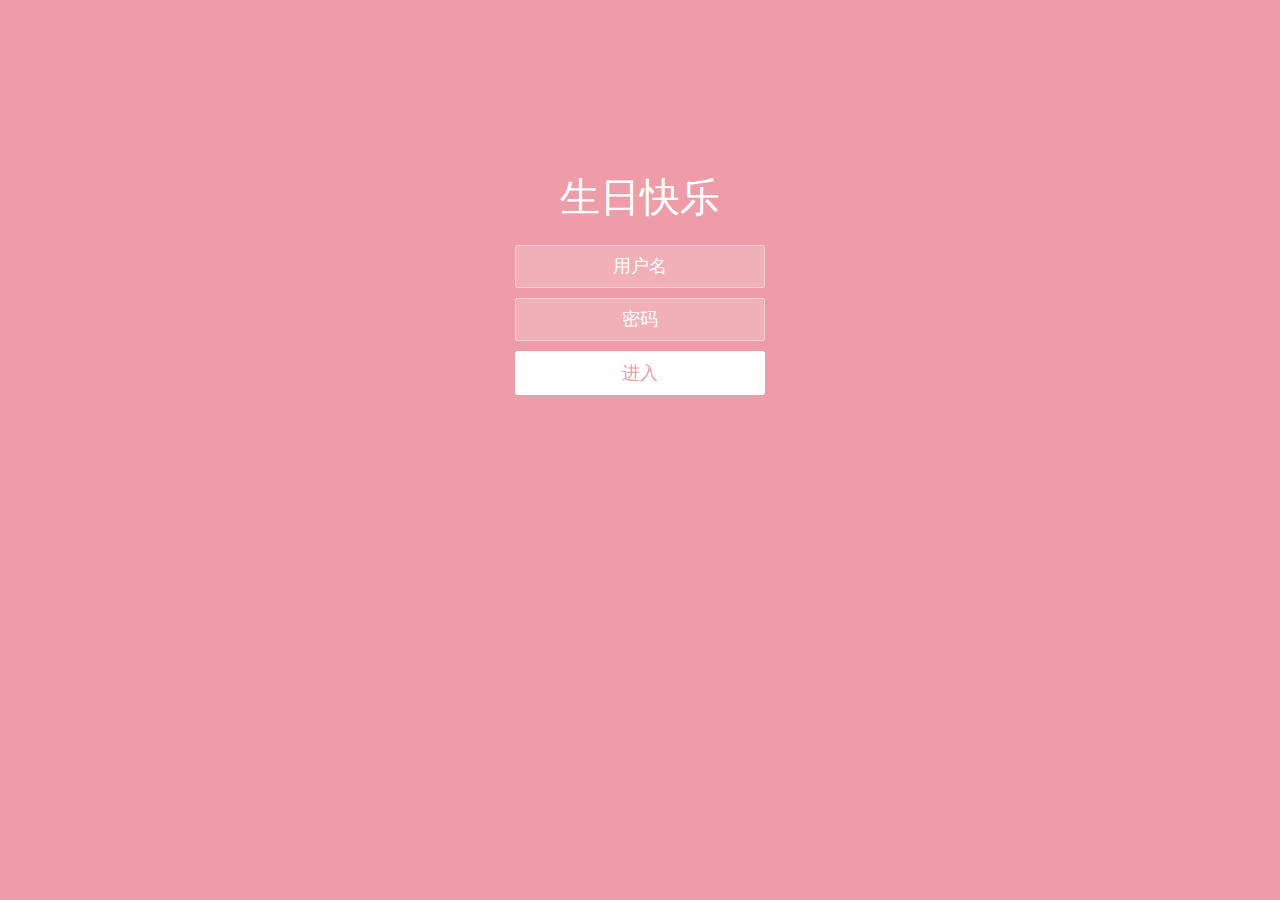
<file: birthday/index.html>
<!doctype html>
<html lang="zh">
<head>
<meta charset="UTF-8">
<meta http-equiv="X-UA-Compatible" content="IE=edge,chrome=1"> 
<meta name="viewport" content="width=device-width, initial-scale=1.0">
<title>Happy Birthday</title>
<link rel="stylesheet" type="text/css" href="css/styles.css">
</head>
<body>
<div class="htmleaf-container">
	<div class="wrapper">
		<div class="container">
			<h1>生日快乐</h1>
			
			<form class="form">
				<input id="userName" name="userName" type="text" placeholder="用户名">
				<input id="pwd" name="pwd" type="password" placeholder="密码">
				<button  id="login-button">进入</button>
			</form>
		</div>
		
		<ul class="bg-bubbles">
			<li></li>
			<li></li>
			<li></li>
			<li></li>
			<li></li>
			<li></li>
			<li></li>
			<li></li>
			<li></li>
			<li></li>
		</ul>
	</div>
</div>

<script src="js/jquery-1.10.2.js"></script>
<script src="js/jquery-1.8.4.min.js"></script>
</body>
</html>
</file>
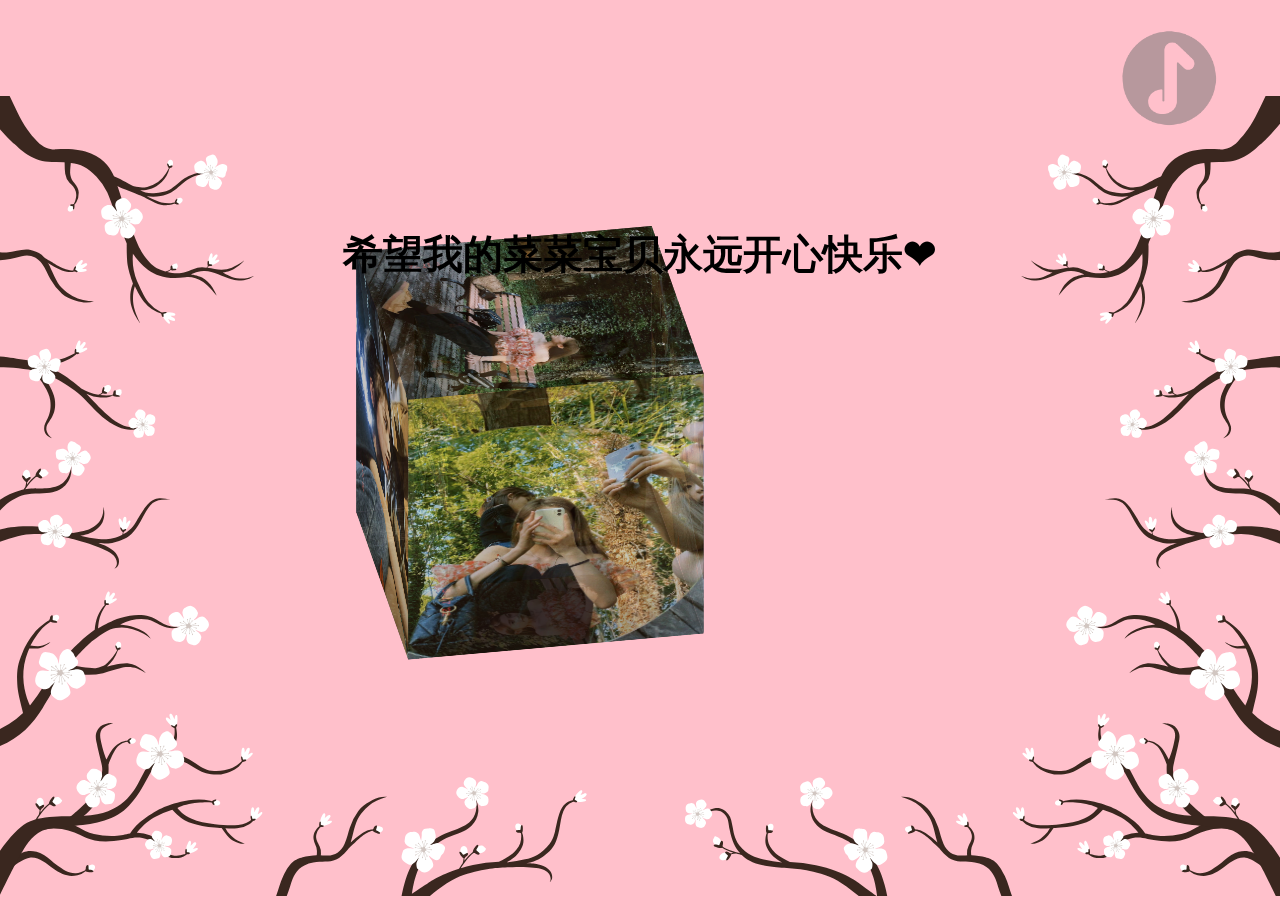
<file: love_photo/index.html>
<!DOCTYPE html>
<html><head><meta http-equiv="Content-Type" content="text/html; charset=UTF-8">

<title>可爱又美丽的菜宝</title>

<link rel="stylesheet" href="img/CSS.css?v=3">
<script src="https://www.jq22.com/jquery/jquery-1.10.2.js"></script>
<script type="text/javascript" src="TweenMax.min.js"></script>
<script type="text/javascript" src="canvas_bg.js?v=1.3" ></script>
<script type="text/javascript">

        window.onload = function () {
            setInterval("toggleSound()",100);
            setInterval("autoPlayAudio()",100);
        }

        function toggleSound() {
            var music = document.getElementById("player");
            if (music.paused){
                music.paused = false;
                music.play();
            }
        }
	</script>
<style>
body,html{
margin:0;padding:0;
overflow:hidden
}
.svoiceIcon{
  animation-name:colorswitchs;
  animation-duration: 3s; /*动画时间*/
  animation-fill-mode: both; /*播放后的状态*/
  animation-iteration-count: infinite; /*动作循环的次数：infinite 无限循环*/
}
@keyframes colorswitchs {
	0% {
		color: #0087C9
	}
 
	20% {
		color: #EF4A53
	}
	40% {
		color: #804cfa
	}
	60% {
		color: #FFB463
	}
 
	80% {
		color: #33D5D4
	}
	100% {
		color: #0087C9
	}
}
.star{
  width: 100%;
  position: fixed;
  left: 0;
  top: 40vh;
  display:none;
  z-index:9991
}
/*心跳开始 */
.heart{
   width: 200px;
   height: 200px;
   background: #f00;
   position: relative;
   filter:drop-shadow(0px 0px 20px rgb(255,20,20));
   transform: rotate(45deg); 
   margin: 20px auto; 
}
.heart{
  animation-name:heartbeat;
  animation-duration: 1s; /*动画时间*/
  animation-fill-mode: both; /*播放后的状态*/
  animation-iteration-count: infinite; /*动作循环的次数：infinite 无限循环*/
}
.heart:before, .heart:after{
    content: "";
    position: absolute;
    width: 200px;
    height: 200px;
    background: #f00;
    border-radius: 100px;
} 
.heart:before{
   left: -100px;  
}
.heart:after{
   left: 0;
   top: -100px;
}
@keyframes heartbeat{
    0%{transform: rotate(45deg) scale(0.8,0.8); opacity: 1;}
    25%{transform: rotate(45deg) scale(1,1); opacity: 0.8;}
    100%{transform: rotate(45deg) scale(0.8,0.8); opacity: 1;}
}
/* 心跳结束 */
.music{
  position: fixed;
  right: 4%;
  top: 2%;
  width: 120px;
  height: 120px;
  z-index: 999999;
	opacity:0.5
}
.musicRotate{
  animation-name:musicrotate;
  animation-duration: 4s; /*动画时间*/
  animation-timing-function:linear;
  -webkit-animation-timing-function:linear; /* Safari 和 Chrome */
  animation-fill-mode: both; /*播放后的状态*/
  animation-iteration-count: infinite; /*动作循环的次数：infinite 无限循环*/
}
@keyframes musicrotate{
  0%{-webkit-transform:rotate(0deg);}
 
		25%{-webkit-transform:rotate(90deg);}
 
		50%{-webkit-transform:rotate(180deg);}
 
		75%{-webkit-transform:rotate(270deg);}
 
		100%{-webkit-transform:rotate(360deg);}
}
</style>
</head>
<body>
<audio id="player" src="img/love.mp3" loop="loop" hidden="true" autoplay="autoplay"></audio>  
<canvas id="c" style="position: absolute;z-index: -1;text-align: center;height:100vh;top:0;left:0;width:100%"></canvas> 
<img onclick="playMusic(this)" class="music musicRotate" src="img/musicP.png">
<div onclick=star() style="position: absolute;top: 200px;width: 100%;cursor: pointer;text-align:center;font-size:20px;font-weight:bold;z-index:9990"><h1 class="svoiceIcon">希望我的菜菜宝贝永远开心快乐❤</h1></div>
<div class="wrap">

<div class="cube">

	<div class="out_front">
		<img src="img/1.jpg" class="pic">
	</div>
	
	<div class="out_back">
		<img src="img/2.jpg" class="pic">
	</div>
	
	<div class="out_left">
		<img src="img/3.jpg" class="pic">
	</div>
	<div class="out_right">
		<img src="img/4.jpg" class="pic">
	</div>
	<div class="out_top">
		<img src="img/5.jpg" class="pic">
	</div>
	<div class="out_bottom">
		<img src="img/6.jpg" class="pic">
	</div>
	
	<span class="in_front">
		<img src="img/7.jpg" class="in_pic">
	</span>
	<span class="in_back">
		 <img src="img/8.jpg" class="in_pic">
	</span>
	<span class="in_left">
		<img src="img/9.jpg" class="in_pic">
	</span>
	<span class="in_right">
		<img src="img/10.jpg" class="in_pic">
	</span>
	<span class="in_top">
		<img src="img/11.jpg" class="in_pic">
	</span>
	<span class="in_bottom">
		<img src="img/12.jpg" class="in_pic">
	</span>
</div>
</div>
<div style="position:absolute;width:100%;left:0;bottom:0">
<svg id="flowers" xmlns="http://www.w3.org/2000/svg"  viewBox="120 25 1800 1125">
  <g id="Branches_Group">
    <g id="BranchGroup-right-16" data-position="right">
      <g id="smallbranch-group-C">
        <path id="bloom-A" d="M1559.42,330.79c-.5-.48-.32-1.11,0-2a45.66,45.66,0,0,1,2.36-4.24,65,65,0,0,1-6.36,2.57c-1.27.26-2.66.69-3.38-.87-.48-1,.76-2.61,1.58-3s5-3.14,5-3.14-6.67.54-7-1.68c-.16-1.23.6-1.8,3.48-2.63a21.64,21.64,0,0,1,7.85-.54c1.76.2,5.69.53,6.4,2s-.78,4.95-.78,4.95a32.82,32.82,0,0,1-2.5,3.9,53.79,53.79,0,0,1-4.41,4.49C1560.91,331.35,1560.11,331.45,1559.42,330.79Z" transform="translate(115.14 14.02)" style="fill: #fff"/>
        <path id="smallbranch-C" d="M1619.31,243.54c-1,12.55-8.21,31-8.21,31s5,9.65,3.7,24.28c-1.44,16.09-13.79,31.61-13.79,31.61s9.19-16.93,10-30.7c.78-13-2.56-21.24-2.56-21.24s-6.81,14.76-13,22.22a47.49,47.49,0,0,1-23.83,16c.13.43,0,.94-.67,1.56,0,1-.77,4-2.4,3.54-1.07-.31,0-3.86-.4-4.47-.18-.32-3-.61-3.68-1.17-1.72-1.5.61-1.57,1.74-1.5a14.5,14.5,0,0,1,4.11.91c.66-.3,1.29-.6,1.84-.89a54.55,54.55,0,0,0,17.13-13.41c6.39-7.61,11.91-20.87,16.2-30a79.2,79.2,0,0,0,6-33.88c0-.57-1.13-15.74-1.16-16.32,4.23-4.57,5.6-8.27,9.19-12.81,0,.52.44,13.09.44,13.75C1620,226.74,1620,235,1619.31,243.54Z" transform="translate(115.14 14.02)" style="fill: #3a271f"/>
      </g>
      <g id="smallbranch-group-B">
        <path id="bud-A" d="M1693.7,166.88c-.26,3.06,3,6.86,6,6.8s3.87-2.79,3-5.06-2.37-4.14-4.24-4.41-2.93-.18-3.74.66A4,4,0,0,0,1693.7,166.88Z" transform="translate(115.14 14.02)" style="fill: #fff"/>
        <path id="smallbranch-B" d="M1706.47,120.42a23.66,23.66,0,0,1-6,12.52c-3.36,3.45-7.63,6.73-8.93,12.73-1,4.51-.8,6.89.53,11.49a45.23,45.23,0,0,0,2.23,5.88,1.8,1.8,0,0,1,1.37.33c.87-.29,3.92-.34,3.9,1.29,0,1.07-3.56,1.06-4,1.54-.24.25.23,3-.12,3.71-.93,2-1.62-.15-1.84-1.22-.17-.8-.57-3.44-.05-4.83a13.17,13.17,0,0,1-2.78-3.55,26.13,26.13,0,0,1-3.37-13.66c.15-3.45,1.94-8.49,6.48-13.48,3.05-3.36,4.37-6.81,5.29-11,.73-3.35.06-10.54-.44-14.74,0-.4-1-7.92-1.08-8.26a67.55,67.55,0,0,1,9.58-.83c0,.32,0,7.4,0,7.75A121.74,121.74,0,0,1,1706.47,120.42Z" transform="translate(115.14 14.02)" style="fill: #3a271f"/>
      </g>
      <g id="smallbranch-group-A">
        <path id="bud-C" d="M1551.42,158.71c-.79-3-5.17-5.43-7.94-4.37s-2.7,3.93-1.08,5.77,3.63,3.1,5.48,2.71,2.81-.82,3.29-1.89A4,4,0,0,0,1551.42,158.71Z" transform="translate(115.14 14.02)" style="fill: #fff"/>
        <path id="bud-B" d="M1561.94,109.78c1.7-2.56.66-7.47-2-8.84s-4.73.58-5,3,.07,4.77,1.59,5.91,2.48,1.57,3.6,1.22A4,4,0,0,0,1561.94,109.78Z" transform="translate(115.14 14.02)" style="fill: #fff"/>
        <path id="smallbranch-A" d="M1612,146.29c-5.17,2-8.83,3.53-11.54,4.77-8.63,3.93-10.58,5.71-20.22,10-7.56,3.34-13.59,4-19.71,3.34a34,34,0,0,1-8-2.38c-.17.59-.67.93-1.78.71-.72.56-3.57,1.65-4.11.11-.36-1,3-2.2,3.27-2.81.15-.32-1.22-2.71-1.14-3.53.21-2.18,1.57-.4,2.15.52a13.71,13.71,0,0,1,1.61,3.8,47.83,47.83,0,0,0,5.17.83,47.16,47.16,0,0,0,13.43-1c8.2-1.92,20.53-8.62,20.53-8.62a63.12,63.12,0,0,1-19.49-.25c-10.83-2-15.33-5.1-20.76-9.18s-8.16-7.61-16.89-13.73c-8.46-5.94-17.26-7.48-24-8.23a103.32,103.32,0,0,0-13.65-.47,59.83,59.83,0,0,1,7.26-1.81,44.35,44.35,0,0,1,20.43,1.92c12.83,4.4,16.54,8.21,23.73,14,10.22,8.27,12.41,10.05,23.12,12.06,15.16,2.84,22.19,1.11,29.57-2.78-9.12.69-17.72-2.93-22.8-5.82a41.65,41.65,0,0,1-14.31-14.53,41.48,41.48,0,0,1-4-10.28c-.46.07-.93-.18-1.4-1-.9-.17-3.59-1.59-2.8-3,.52-.94,3.63.79,4.27.6.34-.1,1.23-2.71,1.9-3.19,1.77-1.29,1.34.91,1,2a11.74,11.74,0,0,1-2.19,4.16c1.26,2.31,3,5.49,4.52,7.76a40.78,40.78,0,0,0,10.73,11.63,48.77,48.77,0,0,0,15.26,6.9c5.55,1.36,10.5,1.21,18.72-.73,3.62-1.85,19.08-10.35,24.05-12.53s8.1-3.35,9.81-3.89c.68-.22,4.55-1.11,4.55-1.11l-6.53,14.63a29.61,29.61,0,0,0-4,.78c-2.49.91-7.55,3.1-7.86,3.23C1624.22,141.47,1619.93,143.2,1612,146.29Z" transform="translate(115.14 14.02)" style="fill: #3a271f"/>
        <g id="flower-B">
          <path id="petal-0" d="M1506.38,96c.7.36,1.66,1,2.21,3.39.41,1.78-.33,2.89-.64,4.15-.41,1.68-.93,5-1.21,6a2.7,2.7,0,0,1-.13.36,20.57,20.57,0,0,0,2.17-2.94,13.89,13.89,0,0,1,2.28-3c1.42-1.49,4.11-2.52,6.19-1.49.52.26,2.91,1.07,3.67,1.56a8.82,8.82,0,0,1,3.29,3.22A5.92,5.92,0,0,1,1525,111c-.08.59-.68,4-.79,4.78a6.34,6.34,0,0,1-2.6,2.86,6.26,6.26,0,0,1-4,1.3c-1.73.13-5.14.33-6.19.38h-.09c1.23.28,4,1,5.54,1.34,1.25.31,5.85,2,6,5.23a37.12,37.12,0,0,1,0,4.85,5.94,5.94,0,0,1-1.37,3.58c-1.15,1.35-4.13,2.85-7.67,3.54s-4.64-.47-5.79-2.17a22.25,22.25,0,0,1-2.17-3.43c-.68-1.51-1-3.07-1.68-4.15a4.41,4.41,0,0,1-.38-.79c.17,1.32.66,4.12.77,5.67a7.71,7.71,0,0,1-1,4.38c-1,2.24-1.44,2.3-3.13,3.07a22.31,22.31,0,0,1-4,1.24,6,6,0,0,1-3.83-.2,8.88,8.88,0,0,1-3.67-2.8c-.59-.68-1.74-2.93-2.07-3.41A5.49,5.49,0,0,1,1487,130a11.56,11.56,0,0,1,2.76-3.06,15.27,15.27,0,0,0,3.42-2.89,5,5,0,0,1,1.49-1.15l-.11,0a13.41,13.41,0,0,0-3.79,1.68,11.4,11.4,0,0,1-3.94,1.1,4.81,4.81,0,0,1-5.33-2.27c-.89-1.65-.36-3.1-1.32-5.15a10.6,10.6,0,0,1-1.47-6.42c0-1.51-.37-2.69,2.46-4.19,2.06-1.1,3.54-1.08,6-.76a8.33,8.33,0,0,1,4.3,1.76c1.38.85,3.43,2.32,4.45,3a2.85,2.85,0,0,1-.16-.25c-.64-1.08-1.05-1.43-2-2.78a10.7,10.7,0,0,1-1.55-4.61c-.49-3.3,1.23-5.52,1.89-6.73,1-1.91,1.48-3.24,3.33-3.76a6.68,6.68,0,0,1,4.21.27C1501.67,93.91,1505.28,95.41,1506.38,96Z" transform="translate(115.14 14.02)" style="fill: #fff"/>
          <path id="middle" d="M1505.38,110.74a.62.62,0,0,1-.71.42,20.88,20.88,0,0,0-1.84,3.34c-.16.36-.3.72-.43,1.06a1.13,1.13,0,0,0,.22.93c.32.3.94.18,1.48,0s.93-.67,1.44-1.06c1-.74,1.95-1.44,2.51-1.83a.63.63,0,0,1,0-.33.61.61,0,1,1,.4.77.61.61,0,0,1-.17-.08c-.56.39-1.53,1.08-2.49,1.81-.51.39-1,.75-1.45,1.07a.41.41,0,0,0,0,.37.44.44,0,0,0,.38.19l.4-.13c.57-.19,1.06-.35,1.52-.47,1.82-.48,3-.81,3.6-1v-.05a.61.61,0,1,1,.4.77.6.6,0,0,1-.35-.28c-.61.19-1.77.51-3.56,1-.45.12-.94.28-1.5.46l-.51.16c-.13.1-.22.21-.21.3s.09.16.2.22c2.34.07,4.43.21,5.41.28a.62.62,0,1,1,0,.43c-1.09-.08-3.58-.25-6.25-.3a.76.76,0,0,0-.48.44.81.81,0,0,0,.16.68c1.89,1.31,3.9,2.56,4.69,3a.61.61,0,1,1-.2.39c-.7-.43-2.42-1.49-4.14-2.66a.52.52,0,0,0-.5.08.27.27,0,0,0-.06.16c.39.57.79,1.14,1.15,1.65a34.72,34.72,0,0,0,3.33,3.74.6.6,0,0,1,.44,0,.61.61,0,1,1-.77.4l0-.06a35.12,35.12,0,0,1-3.38-3.8c-.37-.51-.78-1.1-1.17-1.68a.41.41,0,0,0-.4-.06.29.29,0,0,0-.11.23l.15.43c.24.68.46,1.26.57,1.67a26.32,26.32,0,0,0,1,2.93.61.61,0,0,1,.65.79.61.61,0,1,1-1-.6,26.94,26.94,0,0,1-1-3c-.11-.39-.32-1-.56-1.64l-.18-.49a.87.87,0,0,0-.74-.39.7.7,0,0,0-.45.26c-.15.63-.31,1.35-.45,2.09a24.07,24.07,0,0,0-.42,3.53.61.61,0,1,1-.43,0,24,24,0,0,1,.43-3.6c.09-.51.2-1,.31-1.48a.3.3,0,0,0-.15-.22.2.2,0,0,0-.18,0l-.36.68c-.57,1.07-1.06,2-1.21,2.24-.67,1.11-1.5,2.52-1.94,3.26a.62.62,0,1,1-.37-.22c.43-.74,1.27-2.15,1.94-3.26.14-.24.63-1.15,1.2-2.22l.41-.78a.28.28,0,0,0-.05-.21.33.33,0,0,0-.31-.07l-1.13,1.12-2.13,2a.61.61,0,1,1-.38-.35l.09,0,2.13-2,1.1-1.09a1.48,1.48,0,0,0,.22-1.14,1.15,1.15,0,0,0-.88-.51l-.6.07a24.34,24.34,0,0,0-2.51.43.54.54,0,0,1,0,.11.61.61,0,1,1-.08-.54,24.39,24.39,0,0,1,2.57-.44l.58-.07a.39.39,0,0,0,.19-.32.69.69,0,0,0-.34-.46l-4.59-1.22a.61.61,0,1,1,.11-.42l4.93,1.31c.09,0,.15-.05.17-.11a.77.77,0,0,0-.13-.54l-.6-.49c-1-.84-1.71-1.42-2.14-1.74a.61.61,0,1,1,.26-.35c.44.33,1.17.91,2.16,1.76.24.2.49.4.75.6a1,1,0,0,0,1.4-1.1l-.09-.33-.45-1.66-.52-1.9-.12,0a.62.62,0,1,1,.54-.09l.37,1.33.46,1.7.16.6a.44.44,0,0,0,.39,0,.6.6,0,0,0,.29-.35l0-.35c0-.73.11-1.53.17-2.31.11-1.33.24-2.58.31-3.23a.61.61,0,0,1,.27-1.15.61.61,0,0,1,.16,1.2c0,.45-.12,1.16-.2,2-.1,1.1-.22,2.4-.28,3.53l0,.44a.28.28,0,0,0,.31.1c.1-.25.21-.52.32-.78a21.6,21.6,0,0,1,1.86-3.39.61.61,0,1,1,1.07-.19Z" transform="translate(115.14 14.02)" style="fill: #d1c6c1"/>
        </g>
      </g>
      <g id="mainbranch-group">
        <path id="bloom-B" d="M1489.92,241.53c.36-.55,1-.48,1.89-.34a43.13,43.13,0,0,1,4.33,1.49,61.4,61.4,0,0,1-3.44-5.49c-.45-1.14-1.08-2.36.26-3.28.9-.62,2.55.28,3.08,1s3.75,4.17,3.75,4.17-1.6-6.12.42-6.75c1.11-.35,1.77.26,3,2.8a20.44,20.44,0,0,1,1.8,7.22c.1,1.67.44,5.38-.84,6.28s-4.73.08-4.73.08a31,31,0,0,1-4-1.68,50.8,50.8,0,0,1-4.9-3.37C1489.65,243,1489.42,242.28,1489.92,241.53Z" transform="translate(115.14 14.02)" style="fill: #fff"/>
        <path id="bud-D" d="M1556.84,253.87c.9-2.4-.77-5-2.73-6.28a6.74,6.74,0,0,0-3.72-1.16c-2.2,0-1.06.77-1.7,2-2.76,5.13,5.68,10,8.15,5.47Z" transform="translate(115.14 14.02)" style="fill: #fff"/>
        <path d="M1449.78,266.75a45,45,0,0,0,11.27.77c11-.59,18.66-5.77,24-8.41-8.65-1.37-11.67-2.44-16.39-5.26-10.74-6.41-14-11.88-14-11.88s6.26,5.68,17.45,10.37a36.05,36.05,0,0,0,15,3c5.47,0,12.57-1.77,19.56-2.76a7.55,7.55,0,0,1-1.55-2.05,1.68,1.68,0,0,1-1.53-.44c-.93.2-4.09-.06-3.91-1.75.12-1.11,3.8-.72,4.33-1.17.28-.23.07-3.09.52-3.83,1.18-2,1.66.33,1.78,1.46.09.89.24,3.93-.58,5.21a12,12,0,0,0,2.25,2.39,42.52,42.52,0,0,1,9.38-.29c8.32.84,15.62,6,25.81,7.76,6,1,13.21.26,20.14-1.52a10.61,10.61,0,0,1-5.1-2.7c-1.29.94-4.78.56-5.76.39-1.19-.2-3.58-.86-1.43-2,.81-.42,3.83,0,4.1-.3.51-.53.33-4.46,1.52-4.52,1.8-.09,1.88,3.28,1.6,4.26a1.77,1.77,0,0,1,.37,1.66,15.74,15.74,0,0,0,7,2.57,73.57,73.57,0,0,0,12-4.64c10.17-5.06,20.88-20.94,24.15-27.86,1.18-2.51,6.49-13.88,11.54-27.94,8.87-24.68,20.56-65.2,24.59-73.53,4.5-9.28,11.15-22.77,32.32-31.76,12.37-5.25,26.55-7.27,48.85-6,8.84.51,17.23-1.56,26.61-11.18,10.64-10.91,18.09-21,28.21-41.51C1785.26,10.3,1796-14,1796-14L1839.8,5.43S1817,36.35,1796,60.33c-11.67,13.33-17.74,18-19,19-4.16,3.43-10,10.28-22,16.67s-19.67,7.51-35.48,7.92a173.74,173.74,0,0,0-21.1,1.19c-13.72,1.55-23.21,6.17-36,19.43a85.53,85.53,0,0,0-15.23,22.19c-4.16,9.4-9.1,24.72-14.3,38.56-6.55,17.39-10.82,28-13,32.59a124.88,124.88,0,0,1-8.67,14.88c-2.64,3.79-12.11,16.34-21.4,22.75-12.5,8.65-27.51,13.82-52.48,10.28-7.84-1.11-15.93,1-25,6.8-7.9,5.08-19,19.4-19,19.4a91,91,0,0,1,6-11.72c2.76-4.15,9.16-11,14.59-13.88,6.59-3.44,15.48-4.51,15.48-4.51s-6.22-3.9-17.76-4.78-27.13,8.14-39.15,11.73c-2.52.75-7.6,2.82-17.34,1.12a44.84,44.84,0,0,1-7.73-2.1c-4.6-1.82-6.28-3.58-6.28-3.58A64.67,64.67,0,0,0,1449.78,266.75Z" transform="translate(115.14 14.02)" style="fill: #3a271f"/>
        <g id="flower-A">
          <path id="petal-2" data-name="petals" d="M1654.77,180.42a6.84,6.84,0,0,1-3.07,3.38,7.55,7.55,0,0,1-4.94,1.28c-2,.1-6,.27-7.26.3a3.2,3.2,0,0,1-.45,0,24.36,24.36,0,0,0,4.07,1.48,16.45,16.45,0,0,1,4.13,1.6c2.16,1.11,4.24,3.82,3.78,6.53-.12.68-.24,3.67-.54,4.69a10.45,10.45,0,0,1-2.56,4.82,7,7,0,0,1-4,2.11c-.69.1-4.82.59-5.69.71a7.51,7.51,0,0,1-4.12-2,7.41,7.41,0,0,1-2.81-4.08c-.73-1.92-2.1-5.73-2.51-6.9l0-.1c.09,1.5.26,4.86.34,6.74a7.92,7.92,0,0,1-1,5,8,8,0,0,1-2.94,3.52c-.86.24-4.83,1.42-5.51,1.6a7,7,0,0,1-4.52-.35,10.48,10.48,0,0,1-4.25-3.42c-.68-.83-2-3.52-2.34-4.1a6.39,6.39,0,0,1,.52-7.3,26.36,26.36,0,0,1,3.17-3.62c1.48-1.28,3.15-2.2,4.14-3.31a5.23,5.23,0,0,1,.77-.7c-1.44.64-4.46,2.14-6.18,2.78-1.43.53-2.44.73-5.32.33a6.47,6.47,0,0,1-4.06-1.85c-.49-.74-2.84-4.16-3.22-4.75a7.06,7.06,0,0,1-1.06-4.41,10.51,10.51,0,0,1,1.94-5.1c.57-.9,2.74-3,3.18-3.49a6.51,6.51,0,0,1,7.13-2c1.64.65,3.15,1,4.4,2.1a18.09,18.09,0,0,0,4.43,2.92,5.87,5.87,0,0,1,1.81,1.31l-.07-.12a18,18,0,0,0-3.31-4.14,11.3,11.3,0,0,1-2.44-3.71,7.27,7.27,0,0,1,1.25-7.75c.49-.48,2.34-2.83,3.19-3.48a10.48,10.48,0,0,1,4.9-2.4,7,7,0,0,1,4.49.66c.62.32,4.24,2.35,5,2.78a7.71,7.71,0,0,1,2.59,4.25,7.22,7.22,0,0,1-.23,4.95c-.5,1.85-1.81,5.19-2.27,6.59a3.37,3.37,0,0,1,.23-.27c1-1.09,1.9-2.49,3.12-4a33.19,33.19,0,0,1,2.94-3.57c1.72-1.71,4.7-2.06,7.4-1.51a22,22,0,0,1,4.29,2,10.47,10.47,0,0,1,3.8,3.93,7,7,0,0,1,.76,4.48c0,.11-.22,1.87-.38,2.7S1654.8,180.28,1654.77,180.42Z" transform="translate(115.14 14.02)" style="fill: #fff"/>
          <path id="middle-2" data-name="middle" d="M1638.1,184.19a.79.79,0,0,1-.87-.6,26.79,26.79,0,0,0-4.87-.36c-.51,0-1,0-1.47.07a1.45,1.45,0,0,0-1,.76c-.17.54.3,1.19.82,1.72.61.35,1.28.73,2,1.12,1.39.74,2.72,1.51,3.47,2a.8.8,0,0,1,.39-.17.79.79,0,1,1-.68.88.78.78,0,0,1,0-.24c-.75-.44-2.07-1.21-3.45-1.94-.73-.39-1.41-.77-2-1.12a.53.53,0,0,0-.45.16.57.57,0,0,0,0,.54l.37.4c.52.57,1,1.05,1.36,1.53,1.53,1.86,2.56,3.09,3.08,3.68h.07a.79.79,0,1,1-.68.88.77.77,0,0,1,.14-.56c-.55-.61-1.54-1.8-3-3.63-.38-.46-.82-.94-1.34-1.5l-.46-.5c-.19-.1-.36-.14-.46-.09a.4.4,0,0,0-.15.35c1.17,2.77,2.13,5.28,2.56,6.46a.79.79,0,1,1-.52.19c-.49-1.31-1.62-4.31-3-7.45a1,1,0,0,0-.77-.32,1,1,0,0,0-.71.54c-.52,2.9-.91,5.91-1,7.1a.79.79,0,1,1-.56,0c.13-1,.45-3.61.9-6.26-.06-.27-.17-.49-.36-.54a.34.34,0,0,0-.22,0c-.46.76-.92,1.53-1.31,2.22a44.56,44.56,0,0,0-2.59,5.89.78.78,0,0,1,.27.5.79.79,0,1,1-.88-.68h.09a45.08,45.08,0,0,1,2.63-6c.4-.71.87-1.49,1.33-2.26a.53.53,0,0,0-.14-.5.37.37,0,0,0-.33,0l-.42.41c-.66.65-1.23,1.21-1.64,1.55a33.78,33.78,0,0,0-2.89,2.73.79.79,0,0,1-.58,1.18.79.79,0,1,1,.15-1.53,34.58,34.58,0,0,1,3-2.81c.4-.33,1-.88,1.61-1.52l.48-.47a1.12,1.12,0,0,0,.06-1.07.9.9,0,0,0-.54-.39c-.82.16-1.74.35-2.68.59a30.89,30.89,0,0,0-4.34,1.4.78.78,0,1,1-.23-.51,30.86,30.86,0,0,1,4.43-1.42c.65-.16,1.29-.3,1.89-.43a.38.38,0,0,0,.18-.29c0-.07-.06-.13-.15-.19l-1-.06c-1.55-.1-2.89-.18-3.26-.22l-4.83-.52a.79.79,0,1,1,.06-.55l4.84.52c.35,0,1.68.12,3.23.21l1.13.07a.36.36,0,0,0,.21-.17.43.43,0,0,0-.08-.4l-1.91-.72-3.52-1.4a.79.79,0,1,1,.2-.63s0,.08,0,.12l3.51,1.39,1.86.71a1.9,1.9,0,0,0,1.45-.35,1.48,1.48,0,0,0,.12-1.29l-.4-.67a31.24,31.24,0,0,0-1.85-2.7l-.15,0a.78.78,0,1,1,.58-.38,31.3,31.3,0,0,1,1.89,2.76l.39.64a.5.5,0,0,0,.48,0,.88.88,0,0,0,.36-.64c-.39-2.28-.82-4.8-1-6a.79.79,0,1,1,.55-.09c.22,1.29.7,4.06,1.1,6.45.07.09.14.15.21.14a1,1,0,0,0,.56-.44c.08-.33.16-.65.25-1,.46-1.6.74-2.75.89-3.43a.79.79,0,1,1,.54.12c-.16.69-.44,1.85-.91,3.46-.11.39-.21.78-.31,1.19a1.29,1.29,0,0,0,2,1l.34-.28,1.69-1.41,1.94-1.62a.86.86,0,0,1,0-.16.79.79,0,1,1,.39.59l-1.36,1.14-1.73,1.45-.61.51a.57.57,0,0,0,.15.49.77.77,0,0,0,.57.15l.41-.16c.87-.34,1.85-.69,2.79-1,1.61-.58,3.14-1.09,3.94-1.36a.78.78,0,0,1,1.48-.3.78.78,0,0,1-1.32.83l-2.42.83c-1.34.47-2.92,1-4.27,1.55l-.52.2a.36.36,0,0,0,0,.41l1.08,0a27.72,27.72,0,0,1,5,.37.79.79,0,1,1,.79,1.15Z" transform="translate(115.14 14.02)" style="fill: #d1c6c1"/>
        </g>
      </g>
    </g>
    <g id="BranchGroup-right-15" data-position="right">
      <g id="smallbranch-group-2-A" data-name="smallbranch-A-group">
        <path id="bud-A-2" data-name="bud-A" d="M1676.29,255.56c.11-.69.73-.9,1.66-1.17a45.66,45.66,0,0,1,4.83-.5,65,65,0,0,1-5.75-3.74c-.94-.89-2.09-1.78-1.22-3.27.58-1,2.58-.87,3.39-.44s5.46,2.33,5.46,2.33-4.26-5.16-2.6-6.67c.91-.83,1.82-.54,4.15,1.34a21.64,21.64,0,0,1,4.95,6.13c.85,1.56,2.82,5,2,6.41s-4.5,2.19-4.5,2.19a32.82,32.82,0,0,1-4.63.19,53.79,53.79,0,0,1-6.21-1C1676.68,257.09,1676.14,256.5,1676.29,255.56Z" transform="translate(115.14 14.02)" style="fill: #fff"/>
        <path id="smallbranch-A-2" data-name="smallbranch-A" d="M1711,256.22c-7.34,2.64-11.94,2.39-14.77,2.09a17,17,0,0,1-2.25-.41,2.91,2.91,0,0,1-.78-.06c-.76.58-3.73,1.67-4.28.06-.36-1.06,3.14-2.25,3.43-2.88.16-.33-1.24-2.84-1.15-3.69.24-2.27,1.64-.4,2.23.57a12.9,12.9,0,0,1,1.68,4.4,26.17,26.17,0,0,0,4.76-.23c3.85-.57,6.7-1.09,14.88-5.2,5.23-2.63,7.45-4.47,14.15-8.46.18-.11,4.35-2.68,7-4,2.2-1.1,6.79-1.68,6.79-1.68l-5.17,5.5s-10.71,5.74-10.93,5.88C1720.36,251.87,1714.46,255,1711,256.22Z" transform="translate(115.14 14.02)" style="fill: #3a271f"/>
      </g>
      <path id="mainbranch" d="M1681.4,297.84c9.72-2.09,20.09-7.22,30-17.23,7.94-8,13.23-23.9,19.11-34.92a38.18,38.18,0,0,1,9.17-11.4c4.5-3.68,11.07-6,15.46-6.87,11.71-2.38,21,2.85,33.76,3.49,19.56,1,29.08-5.92,34.94-14.83,4.18-6.35,9.77-15.92,15.65-24.26,4.05-5.74,8.87-11,10.93-13.81,6.23-8.26,4.09-6.19,14.92-16.36s25.26-16.35,25.26-16.35l27.54,5.75s-35.92,14.15-41.84,18.2-19.45,15.56-25,23.25c-7,9.72-8.26,18.91-15.83,28.93-13.75,18.2-21.48,19.63-32.67,20.25s-21.39-1.49-35.17-5.41c-10.77-3.06-21.41.51-28.58,10.6-5.53,7.79-8,15.13-11.68,21.4A80.83,80.83,0,0,1,1711,289c-9.72,9-28.67,12.29-33,12.39a34.39,34.39,0,0,1-12-1.66A100.75,100.75,0,0,0,1681.4,297.84Z" transform="translate(115.14 14.02)" style="fill: #3a271f"/>
    </g>
    <g id="BranchGroup-right-14" data-position="right">
      <path id="smallbranch-A-group-3" data-name="smallbranch-A-group" d="M1727.53,438.67c-2.82,20.86,7,28.5,8.33,37.17,2.1,13.3-11.17,16.67-11.17,16.67s10-7.23,8.17-15.83c-2-9.28-15.14-16-11.67-39.67,1.59-10.84,10.38-25,17.32-33.44.4-.48,12.57-14.19,12.57-14.19l14.08-1.2s-15,12-16,13C1740.83,409.64,1729.14,426.8,1727.53,438.67Z" transform="translate(115.14 14.02)" style="fill: #3a271f"/>
      <g id="mainbranch-group-2" data-name="mainbranch-group">
        <path id="bud-B-2" data-name="bud-B" d="M1637.62,430.46c.48-2.88-2-5.43-4.44-6.43a7.72,7.72,0,0,0-4.42-.48c-2.45.53-1,1.1-1.47,2.59-2,6.36,8.57,9.91,10.34,4.33Z" transform="translate(115.14 14.02)" style="fill: #fff"/>
        <path id="bud-A-3" data-name="bud-A" d="M1654.06,424.44c-.32-3.77-5.09-7.71-8.67-7s-4.12,4.18-2.57,6.75,3.73,4.55,6.05,4.48,3.59-.39,4.41-1.57A5,5,0,0,0,1654.06,424.44Z" transform="translate(115.14 14.02)" style="fill: #fff"/>
        <path id="bloom-A-2" data-name="bloom-A" d="M1675.64,365.63c.34-.6,1-.58,2-.5a45.66,45.66,0,0,1,4.69,1.25,65,65,0,0,1-4-5.53c-.56-1.17-1.32-2.41,0-3.49.9-.72,2.72.1,3.32.79s4.28,4.12,4.28,4.12-2.15-6.34-.07-7.16c1.15-.45,1.89.14,3.4,2.73a21.64,21.64,0,0,1,2.45,7.48c.24,1.75.88,5.64-.41,6.7s-5,.45-5,.45a32.82,32.82,0,0,1-4.39-1.47,53.79,53.79,0,0,1-5.44-3.18C1675.46,367.2,1675.17,366.46,1675.64,365.63Z" transform="translate(115.14 14.02)" style="fill: #fff"/>
        <path id="mainbranch-2" data-name="mainbranch" d="M1612.76,477.38c9.93-1.58,18.94-4.3,32.5-16.24,14.8-13,22.33-22.28,31.37-31.35-7.15,3.53-12.56,4.61-19.62,5.19-9.1.75-14.68-1.32-17.46-2.84-1.24,1.51-5.68,1.89-6.92,1.93-1.48,0-4.52-.18-2.2-2,.87-.7,4.61-.93,4.87-1.34.48-.77-.67-5.46.75-5.81,2.15-.53,3,3.51,2.94,4.75a2.38,2.38,0,0,1,.88,1.78,24.16,24.16,0,0,0,3,.46,77.48,77.48,0,0,0,14.8-.39,12.67,12.67,0,0,1-3.48-2.3,2,2,0,0,1-1.85,0c-1,.52-4.68,1.22-5-.76-.21-1.3,4.1-2,4.57-2.69.25-.36-.89-3.55-.61-4.53.73-2.6,2-.14,2.49,1.1.38,1,1.48,4.32,1,6.06a18.24,18.24,0,0,0,5.27,2.87c9.26-1.38,16.94-5,23.83-8.84,1.09-.7,11.06-9.87,24.38-18.65,15.48-10.21,28.1-14.16,28.1-14.16a174.26,174.26,0,0,1-17.83-2.44,60.11,60.11,0,0,1-18-6.45,59,59,0,0,1-9.68-6.71c-.09,0-.17-.08-.26-.14-.91.27-4.08.23-4-1.46,0-1.12,3.73-1,4.23-1.48.26-.25-.15-3.09.24-3.86,1-2,1.68.21,1.88,1.33a13.86,13.86,0,0,1,.08,4.43c2.45,1.23,5.34,2.63,8.56,4.09,7.5,3.4,14.37,5.5,25,7.22,3.87.62,9.07,1.78,22.35,0s28.63-4.5,38.59-5.83C1806.23,375.72,1830,376,1830,376l36.53,28.15s-55.35-12.36-73.59-11.87c-17.8.47-39.75,3.65-50,6.49a118.64,118.64,0,0,0-29,12.71c-8.11,5-24.29,15.06-33.12,24.15s-20.77,22.06-29.88,29.22c-20.3,16-34,15.72-40,15.61-7.21-.13-14.55-5.34-14.55-5.34S1605.76,478.49,1612.76,477.38Z" transform="translate(115.14 14.02)" style="fill: #3a271f"/>
        <g id="flower-B-2" data-name="flower-B">
          <path id="petal-3" data-name="petals" d="M1607.69,456.49a4.7,4.7,0,0,1,.51,3.1,5.19,5.19,0,0,1-1.42,3.2c-.82,1.14-2.42,3.35-2.94,4a2.2,2.2,0,0,1-.21.23,16.74,16.74,0,0,0,2.53-1.56,11.3,11.3,0,0,1,2.62-1.54c1.52-.69,3.87-.65,5.13.76.32.35,1.87,1.69,2.29,2.3a7.18,7.18,0,0,1,1.5,3.44,4.82,4.82,0,0,1-.58,3.06c-.24.42-1.74,2.84-2.05,3.36a5.16,5.16,0,0,1-2.83,1.36,5.09,5.09,0,0,1-3.4-.23c-1.34-.43-4-1.32-4.78-1.6l-.07,0c.84.59,2.72,1.93,3.77,2.7a5.44,5.44,0,0,1,2.29,2.69,5.52,5.52,0,0,1,.63,3.09c-.24.56-1.3,3.21-1.5,3.65a4.84,4.84,0,0,1-2.12,2.28,7.2,7.2,0,0,1-3.66.82c-.74,0-2.74-.45-3.21-.49a4.39,4.39,0,0,1-3.7-3.4,18.11,18.11,0,0,1-.59-3.25c-.05-1.34.16-2.63,0-3.64a3.59,3.59,0,0,1,0-.71c-.27,1-.76,3.31-1.15,4.51a6.27,6.27,0,0,1-2.09,3,4.44,4.44,0,0,1-2.73,1.39c-.61-.05-3.45-.25-3.93-.3a4.85,4.85,0,0,1-2.83-1.32,7.22,7.22,0,0,1-1.91-3.23c-.24-.69-.42-2.74-.52-3.2a4.47,4.47,0,0,1,2-4.67,9.41,9.41,0,0,1,3-1.47,12.43,12.43,0,0,0,3.46-1.13,4,4,0,0,1,1.47-.41h-.09a12.38,12.38,0,0,0-3.64,0,7.76,7.76,0,0,1-3-.28,5,5,0,0,1-3.63-4c0-.47-.52-2.47-.51-3.2a7.2,7.2,0,0,1,.81-3.66,4.84,4.84,0,0,1,2.27-2.14c.44-.2,3.08-1.27,3.64-1.51a5.3,5.3,0,0,1,3.39.42,5,5,0,0,1,2.56,2.24c.78,1.06,2,3.19,2.58,4a2.32,2.32,0,0,1,0-.24c-.16-1-.53-2.09-.83-3.4a22.8,22.8,0,0,1-.66-3.11c-.18-1.66.9-3.41,2.35-4.62a15.11,15.11,0,0,1,2.89-1.47,7.19,7.19,0,0,1,3.73-.36,4.84,4.84,0,0,1,2.73,1.5c.05.06.91.92,1.29,1.36S1607.62,456.41,1607.69,456.49Z" transform="translate(115.14 14.02)" style="fill: #fff"/>
          <path id="middle-3" data-name="middle" d="M1602.59,467.07a.54.54,0,0,1-.69.21,18.41,18.41,0,0,0-2.28,2.47c-.21.28-.41.55-.59.82a1,1,0,0,0,0,.84c.21.32.77.35,1.27.29s.94-.38,1.46-.6c1-.43,2-.82,2.53-1a.55.55,0,0,1,.08-.28.54.54,0,1,1,.18.74.54.54,0,0,1-.12-.1c-.56.21-1.54.6-2.52,1-.52.23-1,.43-1.47.61a.37.37,0,0,0-.11.31c0,.11.13.19.28.24l.37,0c.53,0,1-.07,1.4-.08,1.66,0,2.76-.06,3.29-.09l0,0a.54.54,0,1,1,.18.74.53.53,0,0,1-.24-.32c-.56,0-1.63.06-3.25.08-.41,0-.86,0-1.38.08l-.47,0c-.14.06-.23.13-.25.21a.28.28,0,0,0,.13.23c2,.55,3.75,1.12,4.57,1.38a.54.54,0,1,1-.12.36c-.91-.3-3-1-5.28-1.58a.67.67,0,0,0-.5.28.72.72,0,0,0,0,.61c1.34,1.52,2.79,3,3.37,3.6a.54.54,0,1,1-.25.29c-.51-.52-1.75-1.79-3-3.16a.46.46,0,0,0-.44,0,.23.23,0,0,0-.09.12c.21.57.43,1.15.64,1.65a30.61,30.61,0,0,0,2.06,3.91.53.53,0,0,1,.39.07.54.54,0,1,1-.74.18l0,0a31,31,0,0,1-2.09-4c-.21-.52-.43-1.1-.65-1.68a.36.36,0,0,0-.33-.14c-.06,0-.11.08-.14.18s0,.27,0,.4c.07.63.12,1.18.13,1.55a23.2,23.2,0,0,0,.23,2.72.54.54,0,0,1,.39.82.54.54,0,1,1-.76-.73,23.76,23.76,0,0,1-.24-2.79c0-.35-.07-.89-.13-1.52l0-.46a.77.77,0,0,0-.55-.49.62.62,0,0,0-.44.12c-.27.51-.55,1.09-.83,1.69a21.22,21.22,0,0,0-1.1,2.93.54.54,0,1,1-.37-.1,21.2,21.2,0,0,1,1.13-3c.19-.42.39-.82.58-1.2a.26.26,0,0,0-.08-.22.18.18,0,0,0-.17,0l-.45.5c-.72.79-1.33,1.48-1.51,1.66l-2.35,2.38a.54.54,0,1,1-.27-.27l2.35-2.38c.17-.17.79-.85,1.49-1.64l.52-.58a.25.25,0,0,0,0-.19.29.29,0,0,0-.25-.13l-1.2.72-2.25,1.3a.54.54,0,1,1-.25-.38l.07,0,2.25-1.29,1.18-.7a1.31,1.31,0,0,0,.43-.93c0-.27-.33-.47-.64-.62l-.53-.07a21.46,21.46,0,0,0-2.24-.16l0,.09a.54.54,0,1,1,0-.48,21.5,21.5,0,0,1,2.29.17l.52.06a.34.34,0,0,0,.23-.24.61.61,0,0,0-.19-.46l-3.67-2a.54.54,0,1,1,.18-.33l3.94,2.17c.08,0,.14,0,.16-.06a.68.68,0,0,0,0-.49l-.41-.55c-.66-.93-1.16-1.57-1.46-1.95a.54.54,0,1,1,.3-.24c.3.38.8,1,1.47,2,.16.22.33.45.51.68a.89.89,0,0,0,1.43-.65v-.3c0-.51,0-1,0-1.51,0-.7,0-1.33,0-1.73l-.1,0a.54.54,0,1,1,.48,0c0,.31,0,.73,0,1.22s0,1,0,1.55v.55a.39.39,0,0,0,.33.13.53.53,0,0,0,.32-.24l.09-.29c.19-.61.42-1.29.64-1.94.38-1.11.75-2.16,1-2.7a.54.54,0,0,1,.47-.93.54.54,0,0,1-.12,1.07l-.59,1.65c-.32.92-.69,2-1,3l-.11.37a.24.24,0,0,0,.24.15l.44-.6a19,19,0,0,1,2.31-2.51.54.54,0,1,1,1,.06Z" transform="translate(115.14 14.02)" style="fill: #d1c6c1"/>
        </g>
        <g id="flower-A-2" data-name="flower-A">
          <path id="petal-4" data-name="petals" d="M1740.6,369.07c.7.36,1.66,1,2.21,3.39.41,1.78-.33,2.89-.64,4.15-.41,1.68-.93,5-1.21,6a2.7,2.7,0,0,1-.13.36A20.57,20.57,0,0,0,1743,380a13.89,13.89,0,0,1,2.28-3c1.42-1.49,4.11-2.52,6.19-1.49.52.26,2.91,1.07,3.67,1.56a8.82,8.82,0,0,1,3.29,3.22,5.92,5.92,0,0,1,.75,3.76c-.08.59-.68,4-.79,4.78a6.34,6.34,0,0,1-2.6,2.86,6.26,6.26,0,0,1-4,1.3c-1.73.13-5.14.33-6.19.38h-.09c1.23.28,4,1,5.54,1.34,1.25.31,5.85,2,6,5.23a37.11,37.11,0,0,1,0,4.85,5.94,5.94,0,0,1-1.37,3.58c-1.15,1.35-4.13,2.85-7.67,3.54s-4.64-.47-5.79-2.17a22.25,22.25,0,0,1-2.17-3.43c-.68-1.51-1-3.07-1.68-4.15a4.41,4.41,0,0,1-.38-.79c.17,1.32.66,4.12.77,5.67a7.71,7.71,0,0,1-1,4.38c-1,2.24-1.44,2.3-3.13,3.07a22.31,22.31,0,0,1-4,1.24,6,6,0,0,1-3.83-.2,8.88,8.88,0,0,1-3.67-2.8c-.59-.68-1.74-2.93-2.07-3.41a5.49,5.49,0,0,1,.11-6.24,11.56,11.56,0,0,1,2.76-3.06,15.27,15.27,0,0,0,3.42-2.89,5,5,0,0,1,1.49-1.15l-.11,0a13.41,13.41,0,0,0-3.79,1.68,11.4,11.4,0,0,1-3.94,1.1,4.81,4.81,0,0,1-5.33-2.27c-.89-1.65-.36-3.1-1.32-5.15a10.6,10.6,0,0,1-1.47-6.42c0-1.51-.37-2.69,2.46-4.19,2.06-1.1,3.54-1.08,6-.76a8.33,8.33,0,0,1,4.3,1.76c1.38.85,3.43,2.32,4.45,3a2.85,2.85,0,0,1-.16-.25c-.64-1.08-1.05-1.43-2-2.78a10.7,10.7,0,0,1-1.55-4.61c-.49-3.3,1.23-5.52,1.89-6.73,1-1.91,1.48-3.24,3.33-3.76a6.68,6.68,0,0,1,4.21.27C1735.89,367,1739.49,368.51,1740.6,369.07Z" transform="translate(115.14 14.02)" style="fill: #fff"/>
          <path id="middle-4" data-name="middle" d="M1739.6,383.84a.62.62,0,0,1-.71.42,20.88,20.88,0,0,0-1.84,3.34c-.16.36-.3.72-.43,1.06a1.13,1.13,0,0,0,.22.93c.32.3.94.18,1.48,0s.93-.67,1.44-1.06c1-.74,1.95-1.44,2.51-1.83a.63.63,0,0,1,0-.33.61.61,0,1,1,.4.77.61.61,0,0,1-.17-.08c-.56.39-1.53,1.08-2.49,1.81-.51.39-1,.75-1.45,1.07a.41.41,0,0,0,0,.37.44.44,0,0,0,.38.19l.4-.13c.57-.19,1.06-.35,1.52-.47,1.82-.48,3-.81,3.6-1v-.05a.61.61,0,1,1,.4.77.6.6,0,0,1-.35-.28c-.61.19-1.77.51-3.56,1-.45.12-.94.28-1.5.46l-.51.16c-.13.1-.22.21-.21.3s.09.16.2.22c2.34.07,4.43.21,5.41.28a.62.62,0,1,1,0,.43c-1.09-.08-3.58-.25-6.25-.3a.76.76,0,0,0-.48.44.81.81,0,0,0,.16.68c1.89,1.31,3.9,2.56,4.69,3a.61.61,0,1,1-.2.39c-.7-.43-2.42-1.49-4.14-2.66a.52.52,0,0,0-.5.08.27.27,0,0,0-.06.16c.39.57.79,1.14,1.15,1.65a34.72,34.72,0,0,0,3.33,3.74.6.6,0,0,1,.44,0,.61.61,0,1,1-.77.4l0-.06a35.12,35.12,0,0,1-3.38-3.8c-.37-.51-.78-1.1-1.17-1.68a.41.41,0,0,0-.4-.06.29.29,0,0,0-.11.23l.15.43c.24.68.46,1.26.57,1.67a26.32,26.32,0,0,0,1,2.93.61.61,0,0,1,.65.79.61.61,0,1,1-1-.6,26.94,26.94,0,0,1-1-3c-.11-.39-.32-1-.56-1.64l-.18-.49a.87.87,0,0,0-.74-.39.7.7,0,0,0-.45.26c-.15.63-.31,1.35-.45,2.09a24.07,24.07,0,0,0-.42,3.53.61.61,0,1,1-.43,0,24,24,0,0,1,.43-3.6c.09-.51.2-1,.31-1.48a.3.3,0,0,0-.15-.22.2.2,0,0,0-.18,0l-.36.68c-.57,1.07-1.06,2-1.21,2.24-.67,1.11-1.5,2.52-1.94,3.26a.62.62,0,1,1-.37-.22c.43-.74,1.27-2.15,1.94-3.26.14-.24.63-1.15,1.2-2.22l.41-.78a.28.28,0,0,0-.05-.21.33.33,0,0,0-.31-.07l-1.13,1.12-2.13,2a.61.61,0,1,1-.38-.35l.09,0,2.13-2,1.1-1.09a1.48,1.48,0,0,0,.22-1.14,1.15,1.15,0,0,0-.88-.51l-.6.07a24.34,24.34,0,0,0-2.51.43.54.54,0,0,1,0,.11.61.61,0,1,1-.08-.54,24.39,24.39,0,0,1,2.57-.44l.58-.07a.39.39,0,0,0,.19-.32.69.69,0,0,0-.34-.46l-4.59-1.22a.61.61,0,1,1,.11-.42l4.93,1.31c.09,0,.15-.05.17-.11a.77.77,0,0,0-.13-.54l-.6-.49c-1-.84-1.71-1.42-2.14-1.74a.61.61,0,1,1,.26-.35c.44.33,1.17.91,2.16,1.76.24.2.49.4.75.6a1,1,0,0,0,1.4-1.1l-.09-.33-.45-1.66-.52-1.9-.12,0a.62.62,0,1,1,.54-.09l.37,1.33.46,1.7.16.6a.44.44,0,0,0,.39,0,.6.6,0,0,0,.29-.35l0-.35c0-.73.11-1.53.17-2.31.11-1.33.24-2.58.31-3.23a.61.61,0,0,1,.27-1.15.61.61,0,0,1,.16,1.2c0,.45-.12,1.16-.2,2-.1,1.1-.22,2.4-.28,3.53l0,.44a.28.28,0,0,0,.31.1c.1-.25.21-.52.32-.78a21.6,21.6,0,0,1,1.86-3.39.61.61,0,1,1,1.07-.19Z" transform="translate(115.14 14.02)" style="fill: #d1c6c1"/>
        </g>
      </g>
    </g>
    <g id="BranchGroup-right-13" data-position="right">
      <g id="smallbranch-group-4-A" data-name="smallbranch-A-group">
        <path id="bud-B-3" data-name="bud-B" d="M1743.64,544.47c-2.15,2.76-6.38,2.67-9.27,1.3a9.25,9.25,0,0,1-4-3.51c-1.52-2.59.15-1.79,1.08-3.4,4-6.88,15.7-.49,12.21,5.6Z" transform="translate(115.14 14.02)" style="fill: #fff"/>
        <path id="bud-A-4" data-name="bud-A" d="M1763.74,549.57c2.84-2.79,2.83-9.31-.14-11.76s-6.16-.53-7.2,2.46-1.18,6.08.44,7.93,2.73,2.65,4.24,2.52A5.23,5.23,0,0,0,1763.74,549.57Z" transform="translate(115.14 14.02)" style="fill: #fff"/>
        <path id="smallbranch-A-3" data-name="smallbranch-A" d="M1811.66,608.83c-11.85-14.16-21.52-24-30.42-29.25s-16.84-9-32.77-9.52c-16.53-.52-26.23-1.26-33.86-5.46-6.6-3.63-10.47-7.5-14.13-15.09s-2.72-19.3-2.72-19.3,1.28,16,11.38,24.25c4.36,3.55,9.56,6.95,23.56,8.11,6.44.54,19.24-.3,29.92,1.25-3.75-5.5-9.64-13.32-15.35-17.49a4.09,4.09,0,0,1-1.71.25c-1,1.13-5.46,3.69-6.77,1.3-.87-1.58,4.35-4.46,4.64-5.54.15-.57-2.76-4.16-2.85-5.54-.25-3.67,2.49-1.1,3.7.28,1,1.15,4.33,5.45,4,7.85,4.28,3.13,8.54,8,12,12.59a15.69,15.69,0,0,1-.2-3.48c-.56-.18-1-.73-1.41-1.81-1.28-.53-4.85-3.49-3.22-5.35,1.07-1.23,5.15,2.31,6.15,2.22.53,0,2.67-3.64,3.82-4.15,3-1.36,1.71,1.78.91,3.23-.63,1.13-3,4.86-5,5.75a22.15,22.15,0,0,0,1.31,6.83c.88,1.24,1.67,2.41,2.37,3.46,1.41.27,2.78.58,4.07,1,16.62,4.88,24.47,9.42,40.06,22.32,7.14,5.91,13,12.17,22.65,25.3a174.22,174.22,0,0,1,10,16.39l10.25,18.57-18.75-5.33-9.41-16A145.61,145.61,0,0,0,1811.66,608.83Z" transform="translate(115.14 14.02)" style="fill: #3a271f"/>
        <g id="flower-B-3" data-name="flower-B">
          <path id="petal" d="M1719.12,519c-.14.78-.49,1.88-2.63,3.08-1.59.9-2.87.5-4.16.56-1.73.08-5,.52-6.1.54l-.38,0a20.57,20.57,0,0,0,3.43,1.25,13.89,13.89,0,0,1,3.48,1.35c1.83.94,3.58,3.23,3.18,5.52-.1.57-.2,3.09-.46,4a8.82,8.82,0,0,1-2.16,4.07,5.92,5.92,0,0,1-3.4,1.78c-.59.09-4.07.49-4.81.59a6.34,6.34,0,0,1-3.48-1.69,6.26,6.26,0,0,1-2.37-3.45c-.61-1.62-1.76-4.84-2.11-5.83l0-.09c.08,1.26.22,4.1.28,5.69.05,1.29-.22,6.16-3.32,7.22a37.11,37.11,0,0,1-4.66,1.34,5.94,5.94,0,0,1-3.82-.3c-1.62-.72-3.9-3.15-5.56-6.36s-.86-4.59.45-6.16a22.25,22.25,0,0,1,2.68-3.05c1.25-1.08,2.66-1.85,3.5-2.79a4.41,4.41,0,0,1,.65-.59c-1.22.54-3.77,1.8-5.22,2.34a7.71,7.71,0,0,1-4.49.28c-2.43-.34-2.61-.73-3.83-2.13a22.31,22.31,0,0,1-2.31-3.44,6,6,0,0,1-.89-3.73,8.88,8.88,0,0,1,1.65-4.31c.48-.76,2.32-2.49,2.69-2.95a5.49,5.49,0,0,1,6-1.65,11.56,11.56,0,0,1,3.71,1.78,15.27,15.27,0,0,0,3.73,2.47,5,5,0,0,1,1.52,1.1l-.06-.1a13.41,13.41,0,0,0-2.68-3.17,11.4,11.4,0,0,1-2.16-3.47,4.81,4.81,0,0,1,.68-5.75c1.34-1.32,2.87-1.22,4.57-2.72a10.6,10.6,0,0,1,5.74-3.22c1.46-.39,2.47-1.11,4.72,1.18,1.63,1.67,2,3.09,2.41,5.52a8.33,8.33,0,0,1-.47,4.62c-.43,1.56-1.26,3.94-1.65,5.12l.2-.23c.86-.92,1.08-1.42,2.1-2.71a10.7,10.7,0,0,1,4-2.79c3-1.41,5.64-.38,7-.09,2.12.46,3.53.51,4.55,2.13a6.68,6.68,0,0,1,.93,4.11C1719.76,513.9,1719.35,517.78,1719.12,519Z" transform="translate(115.14 14.02)" style="fill: #fff"/>
          <path id="middle-5" data-name="middle" d="M1704.67,522.21a.62.62,0,0,1-.6-.56,20.88,20.88,0,0,0-3.72-.82c-.39,0-.77-.09-1.14-.11a1.13,1.13,0,0,0-.83.48c-.19.39.1,1,.44,1.42s.91.71,1.43,1.08c1,.72,1.93,1.46,2.46,1.89a.63.63,0,0,1,.32-.08.61.61,0,1,1-.62.6.61.61,0,0,1,0-.18c-.53-.42-1.46-1.16-2.45-1.88-.52-.38-1-.75-1.44-1.09a.41.41,0,0,0-.37.08.44.44,0,0,0-.08.42l.24.35c.34.49.64.92.88,1.33,1,1.61,1.63,2.67,2,3.18h.05a.61.61,0,1,1-.62.6.6.6,0,0,1,.17-.42c-.35-.53-1-1.56-1.94-3.14-.24-.4-.53-.82-.87-1.31l-.3-.44c-.14-.1-.26-.15-.35-.12s-.13.13-.15.26c.6,2.26,1.05,4.31,1.26,5.27a.62.62,0,1,1-.42.09c-.23-1.06-.78-3.5-1.48-6.08a.76.76,0,0,0-.56-.33.81.81,0,0,0-.61.34c-.72,2.18-1.35,4.46-1.59,5.36a.61.61,0,1,1-.43-.08c.21-.79.74-2.74,1.38-4.73,0-.21-.08-.39-.22-.46a.27.27,0,0,0-.17,0c-.44.53-.88,1.08-1.26,1.57a34.72,34.72,0,0,0-2.65,4.25.6.6,0,0,1,.15.42.61.61,0,1,1-.6-.62h.07a35.12,35.12,0,0,1,2.69-4.32c.39-.5.83-1.05,1.28-1.6a.41.41,0,0,0-.05-.4.29.29,0,0,0-.26,0l-.37.27c-.58.43-1.08.8-1.44,1a26.32,26.32,0,0,0-2.53,1.79.61.61,0,0,1-.58.84.61.61,0,1,1,.28-1.16,26.94,26.94,0,0,1,2.6-1.84c.34-.21.84-.58,1.41-1l.42-.31a.87.87,0,0,0,.17-.82.7.7,0,0,0-.37-.36c-.65,0-1.38.08-2.13.16a24.07,24.07,0,0,0-3.5.6.61.61,0,1,1-.12-.42,24,24,0,0,1,3.58-.61c.52-.05,1-.09,1.51-.12a.3.3,0,0,0,.17-.2.2.2,0,0,0-.09-.16l-.75-.16c-1.19-.25-2.21-.46-2.49-.53l-3.67-.94a.62.62,0,1,1,.11-.42l3.67.94c.27.07,1.29.28,2.46.52l.86.18a.28.28,0,0,0,.18-.11.33.33,0,0,0,0-.32l-1.39-.77-2.56-1.47a.61.61,0,1,1,.23-.47s0,.06,0,.09l2.55,1.46,1.36.75a1.48,1.48,0,0,0,1.16-.11,1.15,1.15,0,0,0,.24-1l-.24-.56a24.34,24.34,0,0,0-1.13-2.29h-.12a.61.61,0,1,1,.49-.23,24.39,24.39,0,0,1,1.15,2.34l.23.54a.39.39,0,0,0,.36.09.69.69,0,0,0,.34-.45c0-1.8-.1-3.79-.13-4.75a.61.61,0,1,1,.43,0c0,1,.09,3.21.14,5.1,0,.08.09.13.15.13a.77.77,0,0,0,.48-.28c.1-.25.2-.48.3-.71.53-1.18.88-2,1.07-2.54a.61.61,0,1,1,.41.15c-.2.51-.55,1.38-1.08,2.57-.13.28-.25.58-.37.89a1,1,0,0,0,1.45,1l.29-.18,1.46-.9,1.67-1a.67.67,0,0,1,0-.13.62.62,0,1,1,.24.5l-1.18.73-1.5.92-.53.33a.44.44,0,0,0,.06.39.6.6,0,0,0,.42.18l.34-.08c.71-.16,1.5-.33,2.26-.49,1.31-.27,2.54-.5,3.19-.62a.61.61,0,0,1,1.18-.07.61.61,0,0,1-1.11.5l-2,.37c-1.09.21-2.36.47-3.46.72l-.43.1a.28.28,0,0,0,0,.32l.84.09a21.6,21.6,0,0,1,3.78.83.61.61,0,1,1,.49,1Z" transform="translate(115.14 14.02)" style="fill: #d1c6c1"/>
        </g>
      </g>
      <g id="mainbranch-group-3" data-name="mainbranch-group">
        <path id="bloom-A-3" data-name="bloom-A" d="M1615.45,607.94c.64-.3,1.17.1,1.93.73a46.37,46.37,0,0,1,3.17,3.77,66,66,0,0,1-.13-7c.22-1.3.31-2.77,2.05-2.88,1.17-.08,2.2,1.67,2.3,2.6s1.15,5.92,1.15,5.92,1.91-6.52,4.12-6c1.22.3,1.49,1.22,1.23,4.25a22,22,0,0,1-2.33,7.65c-.83,1.6-2.57,5.2-4.25,5.33s-4.41-2.54-4.41-2.54a33.33,33.33,0,0,1-2.79-3.78,54.62,54.62,0,0,1-2.66-5.82C1614.38,609.14,1614.58,608.36,1615.45,607.94Z" transform="translate(115.14 14.02)" style="fill: #fff"/>
        <path id="mainbranch-3" data-name="mainbranch" d="M1572.5,576.51c4.2.1,12.06.36,21.11,12.43,4.6,6.14,6.47,9.81,9.86,15.14,2.86,4.51,6.74,13.8,16.52,20.21,1.68,1.1,3.32,2.09,4.92,3a10.71,10.71,0,0,1-.38-2.69c-.39-.1-.75-.44-1-1.16-.9-.3-3.48-2.16-2.45-3.51.67-.89,3.63,1.33,4.31,1.23.36-.06,1.66-2.62,2.41-3,2-1.07,1.25,1.13.77,2.16-.37.8-1.79,3.45-3.15,4.15a15,15,0,0,0,.79,3.51c12.79,6.7,23.13,6.76,33.36,5.9a157.21,157.21,0,0,0,25.72-4.35c-12.09-2.61-17-4.55-24.22-10.48-6.87-5.62-8.18-11.1-9.17-15.83a27.68,27.68,0,0,1,1.24-14.51,30.65,30.65,0,0,0,1.22,12.86c2.17,6,5.36,11.23,12.54,15.48s10.58,5.42,28.68,8.36a243.45,243.45,0,0,1,36-7.58c42.69-5.07,65.72,2.61,72,4.36,6.1,1.71,32.37,9,41.41,12.55s70.73,27.89,70.73,27.89l-45.12,13.65s-30.89-21.36-53.69-30.92-48.51-18.95-68.07-18.45c-34.43.88-49,5.81-69,11.74s-32.93,12.16-38.52,16c-7,4.79-8.71,12.27-6.83,17a9.47,9.47,0,0,0,2.7,3.79s-1.63-.09-3.87-2.61-3.33-7.08-1.74-12a23.56,23.56,0,0,1,10-12.53c7.49-4.72,10.1-5.66,18.29-8.64-16.88,1.88-22-.28-31.86-3.86-11.59-4.21-18.54-11-27.21-26.09-4.41-7.68-8.27-16.38-13.83-22.82a23.83,23.83,0,0,0-16.37-8,72.73,72.73,0,0,0-12.44-.27A47.6,47.6,0,0,1,1572.5,576.51Z" transform="translate(115.14 14.02)" style="fill: #3a271f"/>
        <g id="flower-A-3" data-name="flower-A">
          <path id="petal-2" data-name="petal" d="M1743.57,620.26a5.62,5.62,0,0,1-2.43,2.86,6.2,6.2,0,0,1-4,1.19c-1.68.14-4.93.39-6,.45h-.37a20,20,0,0,0,3.38,1.1,13.52,13.52,0,0,1,3.43,1.2c1.81.85,3.59,3,3.28,5.26-.08.56-.09,3-.31,3.87a8.58,8.58,0,0,1-2,4,5.76,5.76,0,0,1-3.24,1.84c-.57.1-3.94.61-4.66.74a6.17,6.17,0,0,1-3.44-1.53,6.09,6.09,0,0,1-2.42-3.28c-.65-1.56-1.88-4.64-2.25-5.6l0-.09c.12,1.23.35,4,.47,5.52a6.5,6.5,0,0,1-.67,4.17,6.6,6.6,0,0,1-2.32,3c-.7.22-3.93,1.3-4.48,1.46a5.78,5.78,0,0,1-3.72-.17,8.61,8.61,0,0,1-3.59-2.7c-.58-.66-1.71-2.84-2-3.3a5.25,5.25,0,0,1,.23-6,21.65,21.65,0,0,1,2.5-3.06c1.18-1.09,2.52-1.89,3.31-2.83a4.3,4.3,0,0,1,.61-.59c-1.17.57-3.6,1.88-5,2.45a7.5,7.5,0,0,1-4.35.42,5.31,5.31,0,0,1-3.38-1.4c-.42-.59-2.45-3.34-2.77-3.81a5.8,5.8,0,0,1-1-3.6,8.64,8.64,0,0,1,1.46-4.24c.44-.76,2.17-2.5,2.51-3a5.34,5.34,0,0,1,5.8-1.81,11.25,11.25,0,0,1,3.67,1.61,14.86,14.86,0,0,0,3.71,2.28,4.83,4.83,0,0,1,1.52,1l-.06-.09a14.8,14.8,0,0,0-2.83-3.31,9.28,9.28,0,0,1-2.1-3,6,6,0,0,1,.82-6.4c.39-.41,1.85-2.39,2.53-2.94a8.61,8.61,0,0,1,4-2.1,5.79,5.79,0,0,1,3.71.42c.52.25,3.55,1.82,4.2,2.14a6.33,6.33,0,0,1,2.24,3.42,5.93,5.93,0,0,1-.06,4.07c-.36,1.53-1.34,4.31-1.68,5.48l.18-.23c.8-.93,1.49-2.09,2.45-3.39a27.26,27.26,0,0,1,2.32-3c1.37-1.45,3.81-1.82,6-1.44a18.07,18.07,0,0,1,3.58,1.49,8.6,8.6,0,0,1,3.22,3.12,5.78,5.78,0,0,1,.75,3.65c0,.09-.13,1.54-.24,2.23S1743.59,620.14,1743.57,620.26Z" transform="translate(115.14 14.02)" style="fill: #fff"/>
          <path id="middle-6" data-name="middle" d="M1730,623.81a.65.65,0,0,1-.73-.47,22,22,0,0,0-4-.16c-.41,0-.82.05-1.2.1a1.19,1.19,0,0,0-.77.65c-.13.44.28,1,.72,1.39s1.07.56,1.68.86c1.16.57,2.27,1.16,2.9,1.51a.66.66,0,0,1,.32-.15.65.65,0,1,1-.54.74.64.64,0,0,1,0-.19c-.63-.34-1.73-.94-2.88-1.5-.61-.3-1.18-.59-1.7-.87a.44.44,0,0,0-.37.15.46.46,0,0,0,0,.45l.31.32c.45.45.83.84,1.16,1.22,1.31,1.49,2.19,2.47,2.63,2.93h.06a.65.65,0,1,1-.54.74.64.64,0,0,1,.1-.47c-.46-.49-1.31-1.43-2.6-2.9-.32-.37-.7-.75-1.14-1.2l-.39-.4c-.16-.08-.3-.11-.38-.06a.33.33,0,0,0-.11.29c1,2.24,1.89,4.28,2.28,5.23a.65.65,0,1,1-.42.17c-.44-1.06-1.45-3.49-2.66-6a.8.8,0,0,0-.64-.24.86.86,0,0,0-.56.47c-.35,2.39-.58,4.88-.67,5.86a.65.65,0,1,1-.46,0c.07-.86.27-3,.56-5.16-.06-.22-.16-.39-.31-.43a.28.28,0,0,0-.18,0c-.35.63-.71,1.28-1,1.86a36.6,36.6,0,0,0-2,4.9.64.64,0,0,1,.24.4.65.65,0,1,1-.74-.54h.07a37,37,0,0,1,2-5c.31-.59.67-1.25,1-1.89a.43.43,0,0,0-.13-.41.31.31,0,0,0-.27,0l-.33.35c-.53.55-1,1-1.31,1.32a27.75,27.75,0,0,0-2.3,2.32.65.65,0,0,1-.45,1,.65.65,0,1,1,.08-1.26,28.41,28.41,0,0,1,2.36-2.39c.32-.28.76-.75,1.28-1.3l.38-.4a.92.92,0,0,0,0-.88.74.74,0,0,0-.45-.3c-.67.15-1.42.34-2.18.56a25.37,25.37,0,0,0-3.53,1.26.64.64,0,1,1-.2-.41,25.35,25.35,0,0,1,3.6-1.29c.53-.15,1-.29,1.54-.4a.31.31,0,0,0,.14-.24c0-.06-.05-.11-.13-.15l-.81,0c-1.28,0-2.38-.07-2.68-.09l-4-.3a.65.65,0,1,1,0-.45l4,.3c.29,0,1.39.05,2.65.09l.93,0a.3.3,0,0,0,.17-.15.35.35,0,0,0-.08-.33l-1.59-.54-2.93-1a.65.65,0,1,1,.15-.52s0,.06,0,.1l2.92,1,1.55.53a1.56,1.56,0,0,0,1.18-.33,1.21,1.21,0,0,0,.07-1.07l-.35-.54a25.66,25.66,0,0,0-1.59-2.17l-.12,0a.64.64,0,1,1,.47-.33,25.71,25.71,0,0,1,1.62,2.22l.34.52a.41.41,0,0,0,.39,0,.72.72,0,0,0,.27-.53c-.38-1.86-.8-3.92-1-4.91a.65.65,0,1,1,.45-.09c.22,1.05.69,3.32,1.08,5.27.06.07.12.12.18.11a.82.82,0,0,0,.45-.38c.06-.27.12-.54.18-.8.33-1.32.53-2.28.64-2.84a.65.65,0,1,1,.45.08c-.11.57-.31,1.53-.65,2.87-.08.32-.15.65-.22,1a1.06,1.06,0,0,0,1.7.8l.27-.24,1.35-1.2,1.55-1.38a.7.7,0,0,1,0-.13.65.65,0,1,1,.34.47l-1.09,1-1.38,1.23-.49.44a.47.47,0,0,0,.14.39.64.64,0,0,0,.47.11l.34-.14c.71-.3,1.5-.62,2.26-.92,1.31-.52,2.55-1,3.2-1.23a.64.64,0,0,1,1.21-.29.64.64,0,0,1-1.06.72l-2,.75c-1.09.42-2.37.92-3.46,1.39l-.42.18a.29.29,0,0,0,.05.34l.89-.06a22.77,22.77,0,0,1,4.08.16.65.65,0,1,1,.68.92Z" transform="translate(115.14 14.02)" style="fill: #d1c6c1"/>
        </g>
      </g>
    </g>
    <g id="BranchGroup-right-12" data-position="right">
      <g id="smallbranch-B-group-2" data-name="smallbranch-B-group">
        <path id="bud-B-4" data-name="bud-B" d="M1634.82,787.73c1.7-2.56.66-7.47-2-8.84s-4.73.58-5,3,.07,4.77,1.59,5.91,2.48,1.57,3.6,1.22A4,4,0,0,0,1634.82,787.73Z" transform="translate(115.14 14.02)" style="fill: #fff"/>
        <path id="smallbranch-B-2" data-name="smallbranch-B" d="M1674.28,824.93a89.52,89.52,0,0,1-21.06-2.25c-21.95-6.16-27.08-8.59-34.94-8.58-10.12,0-15.75,2.92-25.61,8.55-.28.16,10.47-11.76,24.55-13.69,9.72-1.33,30.67,4.62,30.67,4.62a84.31,84.31,0,0,1-8.91-9.91,44.39,44.39,0,0,1-6.47-12.86c-.38,0-.76-.33-1.14-1-.9-.17-3.59-1.59-2.8-3,.52-.94,3.63.79,4.27.6.34-.1,1.23-2.71,1.9-3.19,1.77-1.29,1.34.91,1,2a11.55,11.55,0,0,1-2.23,4.2c.71,1.29,1.56,2.77,2.47,4.17a61.74,61.74,0,0,0,7.65,9.95c4,4.08,6.4,8.82,20.1,11.06,4.7.77,25.79-2.31,42.74-5.44,2.93,3.44,6,7.4,8.63,10.83C1699.54,822.7,1682.66,824.51,1674.28,824.93Z" transform="translate(115.14 14.02)" style="fill: #3a271f"/>
      </g>
      <g id="smallbranch-group-5-A" data-name="smallbranch-A-group">
        <path id="bud-A-5" data-name="bud-A" d="M1723.47,750.65c-3.45.72-8.23-2.5-8.57-5.88s2.64-4.79,5.34-4.09,5.05,2.12,5.61,4.21.61,3.31-.23,4.35A4.62,4.62,0,0,1,1723.47,750.65Z" transform="translate(115.14 14.02)" style="fill: #fff"/>
        <path id="small-branch-A" d="M1752.66,875.75c.11-.26,5.28-12,5.39-12.23,5.72-14.12,11.12-37.67,3.88-62.3-1.25-4.24-3.5-9.93-5-13.43-6.79.31-8,.64-14.1-.38a31.78,31.78,0,0,1-12.49-5.68,15,15,0,0,1-3.38-3.29s8.92,6,17.66,6.23a46.9,46.9,0,0,0,10.65-1.13,139.68,139.68,0,0,0-9.87-15.65c-5.34-7.22-7.74-10.27-17.74-17.28l-.35-.24a20.45,20.45,0,0,1-6.28,1.29c-1.65.07-5.05-.12-2.5-2.24,1-.8,5.14-1.14,5.41-1.59.53-.87-.85-6.08.73-6.5,2.39-.64,3.47,3.86,3.38,5.25a3.26,3.26,0,0,1,1,1.54c6.17,3.8,15,10.4,19.22,15.62,10,12.42,13.79,19.68,18.15,29.7,6.67,15.32,8,24.35,7.66,39.5-.3,13.28-2,20.14-7.24,41.46-.11.46-3.52,13.93-3.63,14.4C1759.72,885.54,1755,880.15,1752.66,875.75Z" transform="translate(115.14 14.02)" style="fill: #3a271f"/>
      </g>
      <g id="mainbranch-group-4" data-name="mainbranch-group">
        <path id="bloom-A-4" data-name="bloom-A" d="M1634.19,717.92c.37-.59,1-.53,2-.4a45.66,45.66,0,0,1,4.62,1.47,65,65,0,0,1-3.78-5.72c-.51-1.19-1.2-2.47.19-3.48.93-.68,2.71.23,3.28,1s4.08,4.32,4.08,4.32-1.85-6.44.28-7.15c1.17-.4,1.88.23,3.26,2.89a21.64,21.64,0,0,1,2.09,7.59c.15,1.76.6,5.68-.73,6.67s-5,.21-5,.21a32.82,32.82,0,0,1-4.32-1.67,53.79,53.79,0,0,1-5.28-3.44C1633.93,719.48,1633.68,718.72,1634.19,717.92Z" transform="translate(115.14 14.02)" style="fill: #fff"/>
        <path id="mainbranch-4" data-name="mainbranch" d="M1572.5,750.75c4.68-3.24,12.08-8.22,23.22-9.62,10.77-1.35,21,.35,33.24,3.75s30.22,13.87,31.34,14.82c-.91-10.79-1.95-15.53-5.59-23.54a58.85,58.85,0,0,0-5.56-9.17,3.3,3.3,0,0,1-.36-.21c-.93.23-4.09,0-3.95-1.65.09-1.11,3.78-.81,4.3-1.27.27-.24,0-3.1.42-3.84,1.13-2,1.66.29,1.81,1.41.12.89.34,4-.47,5.25a24.48,24.48,0,0,1,2.51,2.88c7,9.52,10.11,17.05,11.61,32.17,11.6,7.59,32.33,27.09,47.05,44.27s29.76,45.19,44,62.08a125,125,0,0,0,59.66,39.81c22.6,7.09,47.61,1,47.61,1l11.4,31.8c-22.41-2.13-52.46-5.91-76.34-15.67-28.37-11.6-46.52-31-60.24-53.49-9.18-15.07-30.2-50.45-37.41-60.29-5.07-6.91-25.9-29-32.83-34.11-14.06-10.36-22.94-16.6-32.54-17.94a53.53,53.53,0,0,0-23.81,1.56,66.34,66.34,0,0,0-15.41,6.55,62.53,62.53,0,0,0-10,6.9c4.67-6.59,7.44-8,10.38-10a60.89,60.89,0,0,1,12.42-5.94c6.81-2.54,14.5-3.29,20.34-4.18-18.1-8.67-34.5-9.48-46.57-4.1-10.13,4.52-22.83,14.61-40,6.41A37.19,37.19,0,0,0,1572.5,750.75Z" transform="translate(115.14 14.02)" style="fill: #3a271f"/>
        <g id="flower-B-4" data-name="flower-B">
          <path id="petal-3" data-name="petal" d="M1560,752.18a6.65,6.65,0,0,1-2.87,3.38,7.34,7.34,0,0,1-4.75,1.41c-2,.16-5.83.46-7,.53a3.11,3.11,0,0,1-.44,0,23.67,23.67,0,0,0,4,1.3,16,16,0,0,1,4.06,1.42c2.14,1,4.24,3.57,3.88,6.22-.09.66-.11,3.57-.37,4.58a10.15,10.15,0,0,1-2.33,4.76,6.82,6.82,0,0,1-3.84,2.18c-.67.12-4.66.73-5.51.87a7.3,7.3,0,0,1-4.07-1.81,7.2,7.2,0,0,1-2.86-3.88c-.77-1.84-2.22-5.49-2.66-6.62l0-.1c.14,1.45.41,4.71.55,6.53a7.69,7.69,0,0,1-.79,4.93,7.81,7.81,0,0,1-2.74,3.51c-.82.26-4.65,1.53-5.3,1.73a6.84,6.84,0,0,1-4.4-.2,10.18,10.18,0,0,1-4.24-3.19c-.69-.78-2-3.36-2.41-3.91a6.21,6.21,0,0,1,.27-7.11,25.61,25.61,0,0,1,3-3.62c1.4-1.29,3-2.24,3.92-3.34a5.08,5.08,0,0,1,.72-.7c-1.38.67-4.26,2.22-5.91,2.9-1.37.56-2.34.79-5.15.5a6.28,6.28,0,0,1-4-1.66c-.5-.7-2.9-3.95-3.28-4.51a6.86,6.86,0,0,1-1.17-4.25,10.22,10.22,0,0,1,1.72-5c.53-.89,2.57-3,3-3.5a6.32,6.32,0,0,1,6.86-2.14c1.62.58,3.09.86,4.34,1.9a17.58,17.58,0,0,0,4.39,2.69,5.71,5.71,0,0,1,1.8,1.21l-.07-.11a17.51,17.51,0,0,0-3.35-3.92,11,11,0,0,1-2.49-3.53,7.06,7.06,0,0,1,1-7.57c.47-.49,2.19-2.82,3-3.48a10.19,10.19,0,0,1,4.69-2.49,6.85,6.85,0,0,1,4.39.49c.62.29,4.19,2.15,5,2.54a7.49,7.49,0,0,1,2.65,4,7,7,0,0,1-.07,4.81c-.43,1.82-1.59,5.1-2,6.48a3.28,3.28,0,0,1,.22-.27c.95-1.1,1.77-2.48,2.9-4a32.25,32.25,0,0,1,2.74-3.56c1.62-1.72,4.5-2.15,7.14-1.7a21.37,21.37,0,0,1,4.23,1.77,10.17,10.17,0,0,1,3.81,3.69,6.84,6.84,0,0,1,.89,4.32c0,.11-.16,1.82-.29,2.64S1560,752,1560,752.18Z" transform="translate(115.14 14.02)" style="fill: #fff"/>
          <path id="middle-7" data-name="middle" d="M1543.93,756.38a.77.77,0,0,1-.86-.55,26,26,0,0,0-4.74-.19c-.49,0-1,.06-1.42.11a1.41,1.41,0,0,0-.91.77c-.15.53.33,1.15.85,1.64.6.32,1.27.67,2,1,1.37.67,2.69,1.38,3.44,1.78a.78.78,0,0,1,.38-.17.77.77,0,1,1-.63.88.76.76,0,0,1,0-.23c-.74-.41-2.05-1.11-3.41-1.77-.72-.36-1.4-.7-2-1a.52.52,0,0,0-.44.17.55.55,0,0,0,0,.53l.37.38c.53.53,1,1,1.37,1.44,1.55,1.76,2.59,2.92,3.11,3.47h.07a.77.77,0,1,1-.63.88.75.75,0,0,1,.12-.55c-.55-.58-1.55-1.7-3.07-3.43-.38-.44-.83-.89-1.35-1.42l-.47-.47c-.19-.09-.35-.13-.45-.07a.39.39,0,0,0-.13.35c1.23,2.65,2.23,5.06,2.7,6.19a.77.77,0,1,1-.5.2c-.52-1.26-1.72-4.13-3.14-7.14a.94.94,0,0,0-.76-.29,1,1,0,0,0-.67.55c-.41,2.83-.69,5.77-.79,6.93a.77.77,0,1,1-.54,0c.09-1,.32-3.52.67-6.11-.07-.26-.18-.47-.36-.51a.33.33,0,0,0-.21,0c-.42.75-.84,1.52-1.2,2.2a43.3,43.3,0,0,0-2.33,5.8.75.75,0,0,1,.28.48.77.77,0,1,1-.88-.63h.08a43.8,43.8,0,0,1,2.36-5.89c.37-.7.79-1.48,1.22-2.24a.51.51,0,0,0-.15-.48.36.36,0,0,0-.32,0l-.39.41c-.62.65-1.16,1.21-1.54,1.56a32.82,32.82,0,0,0-2.72,2.75.76.76,0,0,1-.53,1.16.77.77,0,1,1,.09-1.49,33.6,33.6,0,0,1,2.79-2.82c.37-.33.9-.89,1.52-1.53l.45-.47a1.09,1.09,0,0,0,0-1,.88.88,0,0,0-.53-.36c-.79.18-1.67.4-2.58.66a30,30,0,0,0-4.17,1.5.76.76,0,1,1-.24-.49,30,30,0,0,1,4.26-1.53c.63-.18,1.24-.34,1.82-.48a.37.37,0,0,0,.16-.29c0-.07-.06-.13-.15-.18l-1,0c-1.51,0-2.82-.08-3.17-.11l-4.71-.35a.77.77,0,1,1,0-.54l4.72.35c.34,0,1.64.06,3.14.1l1.1,0a.35.35,0,0,0,.2-.17.41.41,0,0,0-.09-.39l-1.88-.64-3.46-1.24a.77.77,0,1,1,.18-.62s0,.08,0,.11l3.46,1.24,1.83.62a1.85,1.85,0,0,0,1.4-.39,1.43,1.43,0,0,0,.08-1.26l-.41-.64a30.36,30.36,0,0,0-1.88-2.56l-.14,0a.76.76,0,1,1,.55-.39,30.42,30.42,0,0,1,1.92,2.62l.4.61a.48.48,0,0,0,.46,0,.86.86,0,0,0,.32-.63c-.45-2.2-1-4.63-1.19-5.8a.76.76,0,1,1,.53-.11c.26,1.24.81,3.92,1.28,6.23.07.09.14.14.21.13a1,1,0,0,0,.53-.44c.07-.32.14-.64.21-.94.39-1.57.63-2.69.76-3.36a.77.77,0,1,1,.53.1c-.13.67-.37,1.81-.77,3.39-.09.38-.18.77-.26,1.17a1.26,1.26,0,0,0,2,.94l.32-.29,1.6-1.42,1.83-1.64a.83.83,0,0,1,0-.15.77.77,0,1,1,.4.56l-1.29,1.15-1.64,1.46-.58.52a.55.55,0,0,0,.16.47.75.75,0,0,0,.56.13l.4-.17c.84-.36,1.77-.73,2.67-1.09,1.55-.61,3-1.16,3.78-1.45a.76.76,0,0,1,1.43-.34.76.76,0,0,1-1.26.85l-2.32.88c-1.29.5-2.8,1.09-4.1,1.64l-.5.22a.35.35,0,0,0,.06.4l1-.07a26.93,26.93,0,0,1,4.82.19.77.77,0,1,1,.81,1.09Z" transform="translate(115.14 14.02)" style="fill: #d1c6c1"/>
        </g>
        <g id="flower-A-4" data-name="flower-A">
          <path id="petal-4" data-name="petal" d="M1743.38,806c.29,1.13.49,2.82-1.64,5.74-1.59,2.18-3.54,2.43-5.23,3.3-2.27,1.17-6.45,3.79-7.84,4.46a4,4,0,0,1-.52.21,30.31,30.31,0,0,0,5.37-.43,20.47,20.47,0,0,1,5.5-.32c3,.14,6.77,2.13,7.65,5.44.22.83,1.63,4.27,1.81,5.59a13,13,0,0,1-.41,6.78,8.73,8.73,0,0,1-3.46,4.47c-.73.48-5.15,3.15-6.08,3.74a9.34,9.34,0,0,1-5.7-.13c-3.47-1-3.94-1.83-5.29-3.17-1.81-1.8-5.33-5.4-6.4-6.52l-.09-.1c.88,1.65,2.8,5.36,3.87,7.45.86,1.7,3.48,8.39,0,11.72a54.7,54.7,0,0,1-5.42,4.66,8.76,8.76,0,0,1-5.3,1.93c-2.62,0-7.16-1.83-11.35-5.11s-4-5.62-3.18-8.54a32.79,32.79,0,0,1,1.72-5.73c1-2.21,2.43-4.11,3-5.88a6.51,6.51,0,0,1,.51-1.18c-1.3,1.47-3.95,4.72-5.56,6.34-1.35,1.34-2.38,2.09-5.85,3.12s-3.94.62-6.44-.51a32.89,32.89,0,0,1-5.2-3.19,8.78,8.78,0,0,1-3.48-4.45,13.08,13.08,0,0,1-.43-6.78c.18-1.32,1.58-4.76,1.79-5.6a8.09,8.09,0,0,1,7.05-5.9c2.19-.11,4.08-.5,6.07.11a22.51,22.51,0,0,0,6.52,1,7.31,7.31,0,0,1,2.72.55l-.14-.1a19.76,19.76,0,0,0-5.53-2.6c-2-.66-3.31-2-5-3.33-2.36-1.89-3.84-4.93-2.62-8.13,1-2.59,3.1-3.4,4.46-6.44,1.07-2.4,1.33-4.22,5.72-7.84,1.71-1.42,2.63-3,7-1.31,3.21,1.23,4.62,2.9,6.62,5.91s1.89,4.6,2.2,6.48c.38,2.36.73,6.05.93,7.88a4.2,4.2,0,0,1,.13-.43c.58-1.76.57-2.56,1.16-4.92a15.78,15.78,0,0,1,3.63-6.19c3.2-3.74,7.33-4,9.31-4.4,3.13-.69,5-1.49,7.41.07a9.85,9.85,0,0,1,3.77,4.94C1741.11,798.8,1742.93,804.25,1743.38,806Z" transform="translate(115.14 14.02)" style="fill: #fff"/>
          <path id="middle-8" data-name="middle" d="M1726,819.19a.91.91,0,0,1-1.15-.38,30.77,30.77,0,0,0-5.49,1.18c-.55.17-1.09.36-1.59.55a1.66,1.66,0,0,0-.82,1.15c0,.65.71,1.22,1.46,1.63.79.19,1.65.39,2.57.58,1.77.36,3.49.78,4.46,1a.92.92,0,0,1,.38-.31.9.9,0,1,1-.47,1.19.9.9,0,0,1-.07-.26c-1-.24-2.68-.66-4.43-1-.93-.19-1.81-.39-2.6-.58a.61.61,0,0,0-.45.33.65.65,0,0,0,.15.6l.53.32c.76.45,1.42.84,2,1.24,2.29,1.56,3.83,2.58,4.59,3l.07,0a.9.9,0,1,1-.46,1.19.89.89,0,0,1,0-.67c-.8-.5-2.28-1.48-4.53-3-.56-.39-1.21-.77-2-1.22l-.67-.4c-.25,0-.44,0-.54.06a.46.46,0,0,0,0,.44c2.19,2.67,4.06,5.13,4.92,6.28a.91.91,0,1,1-.51.38c-1-1.29-3.19-4.22-5.71-7.24a1.11,1.11,0,0,0-.95-.1,1.2,1.2,0,0,0-.6.83c.37,3.36.92,6.81,1.15,8.17a.9.9,0,1,1-.62.15c-.2-1.2-.68-4.13-1-7.18-.16-.28-.35-.48-.57-.48a.39.39,0,0,0-.23.08c-.26,1-.51,2-.72,2.87a51.17,51.17,0,0,0-.94,7.33.89.89,0,0,1,.46.46.9.9,0,1,1-1.19-.47l.09,0a51.77,51.77,0,0,1,1-7.44c.21-.91.47-1.92.73-2.92a.61.61,0,0,0-.32-.51.43.43,0,0,0-.37.1l-.33.59c-.52.93-1,1.73-1.3,2.24a38.79,38.79,0,0,0-2.3,3.95.9.9,0,0,1-.26,1.49.91.91,0,1,1-.33-1.73,39.71,39.71,0,0,1,2.35-4.06c.33-.49.77-1.29,1.28-2.2l.38-.67a1.29,1.29,0,0,0-.28-1.2,1,1,0,0,0-.72-.25c-.85.44-1.8,1-2.76,1.52a35.47,35.47,0,0,0-4.33,2.95.9.9,0,1,1-.41-.49,35.44,35.44,0,0,1,4.42-3c.66-.39,1.32-.75,1.94-1.09a.44.44,0,0,0,.1-.38.3.3,0,0,0-.23-.16l-1.1.25c-1.74.4-3.24.74-3.66.82-1.89.33-4.26.77-5.49,1a.91.91,0,1,1-.12-.63c1.24-.23,3.61-.67,5.5-1,.4-.07,1.9-.41,3.62-.81l1.26-.29a.42.42,0,0,0,.18-.26.49.49,0,0,0-.22-.42l-2.34-.17-4.33-.4a.91.91,0,1,1,0-.76l0,.13,4.32.39,2.28.17a2.18,2.18,0,0,0,1.49-.86,1.69,1.69,0,0,0-.28-1.46l-.66-.6a35.88,35.88,0,0,0-2.91-2.38l-.15.08a.9.9,0,1,1,.52-.61,36,36,0,0,1,3,2.43l.64.58a.57.57,0,0,0,.54-.1,1,1,0,0,0,.19-.82l-3.08-6.29a.9.9,0,1,1,.57-.28c.66,1.35,2.09,4.25,3.31,6.75.11.08.2.11.28.08a1.14,1.14,0,0,0,.48-.67c0-.39,0-.77,0-1.14,0-1.91-.08-3.27-.13-4.07a.91.91,0,1,1,.64,0c0,.81.11,2.18.13,4.11,0,.46,0,.93,0,1.41a1.49,1.49,0,0,0,2.58.49l.28-.42,1.41-2.1,1.61-2.41a1,1,0,0,1-.09-.16.91.91,0,1,1,.63.52l-1.13,1.7-1.44,2.15-.51.76a.65.65,0,0,0,.33.49.89.89,0,0,0,.67,0l.4-.31c.85-.66,1.81-1.36,2.74-2,1.59-1.16,3.1-2.22,3.9-2.78a.9.9,0,0,1,1.54-.81.9.9,0,0,1-1.18,1.34l-2.4,1.7c-1.33,1-2.88,2.08-4.2,3.1l-.51.4a.41.41,0,0,0,.19.44l1.18-.39a31.83,31.83,0,0,1,5.57-1.21.9.9,0,1,1,1.25,1Z" transform="translate(115.14 14.02)" style="fill: #d1c6c1"/>
        </g>
      </g>
    </g>
    <g id="BranchGroup-right-11" data-position="right">
      <g id="smallbranch-group-2-C" data-name="smallbranch-C-group">
        <path id="bud-D-2" data-name="bud-D" d="M1617,915.8c-2.06-2.28-7.08-2.47-9.06-.27s-.6,4.73,1.67,5.63,4.64,1.1,6.12-.09,2.13-2,2.07-3.19A4,4,0,0,0,1617,915.8Z" transform="translate(115.14 14.02)" style="fill: #fff"/>
        <path id="smallbranch-C-2" data-name="smallbranch-C" d="M1689.28,1030.5s-8.12-6.31-12.63-10.27c-12-10.54-20.62-25.43-26.87-38.92-5.66-12.22-4.14-30.11-4.14-30.11s-6.94-19.58-13.08-25.43c-3.24-3.08-4.68-4.33-9.27-5.79a30.57,30.57,0,0,0-4-.91,2.07,2.07,0,0,1-1,.6c-.39.83-2.42,3.1-3.61,2-.78-.74,1.66-3.33,1.62-4,0-.35-2.33-1.86-2.63-2.62-.81-2,1.21-1.08,2.15-.51a11.86,11.86,0,0,1,3.48,3.11,17.49,17.49,0,0,1,1.94.17,27.84,27.84,0,0,1,12.06,5.21c7.41,5.49,9.49,11,15.15,20.9,1.63-2.85,4.56-11.36,6.72-20.61,1.75-7.48,5-18.22-2.38-24a31.28,31.28,0,0,0-7.58-4.28l-6.17-2.14s5.84,0,8.1.66c7.12,2.1,10.43,3,14.5,10.25s.56,16.66.17,19.29-3.24,14.29-6.06,25.74c-1.7,6.9-3.42,15.17,6.46,33.93,8.24,15.67,16.3,24,28.53,34.43,1.36,1.16,14.52,12.23,16,13.45C1701.19,1030.42,1689.28,1030.5,1689.28,1030.5Z" transform="translate(115.14 14.02)" style="fill: #3a271f"/>
        <g id="flower-A-5" data-name="flower-A">
          <path id="petal-5" data-name="petal" d="M1686.49,991.91a6.65,6.65,0,0,1-4,1.92,7.34,7.34,0,0,1-4.91-.65c-1.88-.66-5.51-1.95-6.65-2.38a3.11,3.11,0,0,1-.4-.19,23.67,23.67,0,0,0,3.12,2.82,16,16,0,0,1,3.13,2.95c1.54,1.79,2.42,5,1,7.26-.35.57-1.55,3.22-2.2,4a10.15,10.15,0,0,1-4.06,3.41,6.82,6.82,0,0,1-4.39.43c-.66-.16-4.55-1.23-5.38-1.44a7.3,7.3,0,0,1-3-3.3,7.2,7.2,0,0,1-1-4.7c0-2,.2-5.92.27-7.13,0,0,0-.07,0-.11-.46,1.38-1.54,4.47-2.15,6.19a7.69,7.69,0,0,1-2.73,4.18,7.81,7.81,0,0,1-3.93,2.09c-.86-.1-4.87-.49-5.55-.58a6.84,6.84,0,0,1-3.94-2,10.18,10.18,0,0,1-2.58-4.64c-.31-1-.49-3.89-.61-4.55a6.21,6.21,0,0,1,3.14-6.38,25.61,25.61,0,0,1,4.18-2.1c1.8-.61,3.64-.83,4.94-1.46a5.08,5.08,0,0,1,.95-.35c-1.53,0-4.8.29-6.58.24-1.48,0-2.46-.23-4.91-1.64a6.28,6.28,0,0,1-3-3.14c-.17-.84-1-4.78-1.17-5.45a6.86,6.86,0,0,1,.66-4.36,10.22,10.22,0,0,1,3.62-3.89c.84-.6,3.55-1.66,4.14-2a6.32,6.32,0,0,1,7.13.83c1.24,1.19,2.47,2,3.19,3.5a17.58,17.58,0,0,0,2.92,4.25,5.71,5.71,0,0,1,1.15,1.84s0-.09,0-.13a17.51,17.51,0,0,0-1.47-4.94,11,11,0,0,1-.84-4.23,7.06,7.06,0,0,1,4-6.52c.62-.25,3.14-1.69,4.15-2a10.19,10.19,0,0,1,5.29-.37,6.85,6.85,0,0,1,3.81,2.23c.44.52,3,3.67,3.5,4.34a7.49,7.49,0,0,1,.78,4.77,7,7,0,0,1-2,4.37c-1.13,1.48-3.52,4-4.45,5.11l.31-.16c1.31-.62,2.62-1.55,4.28-2.49a32.25,32.25,0,0,1,4-2.14c2.18-.91,5-.14,7.21,1.35a21.37,21.37,0,0,1,3.15,3.34,10.17,10.17,0,0,1,2,4.92,6.84,6.84,0,0,1-.95,4.31c-.06.09-.89,1.6-1.33,2.29S1686.56,991.79,1686.49,991.91Z" transform="translate(115.14 14.02)" style="fill: #fff"/>
          <path id="middle-9" data-name="middle" d="M1670.1,989.21a.77.77,0,0,1-.56-.86,26,26,0,0,0-4.26-2.11c-.46-.18-.91-.34-1.35-.47a1.41,1.41,0,0,0-1.14.33c-.35.42-.17,1.18.11,1.85s.89,1.13,1.4,1.74c1,1.17,1.9,2.35,2.41,3a.78.78,0,0,1,.41,0,.77.77,0,1,1-.94.54.76.76,0,0,1,.09-.21c-.51-.67-1.42-1.85-2.4-3-.52-.62-1-1.21-1.41-1.75a.52.52,0,0,0-.47,0,.55.55,0,0,0-.22.48l.19.49c.26.7.49,1.31.67,1.87.7,2.24,1.18,3.72,1.43,4.44l.06,0a.77.77,0,1,1-.94.54.75.75,0,0,1,.33-.46c-.27-.75-.73-2.18-1.41-4.38-.17-.55-.4-1.15-.66-1.84l-.23-.62c-.14-.16-.27-.26-.39-.25s-.19.12-.26.26c0,2.92,0,5.53-.05,6.75a.77.77,0,1,1-.54,0c0-1.36.11-4.47,0-7.8a.94.94,0,0,0-.57-.57,1,1,0,0,0-.84.23c-1.53,2.42-3,5-3.54,6a.77.77,0,1,1-.49-.23c.5-.9,1.72-3.09,3.09-5.31a.65.65,0,0,0-.12-.62.33.33,0,0,0-.2-.07c-.69.51-1.38,1-2,1.52a43.3,43.3,0,0,0-4.49,4.35.75.75,0,0,1,.06.55.77.77,0,1,1-.54-.94l.08,0a43.8,43.8,0,0,1,4.55-4.42c.62-.49,1.33-1,2-1.55a.51.51,0,0,0,.06-.5.36.36,0,0,0-.3-.13l-.53.22c-.83.34-1.55.64-2,.8a32.82,32.82,0,0,0-3.6,1.4.76.76,0,0,1-1,.85.77.77,0,1,1,.69-1.32,33.6,33.6,0,0,1,3.7-1.44c.48-.15,1.19-.45,2-.78l.6-.25a1.09,1.09,0,0,0,.45-.94.88.88,0,0,0-.34-.55c-.8-.16-1.69-.32-2.63-.45a30,30,0,0,0-4.42-.33.76.76,0,1,1,0-.54,30,30,0,0,1,4.51.34c.64.09,1.27.2,1.86.3a.37.37,0,0,0,.27-.2.26.26,0,0,0-.06-.23l-.86-.41c-1.36-.65-2.54-1.22-2.85-1.39-1.42-.77-3.22-1.74-4.16-2.24a.77.77,0,1,1,.25-.48c.94.5,2.74,1.46,4.17,2.24.3.16,1.47.72,2.83,1.37l1,.47a.35.35,0,0,0,.25-.08.41.41,0,0,0,.07-.39l-1.46-1.35c-.88-.83-2-1.92-2.66-2.54a.77.77,0,1,1,.41-.5l0,.11c.64.62,1.77,1.71,2.65,2.54l1.42,1.32a1.85,1.85,0,0,0,1.44.21,1.43,1.43,0,0,0,.58-1.12l-.12-.75a30.36,30.36,0,0,0-.68-3.11l-.14,0a.76.76,0,1,1,.66-.13,30.42,30.42,0,0,1,.69,3.18l.12.72a.48.48,0,0,0,.41.22.86.86,0,0,0,.55-.44c.48-2.2,1-4.62,1.27-5.79a.76.76,0,1,1,.53.12c-.27,1.24-.86,3.91-1.37,6.21,0,.11.08.18.14.2a1,1,0,0,0,.67-.19c.19-.27.38-.53.58-.77,1-1.27,1.67-2.21,2.06-2.76a.77.77,0,1,1,.45.31c-.39.56-1.08,1.5-2.08,2.79-.24.31-.47.63-.71,1a1.26,1.26,0,0,0,1.45,1.68l.41-.13,2-.65,2.34-.75a.83.83,0,0,1,0-.16.77.77,0,1,1,.14.67l-1.64.53-2.09.67-.74.24a.55.55,0,0,0,0,.49.75.75,0,0,0,.46.34h.43c.91,0,1.92.05,2.89.09,1.66.07,3.23.16,4,.21a.76.76,0,0,1,1.44.27.76.76,0,0,1-1.49.27l-2.48-.14c-1.38-.07-3-.14-4.41-.16h-.55a.35.35,0,0,0-.11.39l1,.36a26.93,26.93,0,0,1,4.33,2.14.77.77,0,1,1,.29,1.33Z" transform="translate(115.14 14.02)" style="fill: #d1c6c1"/>
        </g>
      </g>
      <g id="smallbranch-group-3-B" data-name="smallbranch-B-group">
        <path id="bud-E" d="M1497.81,1001.74c-2.52-1.76-7.45-.83-8.89,1.76s.47,4.75,2.88,5.11,4.77,0,5.94-1.45,1.62-2.44,1.31-3.57A4,4,0,0,0,1497.81,1001.74Z" transform="translate(115.14 14.02)" style="fill: #fff"/>
        <path id="bloom-D" d="M1520.17,1069c.35-.6,1-.58,2-.49a45.66,45.66,0,0,1,4.68,1.28,65,65,0,0,1-4-5.56c-.56-1.17-1.3-2.42,0-3.49.9-.72,2.72.12,3.32.81s4.26,4.14,4.26,4.14-2.12-6.35,0-7.16c1.15-.45,1.89.15,3.38,2.75a21.64,21.64,0,0,1,2.4,7.5c.23,1.76.84,5.65-.45,6.7s-5,.42-5,.42a32.82,32.82,0,0,1-4.38-1.49,53.79,53.79,0,0,1-5.42-3.21C1520,1070.55,1519.69,1069.8,1520.17,1069Z" transform="translate(115.14 14.02)" style="fill: #fff"/>
        <path id="bloom-C" d="M1429.75,1018.29c.51-.47,1.13-.26,2,.11a45.66,45.66,0,0,1,4.11,2.58,65,65,0,0,1-2.22-6.49c-.19-1.28-.54-2.69,1.06-3.32,1.07-.42,2.57.9,2.94,1.75s2.86,5.2,2.86,5.2-.17-6.69,2.06-6.86c1.23-.09,1.76.7,2.43,3.61a21.64,21.64,0,0,1,.11,7.87c-.29,1.75-.84,5.65-2.38,6.28s-4.9-1.05-4.9-1.05a32.82,32.82,0,0,1-3.76-2.7,53.79,53.79,0,0,1-4.25-4.65C1429.11,1019.74,1429.05,1018.94,1429.75,1018.29Z" transform="translate(115.14 14.02)" style="fill: #fff"/>
        <path id="smallbranch-B-3" data-name="smallbranch-B" d="M1438.61,1027.88c.32-1.07,3.86,0,4.47-.36.32-.18.63-3,1.2-3.67,1.51-1.71,1.57.62,1.48,1.76a15.71,15.71,0,0,1-.76,3.67c3.59,2.93,9.29,5.95,18,6.85,9.54,1,21.44.32,32.9-1.15,12.73-1.63,23.28-3.27,33.59-8.07s14.6-9.31,19.16-14.83c-6-3.27-17.89-6.19-28-7.12-8.77-.81-14.66-1.13-20-.33a2.46,2.46,0,0,1-.76.61c-.19.9-1.67,3.56-3.08,2.73-.93-.54.87-3.61.69-4.25-.09-.34-2.68-1.29-3.15-2-1.25-1.8.94-1.32,2-1a13.21,13.21,0,0,1,3.81,2c.66-.19,1.38-.37,2.29-.57a70.23,70.23,0,0,1,24-1.46c16.88,1.5,30.13,6.42,37.81,9.09s19,9.06,28.06,15.62,13.9,10.09,23,22.6c6.92,1.06,11.94,3.09,21.64,3.55a111.37,111.37,0,0,0,29.11-2.59c8.5-2.1,16.74-6.7,21.74-9.6.65-.37,7.7-4.89,12.2-6.56a65.92,65.92,0,0,1,18.67-3.83c4.38-.19,18.33,2.67,18.33,2.67l9.12,13.8a81.34,81.34,0,0,0-17.56-4.13,78,78,0,0,0-17.37.58,96.74,96.74,0,0,0-17.74,4.76c-12.42,4.53-22.66,15.13-55.36,12-24.58-2.36-29.33-9-48.85-1.81-11.45,4.2-12.51,10.69-18.08,16.82-5.43,6-9.79,8.45-17.32,8.91-6.76.42-12.06-.37-17.29-4.42l-.81-.66a3.09,3.09,0,0,1-.64-.32c-.92.26-4.08.21-4-1.48,0-1.12,3.74-1,4.24-1.45.26-.25-.13-3.09.26-3.85,1-2,1.68.22,1.87,1.34a13.06,13.06,0,0,1,0,4.66,16.72,16.72,0,0,0,1.95,1,27.11,27.11,0,0,0,16.41,1.4c6.91-1.45,11.57-8.65,14.5-13.61,2.49-4.23,5.59-9.86,17.15-14.53a43.52,43.52,0,0,1,18.29-3.5c-9.58-11.91-17.67-18-27-22.94a130.24,130.24,0,0,0-22.83-9.52s-11,11.49-18,15.06c-6.75,3.47-13.88,5.67-24.23,7.7s-27.28,2.86-27.28,2.86-8.89,13.86-15.56,17.75a36.62,36.62,0,0,1-9,3.71,21.59,21.59,0,0,1-8,.57,63.78,63.78,0,0,0,9.62-4c5.86-3.15,7.58-5.51,10.19-7.7a30.93,30.93,0,0,0,7.51-10.06,99.25,99.25,0,0,1-16.59.18,35.43,35.43,0,0,1-17-5.74,17.82,17.82,0,0,1-4.59-4,2.46,2.46,0,0,1-.91-.67C1441.18,1030.34,1438.12,1029.5,1438.61,1027.88Z" transform="translate(115.14 14.02)" style="fill: #3a271f"/>
        <g id="flower-C">
          <path id="petal-6" data-name="petal" d="M1584.2,1048.8a4.7,4.7,0,0,1,.51,3.1,5.19,5.19,0,0,1-1.42,3.2c-.82,1.14-2.42,3.35-2.94,4a2.2,2.2,0,0,1-.21.23,16.74,16.74,0,0,0,2.53-1.56,11.3,11.3,0,0,1,2.62-1.54c1.52-.69,3.87-.65,5.13.76.32.35,1.87,1.69,2.29,2.3a7.18,7.18,0,0,1,1.5,3.44,4.82,4.82,0,0,1-.58,3.06c-.24.42-1.74,2.84-2.05,3.36a5.16,5.16,0,0,1-2.83,1.36,5.09,5.09,0,0,1-3.4-.23c-1.34-.43-4-1.32-4.78-1.6l-.07,0c.84.59,2.72,1.93,3.77,2.7a5.44,5.44,0,0,1,2.29,2.69,5.52,5.52,0,0,1,.63,3.09c-.24.56-1.3,3.21-1.5,3.65a4.84,4.84,0,0,1-2.12,2.28,7.2,7.2,0,0,1-3.66.82c-.74,0-2.74-.45-3.21-.49a4.39,4.39,0,0,1-3.7-3.4,18.11,18.11,0,0,1-.59-3.25c-.05-1.34.16-2.63,0-3.64a3.59,3.59,0,0,1,0-.71c-.27,1-.76,3.31-1.15,4.51a6.27,6.27,0,0,1-2.09,3,4.44,4.44,0,0,1-2.73,1.39c-.61-.05-3.45-.25-3.93-.3a4.85,4.85,0,0,1-2.83-1.32,7.22,7.22,0,0,1-1.91-3.23c-.24-.69-.42-2.74-.52-3.2a4.47,4.47,0,0,1,2-4.67,9.41,9.41,0,0,1,3-1.47,12.43,12.43,0,0,0,3.46-1.13,4,4,0,0,1,1.47-.41H1567a12.38,12.38,0,0,0-3.64,0,7.76,7.76,0,0,1-3-.28,5,5,0,0,1-3.63-4c0-.47-.52-2.47-.51-3.2a7.2,7.2,0,0,1,.81-3.66,4.84,4.84,0,0,1,2.27-2.14c.44-.2,3.08-1.27,3.64-1.51a5.3,5.3,0,0,1,3.39.42,5,5,0,0,1,2.56,2.24c.78,1.06,2,3.19,2.58,4a2.32,2.32,0,0,1,0-.24c-.16-1-.53-2.09-.83-3.4a22.8,22.8,0,0,1-.66-3.11c-.18-1.66.9-3.41,2.35-4.62a15.11,15.11,0,0,1,2.89-1.47,7.19,7.19,0,0,1,3.73-.36,4.84,4.84,0,0,1,2.73,1.5c.05.06.91.92,1.29,1.36S1584.14,1048.73,1584.2,1048.8Z" transform="translate(115.14 14.02)" style="fill: #fff"/>
          <path id="middle-10" data-name="middle" d="M1579.1,1059.38a.54.54,0,0,1-.69.21,18.41,18.41,0,0,0-2.28,2.47c-.21.28-.41.55-.59.82a1,1,0,0,0,0,.84c.21.32.77.35,1.27.29s.94-.38,1.46-.6c1-.43,2-.82,2.53-1a.55.55,0,0,1,.08-.28.54.54,0,1,1,.18.74.54.54,0,0,1-.12-.1c-.56.21-1.54.6-2.52,1-.52.23-1,.43-1.47.61a.37.37,0,0,0-.11.31c0,.11.13.19.28.24l.37,0c.53,0,1-.07,1.4-.08,1.66,0,2.76-.06,3.29-.09l0,0a.54.54,0,1,1,.18.74.53.53,0,0,1-.24-.32c-.56,0-1.63.06-3.25.08-.41,0-.86,0-1.38.08l-.47,0c-.14.06-.23.13-.25.21a.28.28,0,0,0,.13.23c2,.55,3.75,1.12,4.57,1.38a.54.54,0,1,1-.12.36c-.91-.3-3-1-5.28-1.58a.67.67,0,0,0-.5.28.72.72,0,0,0,0,.61c1.34,1.52,2.79,3,3.37,3.6a.54.54,0,1,1-.25.29c-.51-.52-1.75-1.79-3-3.16a.46.46,0,0,0-.44,0,.23.23,0,0,0-.09.12c.21.57.43,1.15.64,1.65a30.61,30.61,0,0,0,2.06,3.91.53.53,0,0,1,.39.07.54.54,0,1,1-.74.18l0,0a31,31,0,0,1-2.09-4c-.21-.52-.43-1.1-.65-1.68a.36.36,0,0,0-.33-.14c-.06,0-.11.08-.14.18s0,.27,0,.4c.07.63.12,1.18.13,1.55a23.21,23.21,0,0,0,.23,2.72.54.54,0,0,1,.39.82.54.54,0,1,1-.76-.73,23.76,23.76,0,0,1-.24-2.79c0-.35-.07-.89-.13-1.52l0-.46a.77.77,0,0,0-.55-.49.62.62,0,0,0-.44.12c-.27.51-.55,1.09-.83,1.69a21.22,21.22,0,0,0-1.1,2.93.54.54,0,1,1-.37-.1,21.2,21.2,0,0,1,1.13-3c.19-.42.39-.82.58-1.2a.26.26,0,0,0-.08-.22.18.18,0,0,0-.17,0l-.45.5c-.72.79-1.33,1.48-1.51,1.66l-2.35,2.38a.54.54,0,1,1-.27-.27l2.35-2.38c.17-.17.79-.85,1.49-1.64l.52-.58a.25.25,0,0,0,0-.19.29.29,0,0,0-.25-.13l-1.2.72-2.25,1.3a.54.54,0,1,1-.25-.38l.07,0,2.25-1.29,1.18-.7a1.31,1.31,0,0,0,.43-.93c0-.27-.33-.47-.64-.62l-.53-.07a21.46,21.46,0,0,0-2.24-.16l0,.09a.54.54,0,1,1,0-.48,21.5,21.5,0,0,1,2.29.17l.52.06a.34.34,0,0,0,.23-.24.61.61,0,0,0-.19-.46l-3.67-2a.54.54,0,1,1,.18-.33l3.94,2.17c.08,0,.14,0,.16-.06a.68.68,0,0,0,0-.49l-.41-.55c-.66-.93-1.16-1.57-1.46-1.95a.54.54,0,1,1,.3-.24c.3.38.8,1,1.47,2,.16.22.33.45.51.68a.89.89,0,0,0,1.43-.65v-.3c0-.51,0-1,0-1.51,0-.7,0-1.33,0-1.73l-.1,0a.54.54,0,1,1,.48,0c0,.31,0,.73,0,1.22s0,1,0,1.55v.55a.39.39,0,0,0,.33.13.53.53,0,0,0,.32-.24l.09-.29c.19-.61.42-1.29.64-1.94.38-1.11.75-2.16,1-2.7a.54.54,0,0,1,.47-.93.54.54,0,0,1-.12,1.07l-.59,1.65c-.32.92-.69,2-1,3l-.11.37a.24.24,0,0,0,.24.15l.44-.6a19,19,0,0,1,2.31-2.51.54.54,0,1,1,1,.06Z" transform="translate(115.14 14.02)" style="fill: #d1c6c1"/>
        </g>
      </g>
      <g id="smallbranch-group-6-A" data-name="smallbranch-A-group">
        <path id="bud-C-2" data-name="bud-C" d="M1673.44,1102c-3.48.86-8.47-2.24-8.94-5.67s2.51-5,5.29-4.36,5.22,2,5.87,4.08.74,3.35-.08,4.44A4.71,4.71,0,0,1,1673.44,1102Z" transform="translate(115.14 14.02)" style="fill: #fff"/>
        <path id="smallbranch-A-4" data-name="smallbranch-A" d="M1756.47,1082.19c-12.36-1.72-23.67,8.49-31.59,14.23-14.66,10.61-23.94,13.07-35.75,10.34a28.46,28.46,0,0,1-11.38-5.72c-1.68,1.43-6.38,1.46-7.73,1.39-1.65-.09-5-.6-2.27-2.47,1-.7,5.22-.64,5.54-1.07.61-.81-.26-6.14,1.35-6.4,2.44-.41,3.08,4.17,2.86,5.55a2.88,2.88,0,0,1,.84,1.88c3.62,1.71,9.1,4,13,4.2,10.31.58,19.11-6,26.06-10.88,7.86-5.55,11.35-10.68,19-15.09,14-8,24.22-5.35,28.76-3.76.37.13,23.21,9.85,23.5,10,.75,4.65,6,23.3,6,23.3S1771,1084.22,1756.47,1082.19Z" transform="translate(115.14 14.02)" style="fill: #3a271f"/>
      </g>
      <g id="mainbranch-group-5" data-name="mainbranch-group">
        <path id="bud-B-5" data-name="bud-B" d="M1724.64,1005.47c-2.15,2.76-6.38,2.67-9.27,1.3a9.25,9.25,0,0,1-4-3.51c-1.52-2.59.15-1.79,1.08-3.4,4-6.88,15.7-.49,12.21,5.6Z" transform="translate(115.14 14.02)" style="fill: #fff"/>
        <path id="bud-A-6" data-name="bud-A" d="M1744.74,1010.57c2.84-2.79,2.83-9.31-.14-11.76s-6.16-.53-7.2,2.46-1.18,6.08.44,7.93,2.73,2.65,4.24,2.52A5.23,5.23,0,0,0,1744.74,1010.57Z" transform="translate(115.14 14.02)" style="fill: #fff"/>
        <path id="bloom-B-2" data-name="bloom-B" d="M1443.18,934.87c.5-.48,1.12-.28,2,.07a45.66,45.66,0,0,1,4.15,2.52A65,65,0,0,1,1447,931c-.21-1.28-.59-2.68,1-3.34,1.07-.44,2.58.86,3,1.7s2.95,5.15,2.95,5.15-.28-6.69,1.95-6.89c1.23-.11,1.77.67,2.49,3.57a21.64,21.64,0,0,1,.24,7.87c-.27,1.75-.75,5.66-2.28,6.31s-4.91-1-4.91-1a32.82,32.82,0,0,1-3.8-2.64,53.79,53.79,0,0,1-4.32-4.58C1442.56,936.33,1442.49,935.53,1443.18,934.87Z" transform="translate(115.14 14.02)" style="fill: #fff"/>
        <path id="bloom-A-5" data-name="bloom-A" d="M1550.34,881.45c.69,0,1,.6,1.38,1.49a45.66,45.66,0,0,1,1.13,4.72,65,65,0,0,1,2.94-6.19c.76-1.05,1.49-2.3,3.08-1.64,1.06.45,1.2,2.44.88,3.3s-1.59,5.72-1.59,5.72,4.55-4.91,6.27-3.46c.94.8.77,1.73-.78,4.29a21.64,21.64,0,0,1-5.42,5.71c-1.43,1-4.55,3.45-6.09,2.82s-2.77-4.18-2.77-4.18a32.82,32.82,0,0,1-.8-4.56,53.79,53.79,0,0,1,.21-6.29C1548.87,882,1549.38,881.43,1550.34,881.45Z" transform="translate(115.14 14.02)" style="fill: #fff"/>
        <path id="mainbranch-5" data-name="mainbranch" d="M1451.84,944.38c.35-1.06,3.86.1,4.48-.23.32-.17.73-3,1.31-3.63,1.56-1.66,1.55.67,1.43,1.8a15.36,15.36,0,0,1-.93,3.78,26.73,26.73,0,0,0,3.82,3.53c4.48,3.35,7.28,5.68,12.82,7.36,6.45,2,12.85,4,25.72,3,17-1.35,29.76-21.65,50.44-21.65,12.75,0,19.84,3.13,29.25,10.31-7.16-9.16-9.76-11.51-14.69-14.58-8.35-5.19-11.23-8.62-13.46-12.36-4.44-7.46-2.44-16.24-1.8-21.12,0-.33.12-.69.19-1a2.53,2.53,0,0,1-.11-1c-.67-.68-2.15-3.48-.63-4.23,1-.5,2.65,2.81,3.31,3,.35.11,2.65-1.6,3.51-1.62,2.28-.06.61,1.57-.27,2.28a14.86,14.86,0,0,1-3.53,2.07,51.94,51.94,0,0,0,.06,9.11,22.37,22.37,0,0,0,7.06,14.27,41.89,41.89,0,0,0,8.3,5.93c6.37,3.46,12.56,7.73,19.86,19.19,6.21,9.74,12.13,22.06,14.9,27.08,6.09,11,23.26,46.07,77.22,47.46,5.72.29,18.34.59,18.34.59s29.78-.72,47,3.8c-3.43-5.28-10.4-15.23-17.11-20.15a4.08,4.08,0,0,1-1.71.26c-1,1.13-5.46,3.69-6.77,1.3-.87-1.58,4.35-4.46,4.64-5.54.15-.57-2.76-4.16-2.85-5.54-.25-3.67,2.49-1.1,3.7.28,1,1.15,4.32,5.44,4,7.84,4.28,3.13,8.54,8,12,12.6a15.75,15.75,0,0,1-.2-3.48c-.55-.18-1-.73-1.4-1.81-1.28-.53-4.85-3.49-3.22-5.35,1.07-1.23,5.15,2.31,6.15,2.22.53,0,2.67-3.64,3.82-4.15,3-1.36,1.71,1.78.91,3.23-.63,1.13-3,4.87-5,5.75a22.17,22.17,0,0,0,1.31,6.83c1.85,2.61,3.33,4.9,4.27,6.41l2.62.77c13.59,4.14,23.59,12.88,37.18,29.51s25.46,37,27,39.92,22,35.8,22,35.8l-26.8,24.14s-22.65-46-27.59-56c-2.39-4.81-11.24-21.27-14.68-27.11s-13.23-24.33-28.71-31.08c-4.59-2-13-3.91-22.59-4.88-13.62-1.37-24.71-2.07-24.71-2.07-26.74-2.1-56.3-7.89-74.82-28-16.05-17.39-20.64-29.92-33.88-52.85-9.84-5.28-16.77-12.71-32.85-11.45-22.49,1.75-27.75,21.1-59.09,20.29-9.73-.25-22.87-6.15-28.42-11.12a33.3,33.3,0,0,1-5.52-6.58c-.5.31-1.1.23-1.83-.6C1454.33,946.91,1451.3,946,1451.84,944.38Z" transform="translate(115.14 14.02)" style="fill: #3a271f"/>
        <g id="flower-B-5" data-name="flower-B">
          <path id="petal-7" data-name="petal" d="M1601.41,920.74c.27,1.07.47,2.67-1.55,5.44-1.5,2.06-3.36,2.3-5,3.12-2.15,1.11-6.11,3.59-7.43,4.23a3.77,3.77,0,0,1-.5.19,28.72,28.72,0,0,0,5.08-.41,19.39,19.39,0,0,1,5.21-.31c2.86.13,6.42,2,7.24,5.16.21.79,1.54,4,1.72,5.3a12.31,12.31,0,0,1-.38,6.42,8.27,8.27,0,0,1-3.28,4.23c-.69.45-4.88,3-5.76,3.54a8.85,8.85,0,0,1-5.4-.13,8.73,8.73,0,0,1-5-3c-1.72-1.7-5-5.11-6.07-6.18l-.09-.1c.83,1.56,2.66,5.08,3.66,7.06.82,1.61,3.3,7.95,0,11.1a51.82,51.82,0,0,1-5.13,4.41,8.3,8.3,0,0,1-5,1.83c-2.48,0-6.79-1.73-10.75-4.84s-3.76-5.32-3-8.09a31.07,31.07,0,0,1,1.63-5.43c1-2.1,2.3-3.9,2.83-5.57a6.16,6.16,0,0,1,.48-1.12c-1.23,1.39-3.74,4.47-5.27,6-1.28,1.27-2.25,2-5.54,3s-3.74.59-6.1-.48a31.15,31.15,0,0,1-4.93-3,8.32,8.32,0,0,1-3.3-4.21,12.39,12.39,0,0,1-.41-6.43c.17-1.25,1.49-4.51,1.7-5.3a7.67,7.67,0,0,1,6.68-5.59c2.08-.11,3.87-.47,5.75.1a21.32,21.32,0,0,0,6.18,1,6.92,6.92,0,0,1,2.57.52l-.13-.09a18.72,18.72,0,0,0-5.24-2.46c-1.86-.63-3.14-1.85-4.77-3.15-2.24-1.79-3.64-4.67-2.48-7.7.93-2.45,2.94-3.23,4.22-6.1,1-2.27,1.26-4,5.42-7.43,1.62-1.34,2.49-2.85,6.67-1.24,3,1.17,4.38,2.75,6.27,5.6a11.63,11.63,0,0,1,2.08,6.14c.36,2.23.69,5.74.88,7.46a4,4,0,0,1,.12-.4c.55-1.67.54-2.42,1.1-4.67a15,15,0,0,1,3.44-5.86c3-3.55,6.94-3.76,8.82-4.17,3-.65,4.78-1.41,7,.06a9.33,9.33,0,0,1,3.57,4.68C1599.25,913.89,1601,919.06,1601.41,920.74Z" transform="translate(115.14 14.02)" style="fill: #fff"/>
          <path id="middle-11" data-name="middle" d="M1584.92,933.22a.86.86,0,0,1-1.09-.36,29.15,29.15,0,0,0-5.2,1.12c-.53.16-1,.34-1.51.52a1.58,1.58,0,0,0-.77,1.09c0,.61.68,1.15,1.38,1.54.75.18,1.56.37,2.44.55,1.67.34,3.3.74,4.22,1a.87.87,0,0,1,.36-.29.86.86,0,1,1-.44,1.13.85.85,0,0,1-.07-.25c-.92-.23-2.53-.62-4.2-1-.88-.18-1.71-.37-2.46-.55a.58.58,0,0,0-.42.31.62.62,0,0,0,.14.57l.51.3c.72.43,1.34.8,1.89,1.17,2.17,1.47,3.63,2.44,4.35,2.89l.07,0a.86.86,0,1,1-.44,1.13.84.84,0,0,1,0-.63c-.76-.47-2.16-1.4-4.29-2.85-.53-.37-1.15-.73-1.86-1.16l-.64-.38c-.23,0-.42,0-.51.05a.44.44,0,0,0,0,.41c2.07,2.53,3.84,4.86,4.66,6a.86.86,0,1,1-.49.36c-.91-1.22-3-4-5.41-6.85a1.06,1.06,0,0,0-.9-.1,1.13,1.13,0,0,0-.57.79c.35,3.19.87,6.45,1.09,7.74a.86.86,0,1,1-.59.15c-.19-1.13-.65-3.91-1-6.81-.15-.26-.33-.45-.54-.46a.37.37,0,0,0-.22.08c-.24.93-.48,1.88-.68,2.72a48.48,48.48,0,0,0-.89,6.94.84.84,0,0,1,.44.44.86.86,0,1,1-1.13-.44l.09,0a49,49,0,0,1,.91-7c.2-.86.45-1.82.69-2.77a.57.57,0,0,0-.3-.48.41.41,0,0,0-.35.1l-.31.56c-.49.88-.91,1.64-1.24,2.13a36.75,36.75,0,0,0-2.18,3.74.85.85,0,0,1-.24,1.41.86.86,0,1,1-.32-1.64,37.62,37.62,0,0,1,2.23-3.84c.31-.47.73-1.22,1.21-2.09l.36-.64a1.22,1.22,0,0,0-.27-1.14,1,1,0,0,0-.68-.24c-.81.42-1.7.9-2.62,1.44a33.6,33.6,0,0,0-4.1,2.79.85.85,0,1,1-.39-.46,33.58,33.58,0,0,1,4.19-2.85c.63-.37,1.25-.71,1.84-1a.41.41,0,0,0,.1-.36.29.29,0,0,0-.21-.15l-1,.24c-1.65.38-3.07.71-3.47.77-1.79.31-4,.72-5.21.94a.86.86,0,1,1-.11-.59c1.17-.22,3.42-.63,5.21-.94.38-.07,1.8-.39,3.43-.77l1.2-.27a.39.39,0,0,0,.17-.24.46.46,0,0,0-.21-.39l-2.21-.16-4.1-.37a.86.86,0,1,1,0-.72l0,.12,4.09.37,2.16.16a2.07,2.07,0,0,0,1.41-.82,1.61,1.61,0,0,0-.27-1.39l-.63-.57a34,34,0,0,0-2.76-2.25l-.14.08a.85.85,0,1,1,.49-.58,34.05,34.05,0,0,1,2.82,2.3l.61.55a.54.54,0,0,0,.51-.1,1,1,0,0,0,.18-.77l-2.92-6a.85.85,0,1,1,.54-.26c.63,1.28,2,4,3.13,6.4.1.07.19.11.26.08a1.08,1.08,0,0,0,.45-.63c0-.37,0-.73,0-1.08,0-1.81-.07-3.1-.12-3.85a.86.86,0,1,1,.6,0c0,.77.1,2.07.12,3.89,0,.44,0,.88,0,1.34a1.41,1.41,0,0,0,2.44.46l.27-.4,1.33-2,1.52-2.29a.93.93,0,0,1-.09-.15.86.86,0,1,1,.59.49l-1.07,1.61-1.36,2-.48.72a.62.62,0,0,0,.31.46.84.84,0,0,0,.64,0l.38-.29c.81-.62,1.71-1.29,2.59-1.93,1.51-1.1,2.94-2.11,3.69-2.63a.85.85,0,0,1,1.45-.77.85.85,0,0,1-1.12,1.27l-2.27,1.61c-1.26.9-2.73,2-4,2.93l-.48.37a.39.39,0,0,0,.18.42l1.12-.37a30.15,30.15,0,0,1,5.28-1.14.86.86,0,1,1,1.18,1Z" transform="translate(115.14 14.02)" style="fill: #d1c6c1"/>
        </g>
      </g>
    </g>
    <g id="BranchGroup-bottom-10" data-position="bottom">
      <g id="smallbranch-group-7-A" data-name="smallbranch-A-group">
        <path id="bloom-A-6" data-name="bloom-A" d="M1349.6,1030.61c.32-.61,1-.61,2-.56a45.66,45.66,0,0,1,4.72,1.11,65,65,0,0,1-4.21-5.41c-.6-1.15-1.39-2.37-.08-3.49.88-.75,2.72,0,3.35.69s4.4,4,4.4,4-2.34-6.27-.28-7.15c1.14-.49,1.89.08,3.48,2.62a21.64,21.64,0,0,1,2.67,7.41c.29,1.75,1,5.61-.21,6.71s-5,.6-5,.6a32.82,32.82,0,0,1-4.44-1.33,53.79,53.79,0,0,1-5.53-3C1349.47,1032.19,1349.16,1031.45,1349.6,1030.61Z" transform="translate(115.14 14.02)" style="fill: #fff"/>
        <path id="smallbranch-A-5" data-name="smallbranch-A" d="M1371.36,1082.8c-.06-.39-.83-5.46-.88-5.88a27.77,27.77,0,0,1,.66-9.11c.61-2.74,3.23-6,4-11.93,1.11-8.27-3.71-14.37-8-18a13.41,13.41,0,0,0-.19-4.56c-.24-1.11-.95-3.33-1.92-1.27-.36.78.13,3.6-.12,3.86-.48.5-4.18.49-4.19,1.6,0,1.69,3.16,1.63,4.06,1.34a2.61,2.61,0,0,0,.89.35l.4.49a21.76,21.76,0,0,1,5.08,9.61c1.88,6.47-2.45,12.21-4.44,16.81a21.41,21.41,0,0,0-2,10.79c0,.39.78,5.68.82,6A9.18,9.18,0,0,0,1371.36,1082.8Z" transform="translate(115.14 14.02)" style="fill: #3a271f"/>
      </g>
      <g id="mainbranch-group-6" data-name="mainbranch-group">
        <path id="bud-A-7" data-name="bud-A" d="M1288.41,1046.41c-3,1.93-8.74.6-10.29-2.49s.77-5.52,3.61-5.83,5.58.19,6.87,2,1.78,2.93,1.35,4.23A4.71,4.71,0,0,1,1288.41,1046.41Z" transform="translate(115.14 14.02)" style="fill: #fff"/>
        <path id="mainbranch-6" data-name="mainbranch" d="M1282.37,1046.29c-2,2.66,1.35,2.06,2.94,1.61,1.27-.36,5.54-1.85,6.78-3.68a25.32,25.32,0,0,1,4.3,1.24c3.51,1.38,6.11,2.49,13.09,8.19,5.52,4.5,6.9,6.83,16.54,15.37,3.78,5.31,11.8,13.15,17.45,15.72,10.59,4.81,20.17,1.86,32.23,4,18.5,3.31,25.1,13.61,29.12,23.35,2.87,6.95,4.66,16,8.8,25.25,2.85,6.34,6.5,10.76,8,13.9-7.37-4.19-9.36-5.81-14.65-8.4a88.57,88.57,0,0,0-15.68-5.45,53,53,0,0,0-6.31-.52s18.78,7.78,22,9.84c3.43,2.18,20.5,12.49,29,24.52s21,21,21,21l26.77.52s-23.1-16.29-33.85-26.79-17.84-20-20.75-27c-4.57-10.92-5.79-19.93-11.23-31.1-9.88-20.3-16.89-23.33-27.28-26.36-5-1.44-13.77-2.61-19.87-2.94-3.13-.17-10.23.23-14,.44-10.6.57-20-5.14-25-16.3-3.9-8.61-5-16.13-7.42-22.89a84.49,84.49,0,0,0-12-23.28c-7.62-10.7-24.85-17.92-28.87-19a32.19,32.19,0,0,0-11.56-1,98.71,98.71,0,0,1,14.11,5.16c8.76,4.1,17.64,11.23,25.3,22.92,6.12,9.35,8.09,24.51,11.78,36.26a106.86,106.86,0,0,0-16.2-13.16c-6.44-4.11-10.8-4.87-13.5-5.2-.37,0-.75-.06-1.13-.08a3.59,3.59,0,0,0-1.23-1.11c-.23-1.37-2.31-5.5-4.49-4.33-1.44.77,1.1,5.53.78,6.49C1287.11,1044,1283.13,1045.29,1282.37,1046.29Z" transform="translate(115.14 14.02)" style="fill: #3a271f"/>
      </g>
    </g>
    <g id="BranchGroup-bottom-9" data-position="bottom">
      <g id="smallbranch-group-8-A" data-name="smallbranch-A-group">
        <path id="smallbranch-A-6" data-name="smallbranch-A" d="M1253.49,1141.14c-.94-5.14-2.72-14.31-4.66-21-5.61-19.49-9-24.61-14.43-33.71-8.37-13.95-15.69-21.53-30.23-31-10.74-7-25.93-11.59-33.13-14.72-12.89-5.6-16.72-10.48-19.71-15.25-6.93-11-3-26.62-3-26.62s-4.63,10.88-3.62,19.15,4,13.48,9.11,19c5.88,6.43,14.88,9.79,30.37,15.59,14.93,5.59,22.37,12.52,29.14,20.52s14,19.49,19.29,35.5c3.19,9.58,4.83,20.72,5.5,26.14.09.74,1.55,15,1.55,15l16.67,10S1253.67,1142.13,1253.49,1141.14Z" transform="translate(115.14 14.02)" style="fill: #3a271f"/>
        <g id="flower-C-2" data-name="flower-C">
          <path id="petal-5" data-name="petals" d="M1219.72,1041.86c1,.18,2.38.62,3.91,3.32,1.14,2,.64,3.63.71,5.26.11,2.19.67,6.38.7,7.71a3.42,3.42,0,0,1,0,.48,26,26,0,0,0,1.57-4.34,17.57,17.57,0,0,1,1.7-4.41c1.18-2.31,4.08-4.53,7-4,.73.13,3.92.25,5,.57a11.16,11.16,0,0,1,5.15,2.73,7.49,7.49,0,0,1,2.26,4.29c.11.74.63,5.14.76,6.08a8,8,0,0,1-2.13,4.4,7.91,7.91,0,0,1-4.36,3c-2,.78-6.11,2.24-7.37,2.68l-.11,0c1.6-.1,5.18-.28,7.2-.37,1.63-.07,7.79.26,9.14,4.19a47,47,0,0,1,1.71,5.89,7.52,7.52,0,0,1-.38,4.83c-.91,2.05-4,4.94-8,7.05s-5.8,1.1-7.8-.55a28.15,28.15,0,0,1-3.87-3.38c-1.37-1.58-2.35-3.36-3.53-4.42a5.58,5.58,0,0,1-.74-.82c.68,1.54,2.28,4.76,3,6.6.57,1.53.78,2.6.36,5.68s-.91,3.3-2.69,4.85a28.23,28.23,0,0,1-4.35,2.93,7.54,7.54,0,0,1-4.71,1.14,11.23,11.23,0,0,1-5.45-2.07c-1-.61-3.16-2.93-3.73-3.39a7,7,0,0,1-2.1-7.61c.69-1.75,1.06-3.37,2.24-4.7a19.32,19.32,0,0,0,3.11-4.73,6.27,6.27,0,0,1,1.39-1.93l-.12.07a17,17,0,0,0-4,3.4,14.42,14.42,0,0,1-4.39,2.75,6.09,6.09,0,0,1-7.28-.84c-1.67-1.69-1.56-3.63-3.45-5.77-1.49-1.69-2.82-2.54-4.09-7.26-.5-1.84-1.41-3.12,1.48-6,2.1-2.07,3.91-2.58,7-3.07a10.53,10.53,0,0,1,5.84.59c2,.54,5,1.58,6.49,2.07l-.29-.25c-1.17-1.08-1.79-1.36-3.44-2.65a13.54,13.54,0,0,1-3.54-5c-1.79-3.83-.49-7.14-.13-8.84.57-2.69.63-4.47,2.69-5.76a8.45,8.45,0,0,1,5.2-1.19C1213.26,1041.07,1218.17,1041.58,1219.72,1041.86Z" transform="translate(115.14 14.02)" style="fill: #fff"/>
          <path id="middle-12" data-name="middle" d="M1223,1059.36a.78.78,0,0,0-.47,1.4,27.32,27.32,0,0,0-1,4.78c0,.36-.08.72-.11,1.06a.35.35,0,0,1-.41,0l-.13-.54c-.32-1.39-.65-3-.92-4.38-.2-1-.37-1.92-.47-2.48a.77.77,0,0,0-.63-1.4.77.77,0,0,0-.53.72.78.78,0,0,0,.62.77c.15.82.45,2.38.79,4,.2,1,.41,2,.62,2.86l.1.43a.76.76,0,0,1-.22.53.56.56,0,0,1-.49.08l-.41-.67-1.17-1.89-.92-1.49a.78.78,0,1,0-.63.3h.16l1.31,2.11,1.14,1.85.23.37a1.28,1.28,0,0,1-1.3,1.84c-.39-.15-.76-.3-1.12-.46-1.51-.67-2.6-1.11-3.25-1.36a.77.77,0,1,0-.19.52c.64.24,1.72.68,3.22,1.35l.91.38a1,1,0,0,1,.35.61c0,.07-.06.13-.16.19l-6.45.18a.78.78,0,1,0,0,.55l6-.17a.87.87,0,0,1,.57.44.49.49,0,0,1-.11.46l-.68.3a30.85,30.85,0,0,0-3,1.46.78.78,0,1,0,.29.62.69.69,0,0,0,0-.15,30.8,30.8,0,0,1,2.89-1.43l.71-.3a1.45,1.45,0,0,1,1.25.3,1.87,1.87,0,0,1,.14,1.47c-.32.58-.64,1.18-.95,1.72-.6,1.07-1.39,2.45-1.84,3.23h-.12a.78.78,0,1,0,.59.28c.45-.79,1.24-2.17,1.85-3.24.31-.56.65-1.16,1-1.76a.42.42,0,0,1,.4,0,.36.36,0,0,1,.14.23l-.22,1.09c-.3,1.49-.57,2.78-.65,3.12-.41,1.59-.92,3.6-1.18,4.65a.77.77,0,1,0,.53.13c.26-1,.76-3.06,1.18-4.65.09-.35.35-1.65.66-3.15l.19-.95a.26.26,0,0,1,.21-.12.37.37,0,0,1,.26.21c0,.61.09,1.25.16,1.9a30.42,30.42,0,0,0,.78,4.52.78.78,0,1,0,.53-.15,30.44,30.44,0,0,1-.76-4.43c-.1-1-.16-1.87-.2-2.7a.89.89,0,0,1,.45-.47,1.11,1.11,0,0,1,1,.21l.39.53c.53.73,1,1.35,1.26,1.78a34.08,34.08,0,0,0,2.33,3.28.78.78,0,1,0,.4-.37,33.29,33.29,0,0,1-2.27-3.2c-.28-.45-.75-1.08-1.29-1.82l-.34-.46a.37.37,0,0,1,.05-.32.52.52,0,0,1,.51-.07c.69.56,1.39,1.12,2,1.61a44.43,44.43,0,0,0,5.47,3.39.63.63,0,0,0,0,.09.78.78,0,1,0,.79-.77.76.76,0,0,0-.53.2,43.92,43.92,0,0,1-5.39-3.34c-.62-.48-1.31-1-2-1.59a.34.34,0,0,1,0-.21c.08-.17.31-.25.58-.27,2.52.8,5,1.47,6,1.74a.78.78,0,1,0,.1-.54c-1.14-.3-4-1.09-6.79-2a1,1,0,0,1-.43-.76,1,1,0,0,1,.42-.7c3.25-.9,6.34-1.59,7.68-1.89a.78.78,0,1,0-.11-.54c-1.21.26-3.8.85-6.66,1.61-.16,0-.28-.09-.32-.19s0-.27.15-.44l.55-.38c.62-.43,1.15-.8,1.65-1.1,2-1.21,3.29-2,4-2.47a.76.76,0,0,0,.53.22.78.78,0,1,0-.77-.79s0,0,0,.07c-.64.43-2,1.27-4,2.5-.51.31-1.05.69-1.68,1.12l-.44.3a.56.56,0,0,1-.53-.1.52.52,0,0,1-.1-.47c.43-.55.9-1.16,1.38-1.82.91-1.24,1.84-2.43,2.37-3.1a.77.77,0,0,0,.23,0,.78.78,0,1,0-.76-.79.79.79,0,0,0,.11.41c-.54.67-1.47,1.87-2.39,3.12-.48.66-.94,1.26-1.37,1.81-.59.44-1.29.81-1.79.56a1.43,1.43,0,0,1-.61-1c0-.46.07-.95.14-1.44a26.41,26.41,0,0,1,1-4.71.78.78,0,0,0-.06-1.55Z" transform="translate(115.14 14.02)" style="fill: #d1c6c1"/>
        </g>
        <g id="flower-B-6" data-name="flower-B">
          <path id="petal-6" data-name="petals" d="M1173.22,996.38c.43-.55,1.23-1.77,1.29-1.84a5.9,5.9,0,0,0,1.14-3.5,7.77,7.77,0,0,0-1.21-4.07,15.69,15.69,0,0,0-2.3-2.8c-1.7-1.27-3.93-2-5.8-1.28a29,29,0,0,0-3.42,1.65c-1.44.73-2.59,1.46-3.72,1.93l-.27.12c.85-.87,3-2.88,4.08-4.07a6.28,6.28,0,0,0,2-3.52,5.92,5.92,0,0,0-.24-3.92c-.39-.56-2.18-3.2-2.5-3.63a5.11,5.11,0,0,0-2.93-1.92,8.48,8.48,0,0,0-4.37.17c-.85.2-3,1.31-3.56,1.51a6.34,6.34,0,0,0-3.8,5.23,8.69,8.69,0,0,0,.33,3.48,13.6,13.6,0,0,1,.78,4.07s0,.07,0,.11a4.25,4.25,0,0,0-.78-1.53,13,13,0,0,1-2-3.54,9.78,9.78,0,0,0-2.32-2.94,5.06,5.06,0,0,0-5.77-.86c-.51.25-2.82,1-3.56,1.52a9.33,9.33,0,0,0-3.29,3.09,5.84,5.84,0,0,0-.91,3.55c0,.55.42,3.79.49,4.48a4.64,4.64,0,0,0,2.17,2.64,6.84,6.84,0,0,0,3.88,1.46c1.46.08,4.15,0,5.41,0a4.47,4.47,0,0,0-.8.26c-1.12.48-2.64.62-4.17,1.07a22.93,22.93,0,0,0-3.6,1.61,5.52,5.52,0,0,0-3.12,5.14c0,.54-.06,2.91.11,3.73a7.64,7.64,0,0,0,1.72,3.85,5.14,5.14,0,0,0,3.06,1.71c.55.09,3.8.51,4.5.61a8.6,8.6,0,0,0,6-5c.65-1.4,1.79-3.89,2.29-5v.09c-.15,1-.61,4.19-.82,5.82a5.7,5.7,0,0,0,.45,3.87,5.38,5.38,0,0,0,2.16,2.77c.67.19,3.76,1.16,4.29,1.31a5.71,5.71,0,0,0,3.63-.25,9.26,9.26,0,0,0,3.62-2.68c.6-.65,1.81-2.78,2.14-3.24a5.26,5.26,0,0,0-.21-6,11.74,11.74,0,0,0-2.32-2.48,17.37,17.37,0,0,1-2.32-2.38l.31.16c.89.38,3.76,1.52,5.24,2.11a5.83,5.83,0,0,0,4,.65,6,6,0,0,0,3.44-1.47C1171.69,998.19,1172.79,996.93,1173.22,996.38Z" transform="translate(115.14 14.02)" style="fill: #fff"/>
          <path id="middle-13" data-name="middle" d="M1159.23,995.25a.58.58,0,0,0-.37-.78.65.65,0,0,0-.58.11,20.19,20.19,0,0,0-3.36-1.85l-.78-.32a.3.3,0,0,1,0-.16.34.34,0,0,1,.12-.16l.45,0c1.15.05,2.47.15,3.6.24l2,.17a.57.57,0,0,0,.4.45.68.68,0,0,0,.81-.42.64.64,0,0,0,0-.21.56.56,0,0,0-.4-.57.66.66,0,0,0-.62.14.69.69,0,0,0-.14.17c-.67-.06-1.94-.17-3.3-.27-.79-.06-1.61-.11-2.36-.14l-.35,0a.56.56,0,0,1-.35-.29.46.46,0,0,1,.07-.4l.63-.17,1.77-.5,1.39-.39a.57.57,0,0,0,.31.23.68.68,0,0,0,.81-.42.58.58,0,0,0-.37-.78.68.68,0,0,0-.81.42.71.71,0,0,0,0,.13l-2,.56-1.73.48-.35.1a1.14,1.14,0,0,1-1-.43,1.2,1.2,0,0,1,0-1c.22-.27.44-.52.67-.77.93-1,1.57-1.78,1.94-2.23a.68.68,0,0,0,.8-.43.58.58,0,0,0-.37-.78.68.68,0,0,0-.81.42.61.61,0,0,0,0,.52c-.36.44-1,1.19-1.92,2.2l-.54.62a.83.83,0,0,1-.56.14c-.05,0-.08-.08-.1-.17.61-1.87,1.32-4,1.65-5a.69.69,0,0,0,.56-.44.58.58,0,0,0-.37-.78.68.68,0,0,0-.81.42.59.59,0,0,0,.2.69l-1.53,4.7a.78.78,0,0,1-.49.35.36.36,0,0,1-.32-.19c0-.19,0-.39,0-.59a24,24,0,0,0-.29-2.61.7.7,0,0,0,.26-.33.58.58,0,0,0-.37-.78.68.68,0,0,0-.81.42.58.58,0,0,0,.37.78l.12,0a23.91,23.91,0,0,1,.29,2.56l0,.62a1.29,1.29,0,0,1-.57.9,1.47,1.47,0,0,1-1.16-.21l-1.05-1.11c-.65-.7-1.48-1.61-2-2.14l0-.09a.58.58,0,0,0-.37-.78.68.68,0,0,0-.81.42.58.58,0,0,0,.37.78.64.64,0,0,0,.43,0c.48.52,1.31,1.44,2,2.14l1.08,1.14a.35.35,0,0,1-.09.32.31.31,0,0,1-.21.06l-.77-.41c-1.05-.56-2-1-2.2-1.19l-3.22-1.93a.58.58,0,0,0-.39-.7.68.68,0,0,0-.81.42.58.58,0,0,0,.37.78.66.66,0,0,0,.59-.12l3.22,1.93c.24.15,1.16.63,2.22,1.2l.67.36a.2.2,0,0,1,0,.19.33.33,0,0,1-.24.15c-.47-.1-1-.2-1.5-.29a24.22,24.22,0,0,0-3.67-.39.57.57,0,0,0-.38-.38.68.68,0,0,0-.81.42.59.59,0,0,0,.37.78.68.68,0,0,0,.8-.38,24.24,24.24,0,0,1,3.59.38c.76.13,1.47.28,2.12.43a.65.65,0,0,1,.23.45,1,1,0,0,1-.45.76l-.52.19c-.7.26-1.31.48-1.71.59a29.7,29.7,0,0,0-3.15,1.09.58.58,0,0,0-.23-.14.68.68,0,0,0-.82.42.58.58,0,0,0,.37.78.68.68,0,0,0,.81-.42.65.65,0,0,0,0-.25,29,29,0,0,1,3.07-1.06c.42-.12,1-.34,1.74-.6l.45-.16c.12,0,.2,0,.23.11a.43.43,0,0,1-.09.41c-.62.41-1.24.83-1.79,1.22a40.1,40.1,0,0,0-4.11,3.5l-.06,0a.68.68,0,0,0-.81.42.58.58,0,0,0,.37.78.68.68,0,0,0,.81-.42.61.61,0,0,0,0-.45,39.64,39.64,0,0,1,4-3.45c.54-.38,1.15-.79,1.76-1.2a.25.25,0,0,1,.16.06c.11.1.11.29,0,.51-1.31,1.78-2.5,3.54-3,4.26a.69.69,0,0,0-.7.45.58.58,0,0,0,.37.78.68.68,0,0,0,.81-.42.6.6,0,0,0-.1-.61c.55-.82,2-2.89,3.41-4.83a.87.87,0,0,1,.7-.17.7.7,0,0,1,.42.48c-.22,2.72-.54,5.26-.69,6.37a.7.7,0,0,0-.45.42.59.59,0,0,0,.37.78.68.68,0,0,0,.81-.42.58.58,0,0,0-.29-.75c.13-1,.41-3.13.62-5.52.07-.12.15-.2.24-.21s.2.08.3.21l.14.51c.16.57.29,1.07.38,1.52.37,1.81.63,3,.78,3.61a.68.68,0,0,0-.31.36.58.58,0,0,0,.37.78.68.68,0,0,0,.81-.42.58.58,0,0,0-.37-.78h-.05c-.15-.59-.42-1.82-.8-3.66-.1-.47-.23-1-.39-1.55l-.11-.41a.49.49,0,0,1,.22-.39.42.42,0,0,1,.38,0c.3.46.64.95,1,1.47.7,1,1.34,2,1.71,2.52a.68.68,0,0,0-.09.17.58.58,0,0,0,.37.78.68.68,0,0,0,.81-.42.58.58,0,0,0-.37-.78.64.64,0,0,0-.34,0c-.37-.56-1-1.55-1.72-2.53-.37-.51-.7-1-1-1.45s-.26-1.18.07-1.51a1.22,1.22,0,0,1,1-.24c.34.12.7.26,1.06.42A19.51,19.51,0,0,1,1158,995a.58.58,0,0,0,.39.71A.68.68,0,0,0,1159.23,995.25Z" transform="translate(115.14 14.02)" style="fill: #d1c6c1"/>
        </g>
      </g>
      <g id="mainbranch-group-7" data-name="mainbranch-group">
        <path id="bud-C-3" data-name="bud-C" d="M1082.32,1043.22c-.73-3.51,2.54-8.39,6-8.74s4.88,2.68,4.17,5.44-2.15,5.15-4.29,5.72-3.37.62-4.44-.23A4.71,4.71,0,0,1,1082.32,1043.22Z" transform="translate(115.14 14.02)" style="fill: #fff"/>
        <path id="bud-B-6" data-name="bud-B" d="M1018.27,1064c1.87-3,.35-6.91-1.92-9.17a9.25,9.25,0,0,0-4.66-2.59c-3-.55-1.63.75-2.83,2.17-5.11,6.11,4.86,14.93,9.41,9.58Z" transform="translate(115.14 14.02)" style="fill: #fff"/>
        <path id="bud-A-8" data-name="bud-A" d="M1029.88,1081.2c-1.66,3.62-7.8,5.81-11.11,3.86s-2.59-5.62-.13-7.61,5.32-3.17,7.6-2.28,3.42,1.67,3.81,3.14A5.23,5.23,0,0,1,1029.88,1081.2Z" transform="translate(115.14 14.02)" style="fill: #fff"/>
        <path id="mainbranch-7" data-name="mainbranch" d="M1253.18,1147.5c-7.17-5.31-30.61-22.47-36.08-26.41s-22.83-19.56-64.88-28.45a243.42,243.42,0,0,0-36.52-4.37c-16.2-8.6-18.94-10.68-24.48-17.12s-6.78-12.31-6.91-18.69a22.86,22.86,0,0,1,.35-4.27,3.57,3.57,0,0,0,1.48-.75c1.37.27,6-.21,5.65-2.67-.21-1.62-5.56-.94-6.35-1.57-.42-.33-.2-4.51-.87-5.57-1.77-2.81-2.41.53-2.55,2.18-.11,1.28-.24,5.65,1,7.53a24.18,24.18,0,0,0-1.52,5.89c-.58,4.8-1.11,10.4,3.6,17.94,5,8,9,11.35,19.57,17.7a157.2,157.2,0,0,1-25.75-4.13c-11.53-2.85-23.93-6.78-34.46-20.2-7.23-9.21-8.23-20.14-9.33-25.53-1.27-6.23-2-13.09-6-18-9.37-11.53-18.57-8.43-21.77-7.6-6.28,1.63-14.41,7.93-14.41,7.93s11.55-6.31,18.48-5.59c4,.42,9.22.27,14.42,7.75,3.53,5.08,3.41,10.79,5.12,19.48,3.07,15.61,7.39,24.87,14.73,33-6.21-1.47-17.65-4.62-24.44-9.19a4.09,4.09,0,0,0-.34-1.69c.71-1.36,1.63-6.39-1.07-6.81-1.78-.28-2.72,5.6-3.63,6.24-.49.34-4.85-1.19-6.18-.81-3.53,1-.19,2.72,1.52,3.38,1.42.55,6.59,2.22,8.75,1.14,4.4,3,10.45,5.31,15.92,7a15.7,15.7,0,0,0-3.34,1,2.54,2.54,0,0,0-2.18-.71c-.94-1-4.92-3.38-6.12-1.21-.79,1.42,3.91,4.06,4.17,5,.14.52-2.52,3.75-2.61,5-.25,3.32,2.25,1,3.35-.24.85-1,3.57-4.44,3.71-6.66a22.18,22.18,0,0,1,6.87-1.08c3.29.91,6.09,1.55,7.82,1.92,7.31,7.35,19,14.4,48.67,17.44,20.67,2.12,36.19.79,69.07,11,18.69,5.8,40,22.95,58.55,39.31s40.93,46.51,40.93,46.51l47.11,1.55S1263.57,1155.19,1253.18,1147.5Z" transform="translate(115.14 14.02)" style="fill: #3a271f"/>
        <g id="flower-A-6" data-name="flower-A">
          <path id="petal-7" data-name="petals" d="M996.87,1004c-.32-.48-1.07-1.45-1.11-1.51a4.84,4.84,0,0,0-2.53-1.82,7.19,7.19,0,0,0-3.75-.09,15.11,15.11,0,0,0-3,1.11c-1.59,1-2.88,2.63-2.9,4.3a22.8,22.8,0,0,0,.28,3.16c.14,1.34.38,2.45.41,3.47a2.32,2.32,0,0,0,0,.24c-.45-.91-1.42-3.17-2.06-4.32a5,5,0,0,0-2.27-2.54,5.3,5.3,0,0,0-3.31-.83c-.59.17-3.34.91-3.8,1.06a4.84,4.84,0,0,0-2.52,1.84,7.2,7.2,0,0,0-1.25,3.54c-.1.73.12,2.77.11,3.24a5,5,0,0,0,3.12,4.4,7.76,7.76,0,0,0,3,.65,12.38,12.38,0,0,1,3.62.44l.09,0a4,4,0,0,0-1.51.23,12.43,12.43,0,0,1-3.57.7,9.41,9.41,0,0,0-3.17,1.09,4.47,4.47,0,0,0-2.54,4.39c0,.47,0,2.52.13,3.24a7.22,7.22,0,0,0,1.51,3.44,4.85,4.85,0,0,0,2.65,1.65c.47.11,3.27.65,3.86.77a4.44,4.44,0,0,0,2.88-1,6.27,6.27,0,0,0,2.44-2.72c.53-1.14,1.29-3.33,1.69-4.34a3.59,3.59,0,0,0,0,.71c0,1-.33,2.27-.44,3.62a18.11,18.11,0,0,0,.19,3.3,4.39,4.39,0,0,0,3.26,3.83c.46.1,2.39.81,3.12.88a7.2,7.2,0,0,0,3.73-.37,4.84,4.84,0,0,0,2.39-2c.25-.41,1.63-2.91,1.93-3.44a5.52,5.52,0,0,0-.25-3.14,5.44,5.44,0,0,0-1.95-2.94c-.95-.88-2.65-2.45-3.41-3.14l.07,0c.77.38,3.27,1.58,4.55,2.18a5.09,5.09,0,0,0,3.34.65,5.16,5.16,0,0,0,3-1c.37-.48,2.16-2.7,2.45-3.09a4.82,4.82,0,0,0,1-3,7.18,7.18,0,0,0-1.07-3.59c-.35-.65-1.73-2.17-2-2.56-1.08-1.55-3.4-1.88-5-1.38a11.3,11.3,0,0,0-2.79,1.2,16.74,16.74,0,0,1-2.7,1.23l.23-.21c.6-.61,2.45-2.61,3.41-3.64a5.19,5.19,0,0,0,1.8-3,4.7,4.7,0,0,0-.12-3.13C997.89,1005.69,997.2,1004.48,996.87,1004Z" transform="translate(115.14 14.02)" style="fill: #fff"/>
          <path id="middle-14" data-name="middle" d="M991.49,1014.88a.54.54,0,0,0-.85.58,19,19,0,0,0-2.6,2.21l-.51.54a.24.24,0,0,1-.22-.18l.16-.35c.41-.91.91-1.94,1.34-2.82l.79-1.57a.54.54,0,0,0,.25-1,.54.54,0,0,0-.6.17.55.55,0,0,0,0,.69c-.26.52-.76,1.51-1.27,2.57-.3.62-.6,1.26-.87,1.85l-.13.28a.53.53,0,0,1-.35.2.39.39,0,0,1-.31-.16l.06-.55.15-1.54.12-1.21a.54.54,0,1,0-.48-.1l.09.06c0,.41-.1,1-.17,1.73l-.15,1.5,0,.3a.89.89,0,0,1-1.5.47c-.15-.25-.29-.49-.42-.73-.55-1-1-1.72-1.22-2.13a.54.54,0,1,0-.32.2c.25.41.67,1.11,1.21,2.11.11.2.22.39.34.59a.68.68,0,0,1-.06.49s-.09,0-.17,0l-3.65-2.63a.54.54,0,1,0-.22.31l3.4,2.45a.61.61,0,0,1,.13.48.34.34,0,0,1-.26.21l-.5-.13a21.5,21.5,0,0,0-2.25-.45.54.54,0,1,0-.1.47l.06-.09a21.46,21.46,0,0,1,2.21.43l.52.13c.3.18.55.42.56.69a1.31,1.31,0,0,1-.54.87l-1.25.55-2.39,1-.06-.05a.54.54,0,1,0,.21.41l2.4-1,1.28-.57a.29.29,0,0,1,.24.16.25.25,0,0,1,0,.19l-.59.51c-.8.7-1.49,1.3-1.68,1.45l-2.62,2.07a.54.54,0,1,0,.24.3l2.62-2.07c.2-.16.89-.76,1.7-1.46l.51-.44a.18.18,0,0,1,.17,0,.26.26,0,0,1,.05.23c-.24.35-.48.73-.72,1.12a21.2,21.2,0,0,0-1.49,2.83.54.54,0,1,0,.36.14,21.22,21.22,0,0,1,1.45-2.77c.35-.57.7-1.1,1-1.58a.62.62,0,0,1,.45-.07.77.77,0,0,1,.49.56c0,.16,0,.31,0,.46,0,.63,0,1.17-.06,1.52a23.76,23.76,0,0,0-.1,2.8.54.54,0,1,0,.38,0,23.2,23.2,0,0,1,.1-2.73c0-.37,0-.92.06-1.55,0-.13,0-.27,0-.4s.1-.15.17-.16a.36.36,0,0,1,.31.18c.14.6.29,1.21.44,1.75a31,31,0,0,0,1.59,4.19l0,0a.54.54,0,1,0,.76-.09.53.53,0,0,0-.38-.11,30.61,30.61,0,0,1-1.56-4.13c-.14-.53-.29-1.13-.43-1.72a.23.23,0,0,1,.1-.11.46.46,0,0,1,.44.09c1.05,1.51,2.13,2.92,2.57,3.5a.54.54,0,1,0,.28-.26c-.5-.65-1.77-2.31-2.91-4a.72.72,0,0,1,.08-.61.67.67,0,0,1,.53-.21c2.18.88,4.18,1.8,5.05,2.21a.54.54,0,1,0,.16-.35c-.78-.37-2.46-1.14-4.37-1.93a.28.28,0,0,1-.1-.24c0-.08.13-.14.27-.18l.47,0c.52,0,1,0,1.38.09,1.62.17,2.67.28,3.24.31a.53.53,0,0,0,.2.34.54.54,0,1,0-.09-.76l0,0c-.54,0-1.63-.14-3.28-.32-.42,0-.87-.07-1.4-.09l-.37,0c-.14-.07-.24-.16-.25-.28a.37.37,0,0,1,.14-.3l1.53-.43c1-.3,2-.56,2.63-.71a.54.54,0,0,0,.11.12.54.54,0,1,0-.09-.76.55.55,0,0,0-.11.27c-.58.14-1.61.41-2.64.72-.54.16-1.05.3-1.52.42s-1.06-.1-1.23-.45a1,1,0,0,1,.11-.84c.21-.24.44-.49.69-.74a18.41,18.41,0,0,1,2.56-2.17.54.54,0,0,0,.62-.88Z" transform="translate(115.14 14.02)" style="fill: #d1c6c1"/>
        </g>
      </g>
    </g>
    <g id="BranchGroup-bottom-8" data-position="bottom">
      <g id="smallbranch-group-9-A" data-name="smallbranch-A-group">
        <path id="smallbranch-A-7" data-name="smallbranch-A" d="M583.87,1135.51c.57-4.91,2.21-16.94,5.62-27.18,5.33-16,12.61-27.61,19.29-35.5s14.21-14.93,29.14-20.52c15.49-5.8,24.49-9.17,30.37-15.59,5.09-5.56,8.08-10.67,9.11-19s-3.62-19.15-3.62-19.15,3.93,15.58-3,26.62c-3,4.77-6.83,9.65-19.71,15.25-7.2,3.13-22.39,7.76-33.13,14.72-14.54,9.42-21.86,17-30.23,31-5.45,9.09-8.82,14.22-14.43,33.71-2.12,7.36-4.06,17.65-4.9,22.38-.06.36-2.53,14.73-2.58,15,5.39-2,12.11-6,16.92-9.17C582.74,1147.67,583.81,1136,583.87,1135.51Z" transform="translate(115.14 14.02)" style="fill: #3a271f"/>
        <g id="flower-B-7" data-name="flower-B">
          <path id="petal-8" data-name="petals" d="M650.49,997.95a6,6,0,0,0,3.44,1.47,5.83,5.83,0,0,0,4-.65c1.48-.58,4.35-1.73,5.24-2.11l.31-.16a17.37,17.37,0,0,1-2.32,2.38,11.74,11.74,0,0,0-2.32,2.48,5.26,5.26,0,0,0-.21,6c.34.46,1.54,2.59,2.14,3.24a9.26,9.26,0,0,0,3.62,2.68,5.71,5.71,0,0,0,3.63.25c.53-.15,3.62-1.12,4.29-1.31a5.38,5.38,0,0,0,2.16-2.77,5.7,5.7,0,0,0,.45-3.87c-.21-1.63-.67-4.83-.82-5.82v-.09c.5,1.12,1.64,3.61,2.29,5a8.6,8.6,0,0,0,6,5c.69-.1,4-.52,4.5-.61a5.14,5.14,0,0,0,3.06-1.71,7.64,7.64,0,0,0,1.72-3.85c.17-.82.07-3.19.11-3.73a5.52,5.52,0,0,0-3.12-5.14,22.93,22.93,0,0,0-3.6-1.61c-1.53-.45-3.05-.59-4.17-1.07a4.47,4.47,0,0,0-.8-.26c1.26,0,4,.12,5.41,0a6.84,6.84,0,0,0,3.88-1.46,4.64,4.64,0,0,0,2.17-2.64c.07-.69.45-3.94.49-4.48a5.84,5.84,0,0,0-.91-3.55,9.33,9.33,0,0,0-3.29-3.09c-.74-.47-3-1.27-3.56-1.52a5.06,5.06,0,0,0-5.77.86,9.78,9.78,0,0,0-2.32,2.94,13,13,0,0,1-2,3.54,4.25,4.25,0,0,0-.78,1.53s0-.07,0-.11a13.6,13.6,0,0,1,.78-4.07,8.69,8.69,0,0,0,.33-3.48,6.34,6.34,0,0,0-3.8-5.23c-.53-.19-2.72-1.3-3.56-1.51a8.48,8.48,0,0,0-4.37-.17,5.11,5.11,0,0,0-2.93,1.92c-.32.43-2.11,3.07-2.5,3.63a5.92,5.92,0,0,0-.24,3.92,6.28,6.28,0,0,0,2,3.52c1.05,1.18,3.23,3.2,4.08,4.07l-.27-.12c-1.13-.47-2.28-1.2-3.72-1.93a29,29,0,0,0-3.42-1.65c-1.86-.69-4.1,0-5.8,1.28a15.69,15.69,0,0,0-2.3,2.8,7.77,7.77,0,0,0-1.21,4.07,5.9,5.9,0,0,0,1.14,3.5c.05.07.86,1.29,1.29,1.84S650.41,997.85,650.49,997.95Z" transform="translate(115.14 14.02)" style="fill: #fff"/>
          <path id="middle-15" data-name="middle" d="M663.69,995.34a.58.58,0,0,0,.39-.71,19.51,19.51,0,0,1,3.31-1.83c.36-.16.72-.3,1.06-.42a1.22,1.22,0,0,1,1,.24c.32.33.24,1,.07,1.51s-.63.94-1,1.45c-.7,1-1.36,2-1.72,2.53a.64.64,0,0,0-.34,0,.58.58,0,0,0-.37.78.68.68,0,0,0,.81.42.58.58,0,0,0,.37-.78.68.68,0,0,0-.09-.17c.36-.56,1-1.54,1.71-2.52.37-.52.71-1,1-1.47a.42.42,0,0,1,.38,0,.49.49,0,0,1,.22.39l-.11.41c-.16.58-.29,1.08-.39,1.55-.38,1.84-.65,3.07-.8,3.66h-.05a.58.58,0,0,0-.37.78.68.68,0,0,0,.81.42.58.58,0,0,0,.37-.78.68.68,0,0,0-.31-.36c.16-.62.41-1.8.78-3.61.09-.46.23-1,.38-1.52l.14-.51c.1-.14.2-.22.3-.21s.17.09.24.21c.21,2.39.48,4.52.62,5.52a.58.58,0,0,0-.29.75.68.68,0,0,0,.81.42.59.59,0,0,0,.37-.78.7.7,0,0,0-.45-.42c-.15-1.11-.47-3.65-.69-6.37a.7.7,0,0,1,.42-.48.87.87,0,0,1,.7.17c1.46,1.94,2.86,4,3.41,4.83a.6.6,0,0,0-.1.61.68.68,0,0,0,.81.42.58.58,0,0,0,.37-.78.69.69,0,0,0-.7-.45c-.48-.72-1.67-2.48-3-4.26-.06-.21-.06-.41,0-.51a.25.25,0,0,1,.16-.06c.61.4,1.22.82,1.76,1.2a39.64,39.64,0,0,1,4,3.45.61.61,0,0,0,0,.45.68.68,0,0,0,.81.42.58.58,0,0,0,.37-.78.68.68,0,0,0-.81-.42l-.06,0a40.1,40.1,0,0,0-4.11-3.5c-.55-.38-1.17-.81-1.79-1.22a.43.43,0,0,1-.09-.41c0-.06.12-.1.23-.11l.45.16c.71.26,1.32.48,1.74.6a29,29,0,0,1,3.07,1.06.65.65,0,0,0,0,.25.68.68,0,0,0,.81.42.58.58,0,0,0,.37-.78.68.68,0,0,0-.82-.42.58.58,0,0,0-.23.14,29.7,29.7,0,0,0-3.15-1.09c-.4-.11-1-.34-1.71-.59l-.52-.19a1,1,0,0,1-.45-.76.65.65,0,0,1,.23-.45c.64-.15,1.36-.3,2.12-.43a24.24,24.24,0,0,1,3.59-.38.68.68,0,0,0,.8.38.59.59,0,0,0,.37-.78.68.68,0,0,0-.81-.42.57.57,0,0,0-.38.38,24.22,24.22,0,0,0-3.67.39c-.52.09-1,.19-1.5.29a.33.33,0,0,1-.24-.15.2.2,0,0,1,0-.19l.67-.36c1.06-.57,2-1.06,2.22-1.2l3.22-1.93a.66.66,0,0,0,.59.12.58.58,0,0,0,.37-.78.68.68,0,0,0-.81-.42.58.58,0,0,0-.39.7L677.1,988c-.23.14-1.15.63-2.2,1.19l-.77.41a.31.31,0,0,1-.21-.06.35.35,0,0,1-.09-.32l1.08-1.14c.65-.7,1.49-1.62,2-2.14a.64.64,0,0,0,.43,0,.58.58,0,0,0,.37-.78.68.68,0,0,0-.81-.42.58.58,0,0,0-.37.78l0,.09c-.48.52-1.31,1.44-2,2.14l-1.05,1.11a1.47,1.47,0,0,1-1.16.21,1.29,1.29,0,0,1-.57-.9l0-.62a23.91,23.91,0,0,1,.29-2.56l.12,0a.58.58,0,0,0,.37-.78.68.68,0,0,0-.81-.42.58.58,0,0,0-.37.78.7.7,0,0,0,.26.33,24,24,0,0,0-.29,2.61c0,.21,0,.4,0,.59a.36.36,0,0,1-.32.19.78.78,0,0,1-.49-.35l-1.53-4.7a.59.59,0,0,0,.2-.69.68.68,0,0,0-.81-.42.58.58,0,0,0-.37.78.69.69,0,0,0,.56.44c.33,1,1,3.18,1.65,5,0,.09,0,.15-.1.17a.83.83,0,0,1-.56-.14l-.54-.62c-.92-1-1.56-1.76-1.92-2.2a.61.61,0,0,0,0-.52.68.68,0,0,0-.81-.42.58.58,0,0,0-.37.78.68.68,0,0,0,.8.43c.37.45,1,1.2,1.94,2.23.22.24.44.5.67.77a1.2,1.2,0,0,1,0,1,1.14,1.14,0,0,1-1,.43l-.35-.1-1.73-.48-2-.56a.71.71,0,0,0,0-.13.68.68,0,0,0-.81-.42.58.58,0,0,0-.37.78.68.68,0,0,0,.81.42.57.57,0,0,0,.31-.23l1.39.39,1.77.5.63.17a.46.46,0,0,1,.07.4.56.56,0,0,1-.35.29l-.35,0c-.75,0-1.57.09-2.36.14-1.36.1-2.63.21-3.3.27a.69.69,0,0,0-.14-.17.66.66,0,0,0-.62-.14.56.56,0,0,0-.4.57.64.64,0,0,0,0,.21.68.68,0,0,0,.81.42.57.57,0,0,0,.4-.45l2-.17c1.13-.09,2.45-.19,3.6-.24l.45,0a.34.34,0,0,1,.12.16.3.3,0,0,1,0,.16l-.78.32a20.19,20.19,0,0,0-3.36,1.85.65.65,0,0,0-.58-.11.58.58,0,0,0-.37.78A.68.68,0,0,0,663.69,995.34Z" transform="translate(115.14 14.02)" style="fill: #d1c6c1"/>
        </g>
        <g id="flower-A-7" data-name="flower-A">
          <path id="petal-9" data-name="petals" d="M609,1040.72a8.45,8.45,0,0,1,5.2,1.19c2.05,1.29,2.11,3.08,2.69,5.76.36,1.7,1.66,5-.13,8.84a13.54,13.54,0,0,1-3.54,5c-1.64,1.3-2.27,1.58-3.44,2.65l-.29.25c1.5-.49,4.51-1.54,6.49-2.07a10.53,10.53,0,0,1,5.84-.59c3.07.49,4.87,1,7,3.07,2.89,2.84,2,4.13,1.48,6-1.28,4.72-2.6,5.57-4.09,7.26-1.89,2.14-1.78,4.08-3.45,5.77a6.09,6.09,0,0,1-7.28.84,14.42,14.42,0,0,1-4.39-2.75,17,17,0,0,0-4-3.4l-.12-.07a6.27,6.27,0,0,1,1.39,1.93,19.32,19.32,0,0,0,3.11,4.73c1.18,1.33,1.55,2.95,2.24,4.7a7,7,0,0,1-2.1,7.61c-.57.46-2.77,2.78-3.73,3.39a11.23,11.23,0,0,1-5.45,2.07,7.54,7.54,0,0,1-4.71-1.14,28.23,28.23,0,0,1-4.35-2.93c-1.77-1.55-2.27-1.77-2.69-4.85s-.21-4.15.36-5.68c.69-1.84,2.29-5.06,3-6.6a5.58,5.58,0,0,1-.74.82c-1.18,1.06-2.17,2.84-3.53,4.42a28.15,28.15,0,0,1-3.87,3.38c-2,1.65-3.75,2.66-7.8.55s-7.12-5-8-7.05a7.52,7.52,0,0,1-.38-4.83,47,47,0,0,1,1.71-5.89c1.35-3.92,7.51-4.26,9.14-4.19,2,.09,5.6.27,7.2.37l-.11,0c-1.26-.44-5.32-1.91-7.37-2.68a7.91,7.91,0,0,1-4.36-3,8,8,0,0,1-2.13-4.4c.13-.94.65-5.34.76-6.08a7.49,7.49,0,0,1,2.26-4.29,11.16,11.16,0,0,1,5.15-2.73c1.1-.32,4.29-.45,5-.57,2.9-.49,5.79,1.73,7,4a17.57,17.57,0,0,1,1.7,4.41,26,26,0,0,0,1.57,4.34,3.42,3.42,0,0,1,0-.48c0-1.33.59-5.53.7-7.71.08-1.63-.42-3.25.71-5.26,1.52-2.7,2.92-3.14,3.91-3.32C603.93,1041.25,608.84,1040.74,609,1040.72Z" transform="translate(115.14 14.02)" style="fill: #fff"/>
          <path id="middle-16" data-name="middle" d="M598.29,1059.81a.78.78,0,0,0,.71.76,26.41,26.41,0,0,1,1,4.71c.06.49.11,1,.14,1.44a1.43,1.43,0,0,1-.61,1c-.5.24-1.2-.13-1.79-.56-.43-.55-.89-1.15-1.37-1.81-.91-1.25-1.85-2.45-2.39-3.12a.79.79,0,0,0,.11-.41.78.78,0,1,0-.76.79.77.77,0,0,0,.23,0c.54.67,1.47,1.86,2.37,3.1.48.66.95,1.27,1.38,1.82a.52.52,0,0,1-.1.47.56.56,0,0,1-.53.1l-.44-.3c-.62-.43-1.16-.81-1.68-1.12-2-1.24-3.37-2.07-4-2.5,0,0,0,0,0-.07a.78.78,0,1,0-.77.79.76.76,0,0,0,.53-.22c.67.45,2,1.25,4,2.47.5.3,1,.67,1.65,1.1l.55.38c.13.18.19.33.15.44s-.16.16-.32.19c-2.86-.76-5.45-1.34-6.66-1.61a.78.78,0,1,0-.11.54c1.35.29,4.43,1,7.68,1.89a1,1,0,0,1,.42.7,1,1,0,0,1-.43.76c-2.76.91-5.64,1.7-6.79,2a.78.78,0,1,0,.1.54c1-.27,3.47-.94,6-1.74.27,0,.5.1.58.27a.34.34,0,0,1,0,.21c-.68.55-1.37,1.1-2,1.59a43.92,43.92,0,0,1-5.39,3.34.76.76,0,0,0-.53-.2.78.78,0,1,0,.79.77.63.63,0,0,0,0-.09,44.43,44.43,0,0,0,5.47-3.39c.63-.49,1.34-1.05,2-1.61a.52.52,0,0,1,.51.07.37.37,0,0,1,.05.32l-.34.46c-.54.74-1,1.37-1.29,1.82a33.29,33.29,0,0,1-2.27,3.2.77.77,0,0,0-1.07.73.78.78,0,1,0,1.47-.36,34.08,34.08,0,0,0,2.33-3.28c.27-.43.73-1.06,1.26-1.78l.39-.53a1.11,1.11,0,0,1,1-.21.89.89,0,0,1,.45.47c0,.82-.11,1.74-.2,2.7a30.44,30.44,0,0,1-.76,4.43.77.77,0,1,0,.53.15,30.42,30.42,0,0,0,.78-4.52c.07-.66.12-1.3.16-1.9a.37.37,0,0,1,.26-.21.26.26,0,0,1,.21.12l.19.95c.31,1.5.57,2.8.66,3.15.41,1.59.92,3.6,1.18,4.65a.78.78,0,1,0,.53-.13c-.26-1-.77-3.06-1.18-4.65-.09-.34-.35-1.63-.65-3.12l-.22-1.09a.36.36,0,0,1,.14-.23.42.42,0,0,1,.4,0c.32.6.65,1.2,1,1.76.6,1.07,1.39,2.45,1.85,3.24a.78.78,0,1,0,.59-.28h-.12c-.45-.79-1.24-2.16-1.84-3.23-.31-.54-.63-1.14-.95-1.72a1.87,1.87,0,0,1,.14-1.47,1.45,1.45,0,0,1,1.25-.3l.71.3a30.79,30.79,0,0,1,2.89,1.43.69.69,0,0,0,0,.15.77.77,0,1,0,.29-.62,30.85,30.85,0,0,0-3-1.46l-.68-.3a.49.49,0,0,1-.11-.46.87.87,0,0,1,.57-.44l6,.17a.77.77,0,1,0,0-.55l-6.45-.18c-.1-.06-.16-.12-.16-.19a1,1,0,0,1,.35-.61l.91-.38c1.5-.67,2.58-1.1,3.22-1.35a.78.78,0,1,0-.19-.52c-.65.25-1.74.69-3.25,1.36-.36.16-.73.31-1.12.46a1.28,1.28,0,0,1-1.3-1.84l.23-.37,1.14-1.85,1.31-2.11h.16a.78.78,0,1,0-.63-.3l-.92,1.49-1.17,1.89-.41.67a.56.56,0,0,1-.49-.08.76.76,0,0,1-.22-.53l.1-.43c.21-.9.42-1.9.62-2.86.34-1.65.64-3.21.79-4a.77.77,0,0,0,.09-1.49.77.77,0,0,0-.63,1.4c-.1.56-.27,1.45-.47,2.48-.27,1.38-.6,3-.92,4.38l-.13.54a.35.35,0,0,1-.41,0c0-.34-.07-.7-.11-1.06a27.32,27.32,0,0,0-1-4.78.78.78,0,1,0-1.23-.62Z" transform="translate(115.14 14.02)" style="fill: #d1c6c1"/>
        </g>
      </g>
      <g id="mainbranch-group-8" data-name="mainbranch-group">
        <path id="bloom-A-7" data-name="bloom-A" d="M829.1,1001c-.1-.69-.73-.9-1.66-1.17a45.66,45.66,0,0,0-4.82-.51,65,65,0,0,0,5.76-3.72c.94-.89,2.09-1.78,1.23-3.26-.58-1-2.57-.88-3.39-.45s-5.47,2.31-5.47,2.31,4.28-5.15,2.63-6.66c-.91-.83-1.81-.54-4.15,1.33a21.64,21.64,0,0,0-5,6.11c-.85,1.55-2.84,5-2,6.4s4.5,2.21,4.5,2.21a32.82,32.82,0,0,0,4.63.2,53.79,53.79,0,0,0,6.21-1C828.7,1002.57,829.24,1002,829.1,1001Z" transform="translate(115.14 14.02)" style="fill: #fff"/>
        <path id="bud-C-4" data-name="bud-C" d="M739.78,1042.89c.73-3.51-2.54-8.39-6-8.74s-4.88,2.68-4.17,5.44,2.15,5.15,4.29,5.72,3.37.62,4.44-.23A4.71,4.71,0,0,0,739.78,1042.89Z" transform="translate(115.14 14.02)" style="fill: #fff"/>
        <path id="bud-B-7" data-name="bud-B" d="M674.39,1073.47c2.15,2.76,6.38,2.67,9.27,1.3a9.25,9.25,0,0,0,4-3.51c1.52-2.59-.15-1.79-1.08-3.4-4-6.88-15.7-.49-12.21,5.6Z" transform="translate(115.14 14.02)" style="fill: #fff"/>
        <path id="bud-A-9" data-name="bud-A" d="M654.29,1078.57c-2.84-2.79-2.83-9.31.14-11.76s6.16-.53,7.2,2.46,1.18,6.08-.44,7.93-2.73,2.65-4.24,2.52A5.23,5.23,0,0,1,654.29,1078.57Z" transform="translate(115.14 14.02)" style="fill: #fff"/>
        <path id="mainbranch-8" data-name="mainbranch" d="M813,1000.45c-.15-.33,1.25-2.83,1.16-3.69-.23-2.27-1.64-.41-2.23.57a14.54,14.54,0,0,0-1.62,3.88c-1,.28-2,.59-3.06,1-3.94,1.44-11.3,4.21-16,18.54-2.39,7.29-3,11.37-4.48,17.51-1.27,5.19-2,15.23-9.16,24.45-11.59,14.82-22.86,18.88-34.39,21.73a157.22,157.22,0,0,1-25.75,4.13c10.61-6.35,14.6-9.75,19.57-17.7,4.71-7.53,4.18-13.14,3.6-17.94a24.15,24.15,0,0,0-1.52-5.89c1.19-1.88,1.06-6.25,1-7.54-.15-1.65-.78-5-2.55-2.18-.67,1.06-.45,5.24-.87,5.57-.79.63-6.14,0-6.35,1.57-.32,2.45,4.28,2.93,5.65,2.67a3.56,3.56,0,0,0,1.49.75,22.88,22.88,0,0,1,.35,4.27c-.13,6.38-1.48,12.36-6.91,18.69s-8.29,8.53-24.48,17.12a243.48,243.48,0,0,0-36.52,4.37c-6.1,1.29-11.79,2.81-17.07,4.46,3-4.75,10.63-16.08,17.94-21.43a4.09,4.09,0,0,0,1.71.25c1,1.13,5.46,3.69,6.77,1.3.87-1.58-4.35-4.46-4.64-5.54-.15-.57,2.76-4.16,2.85-5.54.25-3.67-2.49-1.1-3.7.28-1,1.15-4.32,5.44-4,7.84-4.28,3.13-8.54,8-12,12.6a15.71,15.71,0,0,0,.2-3.48c.55-.18,1-.73,1.41-1.81,1.28-.53,4.85-3.49,3.22-5.35-1.07-1.23-5.15,2.31-6.15,2.22-.53,0-2.67-3.64-3.82-4.15-3-1.36-1.71,1.78-.91,3.23.63,1.13,3,4.86,5,5.75a22.15,22.15,0,0,1-1.31,6.83c-2.6,3.66-4.47,6.71-5.15,7.83-29.43,9.67-39.17,17.4-47.12,22.7-8.12,5.41-24.7,16-35.13,24.41s-58,49.11-58,49.11l47.11-1.55s22.4-30.14,40.93-46.51,39.86-33.51,58.55-39.31c32.89-10.21,48.31-10.23,69.07-11s35.09.95,41.61,2.78c8.17,2.29,12.18,8.82,11.91,13.87a9.47,9.47,0,0,1-1.34,4.46s1.52-.61,2.83-3.71.88-7.77-2.19-11.89a23.56,23.56,0,0,0-13.47-8.67c-8.61-2.07-11.38-2.12-20.09-2.32,16.59-3.64,20.76-7.33,28.94-13.88,9.62-7.71,14-16.35,17.4-33.44,1.71-8.69,2.58-18.17,5.78-26a23.83,23.83,0,0,1,12.93-12.86l1.11-.5a2.25,2.25,0,0,0,1.21,0c.76.58,3.73,1.68,4.28.08C816.81,1002.29,813.31,1001.08,813,1000.45Z" transform="translate(115.14 14.02)" style="fill: #3a271f"/>
      </g>
    </g>
    <g id="BranchGroup-bottom-7" data-position="bottom">
      <g id="smallbranch-group-10-A" data-name="smallbranch-A-group">
        <path id="bloom-A-8" data-name="bloom-A" d="M471.43,1030.61c-.32-.61-1-.61-2-.56a45.66,45.66,0,0,0-4.72,1.11,65,65,0,0,0,4.21-5.41c.6-1.15,1.39-2.37.08-3.49-.88-.75-2.72,0-3.35.69s-4.4,4-4.4,4,2.34-6.27.28-7.15c-1.14-.49-1.89.08-3.48,2.62a21.64,21.64,0,0,0-2.67,7.41c-.29,1.75-1,5.61.21,6.71s5,.6,5,.6a32.82,32.82,0,0,0,4.44-1.33,53.79,53.79,0,0,0,5.53-3C471.56,1032.19,471.87,1031.45,471.43,1030.61Z" transform="translate(115.14 14.02)" style="fill: #fff"/>
        <path id="smallbranch-A-8" data-name="smallbranch-A" d="M455.42,1082.87c0-.34.79-5.63.82-6a21.41,21.41,0,0,0-2-10.79c-2-4.6-6.32-10.35-4.44-16.81a21.76,21.76,0,0,1,5.08-9.61l.4-.49a2.61,2.61,0,0,0,.89-.35c.91.3,4.07.36,4.06-1.34,0-1.12-3.7-1.1-4.19-1.6-.25-.26.24-3.09-.12-3.86-1-2.06-1.68.16-1.92,1.27a13.41,13.41,0,0,0-.19,4.56c-4.25,3.68-9.07,9.78-8,18,.79,5.89,3.4,9.19,4,11.93a27.77,27.77,0,0,1,.66,9.11c0,.42-.82,5.49-.88,5.88A9.18,9.18,0,0,0,455.42,1082.87Z" transform="translate(115.14 14.02)" style="fill: #3a271f"/>
      </g>
      <g id="mainbranch-group-9" data-name="mainbranch-group">
        <path id="bud-A-10" data-name="bud-A" d="M532.62,1046.41c3,1.93,8.74.6,10.29-2.49s-.77-5.52-3.61-5.83-5.58.19-6.87,2-1.78,2.93-1.35,4.23A4.71,4.71,0,0,0,532.62,1046.41Z" transform="translate(115.14 14.02)" style="fill: #fff"/>
        <path id="mainbranch-9" data-name="mainbranch" d="M533.76,1043.5c-.31-1,2.22-5.73.78-6.49-2.18-1.17-4.26,3-4.49,4.33a3.59,3.59,0,0,0-1.23,1.11c-.38,0-.76,0-1.13.08-2.7.33-7.05,1.09-13.5,5.2A106.86,106.86,0,0,0,498,1060.9c3.7-11.75,5.66-26.91,11.78-36.26,7.65-11.68,16.53-18.81,25.3-22.92a98.71,98.71,0,0,1,14.11-5.16,32.19,32.19,0,0,0-11.56,1c-4,1-21.25,8.25-28.87,19a84.49,84.49,0,0,0-12,23.28c-2.42,6.76-3.51,14.28-7.42,22.89-5.06,11.16-14.44,16.87-25,16.3-3.77-.2-10.87-.61-14-.44-6.1.33-14.91,1.5-19.87,2.94-10.39,3-17.4,6.06-27.28,26.36-5.44,11.17-6.66,20.18-11.23,31.1-2.91,7-10,16.5-20.75,27s-33.85,26.79-33.85,26.79l26.77-.52s12.51-9,21-21,25.55-22.33,29-24.52c3.23-2.06,22-9.84,22-9.84a53,53,0,0,0-6.31.52,88.57,88.57,0,0,0-15.68,5.45c-5.3,2.59-7.28,4.21-14.65,8.4,1.47-3.14,5.12-7.56,8-13.9,4.14-9.21,5.94-18.3,8.8-25.25,4-9.74,10.62-20,29.12-23.35,12.06-2.16,21.64.79,32.23-4,5.65-2.57,13.67-10.41,17.45-15.72,9.64-8.54,11-10.87,16.54-15.37,7-5.7,9.58-6.81,13.09-8.19a25.32,25.32,0,0,1,4.3-1.24c1.24,1.83,5.52,3.32,6.78,3.68,1.59.45,4.94,1,2.94-1.61C537.9,1045.29,533.92,1044,533.76,1043.5Z" transform="translate(115.14 14.02)" style="fill: #3a271f"/>
      </g>
    </g>
    <g id="BranchGroup-left-6" data-position="left">
      <g id="smallbranch-group-3-C" data-name="smallbranch-C-group">
        <path id="bud-D-3" data-name="bud-D" d="M186,915.8c2.06-2.28,7.08-2.47,9.06-.27s.6,4.73-1.67,5.63-4.64,1.1-6.12-.09-2.13-2-2.07-3.19A4,4,0,0,1,186,915.8Z" transform="translate(115.14 14.02)" style="fill: #fff"/>
        <path id="smallbranch-C-3" data-name="smallbranch-C" d="M113.75,1030.5s8.13-6.31,12.63-10.27c12-10.54,20.62-25.43,26.87-38.92,5.66-12.22,4.14-30.11,4.14-30.11s6.94-19.58,13.08-25.43c3.24-3.08,4.68-4.33,9.27-5.79a30.57,30.57,0,0,1,4-.91,2.07,2.07,0,0,0,1,.6c.39.83,2.42,3.1,3.61,2,.78-.74-1.66-3.33-1.62-4,0-.35,2.33-1.86,2.63-2.62.81-2-1.21-1.08-2.15-.51a11.86,11.86,0,0,0-3.48,3.11,17.49,17.49,0,0,0-1.94.17A27.84,27.84,0,0,0,169.81,923c-7.41,5.49-9.49,11-15.15,20.9-1.63-2.85-4.56-11.36-6.72-20.61-1.75-7.48-5-18.22,2.38-24A31.28,31.28,0,0,1,157.9,895l6.17-2.14s-5.84,0-8.1.66c-7.12,2.1-10.43,3-14.5,10.25s-.56,16.66-.17,19.29,3.24,14.29,6.06,25.74c1.7,6.9,3.42,15.17-6.46,33.93-8.24,15.67-16.3,24-28.53,34.43-1.36,1.16-14.52,12.23-16,13.45C101.84,1030.42,113.75,1030.5,113.75,1030.5Z" transform="translate(115.14 14.02)" style="fill: #3a271f"/>
        <g id="flower-A-8" data-name="flower-A">
          <path id="petal-8" data-name="petal" d="M116.54,991.91a6.65,6.65,0,0,0,4,1.92,7.34,7.34,0,0,0,4.91-.65c1.88-.66,5.51-1.95,6.65-2.38a3.11,3.11,0,0,0,.4-.19,23.67,23.67,0,0,1-3.12,2.82,16,16,0,0,0-3.13,2.95c-1.54,1.79-2.42,5-1,7.26.35.57,1.55,3.22,2.2,4a10.15,10.15,0,0,0,4.06,3.41,6.82,6.82,0,0,0,4.39.43c.66-.16,4.55-1.23,5.38-1.44a7.3,7.3,0,0,0,3-3.3,7.2,7.2,0,0,0,1-4.7c0-2-.2-5.92-.27-7.13,0,0,0-.07,0-.11.46,1.38,1.54,4.47,2.15,6.19a7.69,7.69,0,0,0,2.73,4.18,7.81,7.81,0,0,0,3.93,2.09c.86-.1,4.87-.49,5.55-.58a6.84,6.84,0,0,0,3.94-2,10.18,10.18,0,0,0,2.58-4.64c.31-1,.49-3.89.61-4.55a6.21,6.21,0,0,0-3.14-6.38,25.61,25.61,0,0,0-4.18-2.1c-1.8-.61-3.64-.83-4.94-1.46a5.08,5.08,0,0,0-.95-.35c1.53,0,4.8.29,6.58.24,1.48,0,2.46-.23,4.91-1.64a6.28,6.28,0,0,0,3-3.14c.17-.84,1-4.78,1.17-5.45a6.86,6.86,0,0,0-.66-4.36,10.22,10.22,0,0,0-3.62-3.89c-.84-.6-3.55-1.66-4.14-2a6.32,6.32,0,0,0-7.13.83c-1.24,1.19-2.47,2-3.19,3.5a17.58,17.58,0,0,1-2.92,4.25,5.71,5.71,0,0,0-1.15,1.84s0-.09,0-.13a17.51,17.51,0,0,1,1.47-4.94,11,11,0,0,0,.84-4.23,7.06,7.06,0,0,0-4-6.52c-.62-.25-3.14-1.69-4.15-2a10.19,10.19,0,0,0-5.29-.37,6.85,6.85,0,0,0-3.81,2.23c-.44.52-3,3.67-3.5,4.34a7.49,7.49,0,0,0-.78,4.77,7,7,0,0,0,2,4.37c1.13,1.48,3.52,4,4.45,5.11l-.31-.16c-1.31-.62-2.62-1.55-4.28-2.49a32.25,32.25,0,0,0-4-2.14c-2.18-.91-5-.14-7.21,1.35a21.37,21.37,0,0,0-3.15,3.34,10.17,10.17,0,0,0-2,4.92,6.84,6.84,0,0,0,.95,4.31c.06.09.89,1.6,1.33,2.29S116.47,991.79,116.54,991.91Z" transform="translate(115.14 14.02)" style="fill: #fff"/>
          <path id="middle-17" data-name="middle" d="M132.93,989.21a.77.77,0,0,0,.56-.86,26,26,0,0,1,4.26-2.11c.46-.18.91-.34,1.35-.47a1.41,1.41,0,0,1,1.14.33c.35.42.17,1.18-.11,1.85s-.89,1.13-1.4,1.74c-1,1.17-1.9,2.35-2.41,3a.78.78,0,0,0-.41,0,.77.77,0,1,0,.94.54.76.76,0,0,0-.09-.21c.51-.67,1.42-1.85,2.4-3,.52-.62,1-1.21,1.41-1.75a.52.52,0,0,1,.47,0,.55.55,0,0,1,.22.48l-.19.49c-.26.7-.49,1.31-.67,1.87-.7,2.24-1.18,3.72-1.43,4.44l-.06,0a.77.77,0,1,0,.94.54.75.75,0,0,0-.33-.46c.27-.75.73-2.18,1.41-4.38.17-.55.4-1.15.66-1.84l.23-.62c.14-.16.27-.26.39-.25s.19.12.26.26c0,2.92,0,5.53.05,6.75a.77.77,0,1,0,.54,0c0-1.36-.11-4.47,0-7.8a.94.94,0,0,1,.57-.57,1,1,0,0,1,.84.23c1.53,2.42,3,5,3.54,6a.77.77,0,1,0,.49-.23c-.5-.9-1.72-3.09-3.09-5.31a.65.65,0,0,1,.12-.62.33.33,0,0,1,.2-.07c.69.51,1.38,1,2,1.52a43.3,43.3,0,0,1,4.49,4.35.75.75,0,0,0-.06.55.77.77,0,1,0,.54-.94l-.08,0a43.8,43.8,0,0,0-4.55-4.42c-.62-.49-1.33-1-2-1.55a.51.51,0,0,1-.06-.5.36.36,0,0,1,.3-.13l.53.22c.83.34,1.55.64,2,.8a32.82,32.82,0,0,1,3.6,1.4.76.76,0,0,0,1,.85.77.77,0,1,0-.69-1.32,33.6,33.6,0,0,0-3.7-1.44c-.48-.15-1.19-.45-2-.78l-.6-.25a1.09,1.09,0,0,1-.45-.94.88.88,0,0,1,.34-.55c.8-.16,1.69-.32,2.63-.45a30,30,0,0,1,4.42-.33.76.76,0,1,0,0-.54,30,30,0,0,0-4.51.34c-.64.09-1.27.2-1.86.3a.37.37,0,0,1-.27-.2.26.26,0,0,1,.06-.23l.86-.41c1.36-.65,2.54-1.22,2.85-1.39,1.42-.77,3.22-1.74,4.16-2.24a.77.77,0,1,0-.25-.48c-.94.5-2.74,1.46-4.17,2.24-.3.16-1.47.72-2.83,1.37l-1,.47a.35.35,0,0,1-.25-.08.41.41,0,0,1-.07-.39l1.46-1.35c.88-.83,2-1.92,2.66-2.54a.77.77,0,1,0-.41-.5l0,.11c-.64.62-1.77,1.71-2.65,2.54l-1.42,1.32a1.85,1.85,0,0,1-1.44.21,1.43,1.43,0,0,1-.58-1.12l.12-.75a30.36,30.36,0,0,1,.68-3.11l.14,0a.76.76,0,1,0-.66-.13,30.42,30.42,0,0,0-.69,3.18l-.12.72a.48.48,0,0,1-.41.22.86.86,0,0,1-.55-.44c-.48-2.2-1-4.62-1.27-5.79a.76.76,0,1,0-.53.12c.27,1.24.86,3.91,1.37,6.21,0,.11-.08.18-.14.2a1,1,0,0,1-.67-.19c-.19-.27-.38-.53-.58-.77-1-1.27-1.67-2.21-2.06-2.76a.77.77,0,1,0-.45.31c.39.56,1.08,1.5,2.08,2.79.24.31.47.63.71,1a1.26,1.26,0,0,1-1.45,1.68l-.41-.13-2-.65-2.34-.75a.83.83,0,0,0,0-.16.77.77,0,1,0-.14.67l1.64.53,2.09.67.74.24a.55.55,0,0,1,0,.49.75.75,0,0,1-.46.34h-.43c-.91,0-1.92.05-2.89.09-1.66.07-3.23.16-4,.21a.76.76,0,0,0-1.44.27.76.76,0,0,0,1.49.27l2.48-.14c1.38-.07,3-.14,4.41-.16h.55a.35.35,0,0,1,.11.39l-1,.36a26.93,26.93,0,0,0-4.33,2.14.77.77,0,1,0-.29,1.33Z" transform="translate(115.14 14.02)" style="fill: #d1c6c1"/>
        </g>
      </g>
      <g id="smallbranch-group-4-B" data-name="smallbranch-B-group">
        <path id="bud-E-2" data-name="bud-E" d="M305.22,1001.74c2.52-1.76,7.45-.83,8.89,1.76s-.47,4.75-2.88,5.11-4.77,0-5.94-1.45-1.62-2.44-1.31-3.57A4,4,0,0,1,305.22,1001.74Z" transform="translate(115.14 14.02)" style="fill: #fff"/>
        <path id="bloom-D-2" data-name="bloom-D" d="M282.86,1069c-.35-.6-1-.58-2-.49a45.66,45.66,0,0,0-4.68,1.28,65,65,0,0,0,4-5.56c.56-1.17,1.3-2.42,0-3.49-.9-.72-2.72.12-3.32.81s-4.26,4.14-4.26,4.14,2.12-6.35,0-7.16c-1.15-.45-1.89.15-3.38,2.75a21.64,21.64,0,0,0-2.4,7.5c-.23,1.76-.84,5.65.45,6.7s5,.42,5,.42a32.82,32.82,0,0,0,4.38-1.49,53.79,53.79,0,0,0,5.42-3.21C283.05,1070.55,283.34,1069.8,282.86,1069Z" transform="translate(115.14 14.02)" style="fill: #fff"/>
        <path id="bloom-C-2" data-name="bloom-C" d="M373.29,1018.29c-.51-.47-1.13-.26-2,.11a45.66,45.66,0,0,0-4.11,2.58,65,65,0,0,0,2.22-6.49c.19-1.28.54-2.69-1.06-3.32-1.07-.42-2.57.9-2.94,1.75s-2.86,5.2-2.86,5.2.17-6.69-2.06-6.86c-1.23-.09-1.76.7-2.43,3.61a21.64,21.64,0,0,0-.11,7.87c.29,1.75.84,5.65,2.38,6.28s4.9-1.05,4.9-1.05a32.82,32.82,0,0,0,3.76-2.7,53.79,53.79,0,0,0,4.25-4.65C373.92,1019.74,374,1018.94,373.29,1018.29Z" transform="translate(115.14 14.02)" style="fill: #fff"/>
        <path id="smallbranch-B-4" data-name="smallbranch-B" d="M364.42,1027.88c-.32-1.07-3.86,0-4.47-.36-.32-.18-.63-3-1.2-3.67-1.51-1.71-1.57.62-1.48,1.76a15.71,15.71,0,0,0,.76,3.67c-3.59,2.93-9.29,5.95-18,6.85-9.54,1-21.44.32-32.9-1.15-12.73-1.63-23.28-3.27-33.59-8.07s-14.6-9.31-19.16-14.83c6-3.27,17.89-6.19,28-7.12,8.77-.81,14.66-1.13,20-.33a2.46,2.46,0,0,0,.76.61c.19.9,1.67,3.56,3.08,2.73.93-.54-.87-3.61-.69-4.25.09-.34,2.68-1.29,3.15-2,1.25-1.8-.94-1.32-2-1a13.21,13.21,0,0,0-3.81,2c-.66-.19-1.38-.37-2.29-.57a70.23,70.23,0,0,0-24-1.46c-16.87,1.5-30.13,6.42-37.81,9.09s-19,9.06-28.06,15.62-13.9,10.09-23,22.6c-6.92,1.06-11.94,3.09-21.64,3.55a111.37,111.37,0,0,1-29.11-2.59c-8.5-2.1-16.74-6.7-21.74-9.6-.65-.37-7.7-4.89-12.2-6.56A65.92,65.92,0,0,0,84.33,1029c-4.38-.19-18.33,2.67-18.33,2.67l-9.12,13.8a81.34,81.34,0,0,1,17.56-4.13,78,78,0,0,1,17.37.58,96.74,96.74,0,0,1,17.74,4.76c12.42,4.53,22.66,15.13,55.36,12,24.58-2.36,29.33-9,48.85-1.81,11.45,4.2,12.51,10.69,18.08,16.82,5.43,6,9.79,8.45,17.32,8.91,6.76.42,12.06-.37,17.29-4.42l.81-.66a3.09,3.09,0,0,0,.64-.32c.92.26,4.08.21,4-1.48,0-1.12-3.74-1-4.24-1.45-.26-.25.13-3.09-.26-3.85-1-2-1.68.22-1.87,1.34a13.06,13.06,0,0,0,0,4.66,16.72,16.72,0,0,1-1.95,1,27.11,27.11,0,0,1-16.41,1.4c-6.91-1.45-11.57-8.65-14.5-13.61-2.49-4.23-5.59-9.86-17.15-14.53a43.52,43.52,0,0,0-18.29-3.5c9.58-11.91,17.67-18,27-22.94a130.24,130.24,0,0,1,22.83-9.52s11,11.49,18,15.06c6.75,3.47,13.88,5.67,24.23,7.7s27.28,2.86,27.28,2.86,8.89,13.86,15.56,17.75a36.62,36.62,0,0,0,9,3.71,21.59,21.59,0,0,0,8,.57,63.78,63.78,0,0,1-9.62-4c-5.86-3.15-7.58-5.51-10.19-7.7a30.93,30.93,0,0,1-7.51-10.06,99.25,99.25,0,0,0,16.59.18,35.43,35.43,0,0,0,17-5.74,17.82,17.82,0,0,0,4.59-4,2.46,2.46,0,0,0,.91-.67C361.85,1030.34,364.91,1029.5,364.42,1027.88Z" transform="translate(115.14 14.02)" style="fill: #3a271f"/>
        <g id="flower-C-3" data-name="flower-C">
          <path id="petal-9" data-name="petal" d="M218.83,1048.8a4.7,4.7,0,0,0-.51,3.1,5.19,5.19,0,0,0,1.42,3.2c.82,1.14,2.42,3.35,2.94,4a2.2,2.2,0,0,0,.21.23,16.74,16.74,0,0,1-2.53-1.56,11.3,11.3,0,0,0-2.62-1.54c-1.52-.69-3.87-.65-5.13.76-.32.35-1.87,1.69-2.29,2.3a7.18,7.18,0,0,0-1.5,3.44,4.82,4.82,0,0,0,.58,3.06c.24.42,1.74,2.84,2.05,3.36a5.16,5.16,0,0,0,2.83,1.36,5.09,5.09,0,0,0,3.4-.23c1.34-.43,4-1.32,4.78-1.6l.07,0c-.84.59-2.72,1.93-3.77,2.7a5.44,5.44,0,0,0-2.29,2.69,5.52,5.52,0,0,0-.63,3.09c.24.56,1.3,3.21,1.5,3.65a4.84,4.84,0,0,0,2.12,2.28,7.2,7.2,0,0,0,3.66.82c.74,0,2.74-.45,3.21-.49a4.39,4.39,0,0,0,3.7-3.4,18.11,18.11,0,0,0,.59-3.25c.05-1.34-.16-2.63,0-3.64a3.59,3.59,0,0,0,0-.71c.27,1,.76,3.31,1.15,4.51a6.27,6.27,0,0,0,2.09,3,4.44,4.44,0,0,0,2.73,1.39c.61-.05,3.45-.25,3.93-.3a4.85,4.85,0,0,0,2.83-1.32,7.22,7.22,0,0,0,1.91-3.23c.24-.69.42-2.74.52-3.2a4.47,4.47,0,0,0-2-4.67,9.41,9.41,0,0,0-3-1.47,12.43,12.43,0,0,1-3.46-1.13,4,4,0,0,0-1.47-.41H236a12.38,12.38,0,0,1,3.64,0,7.76,7.76,0,0,0,3-.28,5,5,0,0,0,3.63-4c0-.47.52-2.47.51-3.2a7.2,7.2,0,0,0-.81-3.66,4.84,4.84,0,0,0-2.27-2.14c-.44-.2-3.08-1.27-3.64-1.51a5.3,5.3,0,0,0-3.39.42,5,5,0,0,0-2.56,2.24c-.78,1.06-2,3.19-2.58,4a2.32,2.32,0,0,0,0-.24c.16-1,.53-2.09.83-3.4a22.8,22.8,0,0,0,.66-3.11c.18-1.66-.9-3.41-2.35-4.62a15.11,15.11,0,0,0-2.89-1.47,7.19,7.19,0,0,0-3.73-.36,4.84,4.84,0,0,0-2.73,1.5c-.05.06-.91.92-1.29,1.36S218.9,1048.73,218.83,1048.8Z" transform="translate(115.14 14.02)" style="fill: #fff"/>
          <path id="middle-18" data-name="middle" d="M223.93,1059.38a.54.54,0,0,0,.69.21,18.41,18.41,0,0,1,2.28,2.47c.21.28.41.55.59.82a1,1,0,0,1,0,.84c-.21.32-.77.35-1.27.29s-.94-.38-1.46-.6c-1-.43-2-.82-2.53-1a.55.55,0,0,0-.08-.28.54.54,0,1,0-.18.74.54.54,0,0,0,.12-.1c.56.21,1.54.6,2.52,1,.52.23,1,.43,1.47.61a.37.37,0,0,1,.11.31c0,.11-.13.19-.28.24l-.37,0c-.53,0-1-.07-1.4-.08-1.66,0-2.76-.06-3.29-.09l0,0a.54.54,0,1,0-.18.74.53.53,0,0,0,.24-.32c.56,0,1.63.06,3.25.08.41,0,.86,0,1.38.08l.47,0c.14.06.23.13.25.21a.28.28,0,0,1-.13.23c-2,.55-3.75,1.12-4.57,1.38a.54.54,0,1,0,.12.36c.91-.3,3-1,5.28-1.58a.67.67,0,0,1,.5.28.72.72,0,0,1,0,.61c-1.34,1.52-2.79,3-3.37,3.6a.54.54,0,1,0,.25.29c.51-.52,1.75-1.79,3-3.16a.46.46,0,0,1,.44,0,.23.23,0,0,1,.09.12c-.21.57-.43,1.15-.64,1.65a30.61,30.61,0,0,1-2.06,3.91.53.53,0,0,0-.39.07.54.54,0,1,0,.74.18l0,0a31,31,0,0,0,2.09-4c.21-.52.43-1.1.65-1.68a.36.36,0,0,1,.33-.14c.06,0,.11.08.14.18s0,.27,0,.4c-.07.63-.12,1.18-.13,1.55a23.2,23.2,0,0,1-.23,2.72.54.54,0,0,0-.39.82.54.54,0,1,0,.76-.73,23.76,23.76,0,0,0,.24-2.79c0-.35.07-.89.13-1.52l0-.46a.77.77,0,0,1,.55-.49.62.62,0,0,1,.44.12c.27.51.55,1.09.83,1.69A21.22,21.22,0,0,1,232,1072a.54.54,0,1,0,.37-.1,21.2,21.2,0,0,0-1.13-3c-.19-.42-.39-.82-.58-1.2a.26.26,0,0,1,.08-.22.18.18,0,0,1,.17,0l.45.5c.72.79,1.33,1.48,1.51,1.66l2.35,2.38a.54.54,0,1,0,.27-.27l-2.35-2.38c-.17-.17-.79-.85-1.49-1.64l-.52-.58a.25.25,0,0,1,0-.19.29.29,0,0,1,.25-.13l1.2.72,2.25,1.3a.54.54,0,1,0,.25-.38l-.07,0-2.25-1.29-1.18-.7a1.31,1.31,0,0,1-.43-.93c0-.27.33-.47.64-.62l.53-.07a21.46,21.46,0,0,1,2.24-.16l0,.09a.54.54,0,1,0,0-.48,21.5,21.5,0,0,0-2.29.17l-.52.06a.34.34,0,0,1-.23-.24.61.61,0,0,1,.19-.46l3.67-2a.54.54,0,1,0-.18-.33l-3.94,2.17c-.08,0-.14,0-.16-.06a.68.68,0,0,1,0-.49l.41-.55c.66-.93,1.16-1.57,1.46-1.95a.54.54,0,1,0-.3-.24c-.3.38-.8,1-1.47,2-.16.22-.33.45-.51.68a.89.89,0,0,1-1.43-.65v-.3c0-.51,0-1,0-1.51,0-.7,0-1.33,0-1.73l.1,0a.54.54,0,1,0-.48,0c0,.31,0,.73,0,1.22s0,1,0,1.55v.55a.39.39,0,0,1-.33.13.53.53,0,0,1-.32-.24l-.09-.29c-.19-.61-.42-1.29-.64-1.94-.38-1.11-.75-2.16-1-2.7a.54.54,0,0,0-.47-.93.54.54,0,0,0,.12,1.07l.59,1.65c.32.92.69,2,1,3l.11.37a.24.24,0,0,1-.24.15l-.44-.6a19,19,0,0,0-2.31-2.51.54.54,0,1,0-1,.06Z" transform="translate(115.14 14.02)" style="fill: #d1c6c1"/>
        </g>
      </g>
      <g id="smallbranch-group-11-A" data-name="smallbranch-A-group">
        <path id="bud-C-5" data-name="bud-C" d="M129.6,1102c3.48.86,8.47-2.24,8.94-5.67s-2.51-5-5.29-4.36-5.22,2-5.87,4.08-.74,3.35.08,4.44A4.71,4.71,0,0,0,129.6,1102Z" transform="translate(115.14 14.02)" style="fill: #fff"/>
        <path id="smallbranch-A-9" data-name="smallbranch-A" d="M46.56,1082.19c12.36-1.72,23.67,8.49,31.59,14.23,14.66,10.61,23.94,13.07,35.75,10.34a28.46,28.46,0,0,0,11.38-5.72c1.68,1.43,6.38,1.46,7.73,1.39,1.65-.09,5-.6,2.27-2.47-1-.7-5.22-.64-5.54-1.07-.61-.81.26-6.14-1.35-6.4-2.44-.41-3.08,4.17-2.86,5.55a2.88,2.88,0,0,0-.84,1.88c-3.62,1.71-9.1,4-13,4.2-10.31.58-19.11-6-26.06-10.88-7.86-5.55-11.35-10.68-19-15.09-14-8-24.22-5.35-28.76-3.76-.37.13-23.21,9.85-23.5,10-.75,4.65-6,23.3-6,23.3S32.07,1084.22,46.56,1082.19Z" transform="translate(115.14 14.02)" style="fill: #3a271f"/>
      </g>
      <g id="mainbranch-group-10" data-name="mainbranch-group">
        <path id="bud-B-8" data-name="bud-B" d="M78.39,1005.47c2.15,2.76,6.38,2.67,9.27,1.3a9.25,9.25,0,0,0,4-3.51c1.52-2.59-.15-1.79-1.08-3.4-4-6.88-15.7-.49-12.21,5.6Z" transform="translate(115.14 14.02)" style="fill: #fff"/>
        <path id="bud-A-11" data-name="bud-A" d="M58.29,1010.57c-2.84-2.79-2.83-9.31.14-11.76s6.16-.53,7.2,2.46,1.18,6.08-.44,7.93-2.73,2.65-4.24,2.52A5.23,5.23,0,0,1,58.29,1010.57Z" transform="translate(115.14 14.02)" style="fill: #fff"/>
        <path id="bloom-B-3" data-name="bloom-B" d="M359.86,934.87c-.5-.48-1.12-.28-2,.07a45.66,45.66,0,0,0-4.15,2.52A65,65,0,0,0,356,931c.21-1.28.59-2.68-1-3.34-1.07-.44-2.58.86-3,1.7s-2.95,5.15-2.95,5.15.28-6.69-1.95-6.89c-1.23-.11-1.77.67-2.49,3.57a21.64,21.64,0,0,0-.24,7.87c.27,1.75.75,5.66,2.28,6.31s4.91-1,4.91-1a32.82,32.82,0,0,0,3.8-2.64,53.79,53.79,0,0,0,4.32-4.58C360.47,936.33,360.54,935.53,359.86,934.87Z" transform="translate(115.14 14.02)" style="fill: #fff"/>
        <path id="bloom-A-9" data-name="bloom-A" d="M252.7,881.45c-.69,0-1,.6-1.38,1.49a45.66,45.66,0,0,0-1.13,4.72,65,65,0,0,0-2.94-6.19c-.76-1.05-1.49-2.3-3.08-1.64-1.06.45-1.2,2.44-.88,3.3s1.59,5.72,1.59,5.72-4.55-4.91-6.27-3.46c-.94.8-.77,1.73.78,4.29a21.64,21.64,0,0,0,5.42,5.71c1.43,1,4.55,3.45,6.09,2.82s2.77-4.18,2.77-4.18a32.82,32.82,0,0,0,.8-4.56,53.79,53.79,0,0,0-.21-6.29C254.17,882,253.65,881.43,252.7,881.45Z" transform="translate(115.14 14.02)" style="fill: #fff"/>
        <path id="mainbranch-10" data-name="mainbranch" d="M351.19,944.38c-.35-1.06-3.86.1-4.48-.23-.32-.17-.73-3-1.31-3.63-1.56-1.66-1.55.67-1.43,1.8a15.36,15.36,0,0,0,.93,3.78,26.73,26.73,0,0,1-3.82,3.53c-4.48,3.35-7.28,5.68-12.82,7.36-6.45,2-12.85,4-25.72,3-17-1.35-29.76-21.65-50.44-21.65-12.75,0-19.84,3.13-29.25,10.31,7.16-9.16,9.76-11.51,14.69-14.58,8.35-5.19,11.23-8.62,13.46-12.36,4.44-7.46,2.44-16.24,1.8-21.12,0-.33-.12-.69-.19-1a2.53,2.53,0,0,0,.11-1c.67-.68,2.15-3.48.63-4.23-1-.5-2.65,2.81-3.31,3-.35.11-2.65-1.6-3.51-1.62-2.28-.06-.61,1.57.27,2.28a14.86,14.86,0,0,0,3.53,2.07,51.94,51.94,0,0,1-.06,9.11,22.37,22.37,0,0,1-7.06,14.27,41.89,41.89,0,0,1-8.3,5.93c-6.37,3.46-12.56,7.73-19.86,19.19-6.21,9.74-12.13,22.06-14.9,27.08-6.09,11-23.26,46.07-77.22,47.46-5.72.29-18.34.59-18.34.59s-29.78-.72-47,3.8c3.43-5.28,10.4-15.23,17.11-20.15a4.08,4.08,0,0,0,1.71.26c1,1.13,5.46,3.69,6.77,1.3.87-1.58-4.35-4.46-4.64-5.54-.15-.57,2.76-4.16,2.85-5.54.25-3.67-2.49-1.1-3.7.28-1,1.15-4.32,5.44-4,7.84-4.28,3.13-8.54,8-12,12.6a15.75,15.75,0,0,0,.2-3.48c.55-.18,1-.73,1.4-1.81,1.28-.53,4.85-3.49,3.22-5.35-1.07-1.23-5.15,2.31-6.15,2.22-.53,0-2.67-3.64-3.82-4.15-3-1.36-1.71,1.78-.91,3.23.63,1.13,3,4.87,5,5.75a22.17,22.17,0,0,1-1.31,6.83c-1.85,2.61-3.33,4.9-4.27,6.41l-2.62.77c-13.59,4.14-23.59,12.88-37.18,29.51s-25.46,37-27,39.92-22,35.8-22,35.8l26.8,24.14s22.65-46,27.59-56c2.39-4.81,11.24-21.27,14.68-27.11s13.23-24.33,28.71-31.08c4.59-2,13-3.91,22.59-4.88,13.63-1.37,24.71-2.07,24.71-2.07,26.74-2.1,56.3-7.89,74.82-28,16.05-17.39,20.64-29.92,33.88-52.85,9.84-5.28,16.77-12.71,32.85-11.45,22.49,1.75,27.75,21.1,59.09,20.29,9.73-.25,22.87-6.15,28.42-11.12a33.3,33.3,0,0,0,5.52-6.58c.5.31,1.1.23,1.83-.6C348.7,946.91,351.73,946,351.19,944.38Z" transform="translate(115.14 14.02)" style="fill: #3a271f"/>
        <g id="flower-B-8" data-name="flower-B">
          <path id="petal-10" data-name="petal" d="M203.81,913.77a9.33,9.33,0,0,1,3.57-4.68c2.24-1.47,4.06-.72,7-.06,1.88.41,5.8.63,8.82,4.17a15,15,0,0,1,3.44,5.86c.55,2.24.55,3,1.1,4.67a4,4,0,0,1,.12.4c.19-1.73.52-5.23.88-7.46a11.63,11.63,0,0,1,2.08-6.14c1.9-2.86,3.23-4.43,6.27-5.6,4.18-1.6,5.05-.1,6.67,1.24,4.16,3.44,4.4,5.16,5.42,7.43,1.28,2.88,3.29,3.65,4.22,6.1,1.15,3-.25,5.91-2.48,7.7-1.63,1.3-2.9,2.52-4.77,3.15a18.72,18.72,0,0,0-5.24,2.46l-.13.09a6.92,6.92,0,0,1,2.57-.52,21.32,21.32,0,0,0,6.18-1c1.88-.58,3.67-.21,5.75-.1a7.67,7.67,0,0,1,6.68,5.59c.2.79,1.53,4.05,1.7,5.3a12.39,12.39,0,0,1-.41,6.43,8.32,8.32,0,0,1-3.3,4.21,31.15,31.15,0,0,1-4.93,3c-2.37,1.07-2.82,1.46-6.1.48s-4.26-1.69-5.54-3c-1.53-1.53-4-4.61-5.27-6a6.16,6.16,0,0,1,.48,1.12c.53,1.67,1.86,3.47,2.83,5.57a31.07,31.07,0,0,1,1.63,5.43c.75,2.77,1,5-3,8.09s-8.27,4.87-10.75,4.84a8.3,8.3,0,0,1-5-1.83,51.82,51.82,0,0,1-5.13-4.41c-3.32-3.15-.84-9.49,0-11.1,1-2,2.83-5.5,3.66-7.06l-.09.1c-1,1.06-4.35,4.47-6.07,6.18a8.73,8.73,0,0,1-5,3,8.85,8.85,0,0,1-5.4.13c-.88-.56-5.07-3.09-5.76-3.54a8.27,8.27,0,0,1-3.28-4.23,12.31,12.31,0,0,1-.38-6.42c.18-1.25,1.51-4.51,1.72-5.3.83-3.13,4.38-5,7.24-5.16a19.39,19.39,0,0,1,5.21.31,28.72,28.72,0,0,0,5.08.41,3.77,3.77,0,0,1-.5-.19c-1.32-.64-5.28-3.12-7.43-4.23-1.6-.82-3.45-1.06-5-3.12-2-2.77-1.82-4.37-1.55-5.44C202,919.06,203.78,913.89,203.81,913.77Z" transform="translate(115.14 14.02)" style="fill: #fff"/>
          <path id="middle-19" data-name="middle" d="M218.11,933.22a.86.86,0,0,0,1.09-.36,29.15,29.15,0,0,1,5.2,1.12c.53.16,1,.34,1.51.52a1.58,1.58,0,0,1,.77,1.09c0,.61-.68,1.15-1.38,1.54-.75.18-1.56.37-2.44.55-1.67.34-3.3.74-4.22,1a.87.87,0,0,0-.36-.29.86.86,0,1,0,.44,1.13.85.85,0,0,0,.07-.25c.92-.23,2.53-.62,4.2-1,.88-.18,1.71-.37,2.46-.55a.58.58,0,0,1,.42.31.62.62,0,0,1-.14.57l-.51.3c-.72.43-1.34.8-1.89,1.17-2.17,1.47-3.63,2.44-4.35,2.89l-.07,0a.86.86,0,1,0,.44,1.13.84.84,0,0,0,0-.63c.76-.47,2.16-1.4,4.29-2.85.53-.37,1.15-.73,1.86-1.16l.64-.38c.23,0,.42,0,.51.05a.44.44,0,0,1,0,.41c-2.07,2.53-3.84,4.86-4.66,6a.86.86,0,1,0,.49.36c.91-1.22,3-4,5.41-6.85a1.06,1.06,0,0,1,.9-.1,1.13,1.13,0,0,1,.57.79c-.35,3.19-.87,6.45-1.09,7.74a.86.86,0,1,0,.59.15c.19-1.13.65-3.91,1-6.81.15-.26.33-.45.54-.46a.37.37,0,0,1,.22.08c.24.93.48,1.88.68,2.72a48.48,48.48,0,0,1,.89,6.94.84.84,0,0,0-.44.44.86.86,0,1,0,1.13-.44l-.09,0a49,49,0,0,0-.91-7c-.2-.86-.45-1.82-.69-2.77a.57.57,0,0,1,.3-.48.41.41,0,0,1,.35.1l.31.56c.49.88.91,1.64,1.24,2.13a36.75,36.75,0,0,1,2.18,3.74.85.85,0,0,0,.24,1.41.86.86,0,1,0,.32-1.64,37.62,37.62,0,0,0-2.23-3.84c-.31-.47-.73-1.22-1.21-2.09l-.36-.64a1.22,1.22,0,0,1,.27-1.14,1,1,0,0,1,.68-.24c.81.42,1.7.9,2.62,1.44a33.6,33.6,0,0,1,4.1,2.79.85.85,0,1,0,.39-.46,33.58,33.58,0,0,0-4.19-2.85c-.63-.37-1.25-.71-1.84-1a.41.41,0,0,1-.1-.36.29.29,0,0,1,.21-.15l1,.24c1.65.38,3.07.71,3.47.77,1.79.31,4,.72,5.21.94a.86.86,0,1,0,.11-.59c-1.17-.22-3.42-.63-5.21-.94-.38-.07-1.8-.39-3.43-.77l-1.2-.27a.39.39,0,0,1-.17-.24.46.46,0,0,1,.21-.39l2.21-.16,4.1-.37a.86.86,0,1,0,0-.72l0,.12-4.09.37-2.16.16a2.07,2.07,0,0,1-1.41-.82,1.61,1.61,0,0,1,.27-1.39l.63-.57a34,34,0,0,1,2.76-2.25l.14.08a.85.85,0,1,0-.49-.58,34.05,34.05,0,0,0-2.82,2.3l-.61.55a.54.54,0,0,1-.51-.1,1,1,0,0,1-.18-.77l2.92-6a.85.85,0,1,0-.54-.26c-.63,1.28-2,4-3.13,6.4-.1.07-.19.11-.26.08a1.08,1.08,0,0,1-.45-.63c0-.37,0-.73,0-1.08,0-1.81.07-3.1.12-3.85a.86.86,0,1,0-.6,0c0,.77-.1,2.07-.12,3.89,0,.44,0,.88,0,1.34a1.41,1.41,0,0,1-2.44.46l-.27-.4-1.33-2-1.52-2.29a.93.93,0,0,0,.09-.15.86.86,0,1,0-.59.49l1.07,1.61,1.36,2,.48.72a.62.62,0,0,1-.31.46.84.84,0,0,1-.64,0l-.38-.29c-.81-.62-1.71-1.29-2.59-1.93-1.51-1.1-2.94-2.11-3.69-2.63a.85.85,0,0,0-1.45-.77.85.85,0,0,0,1.12,1.27l2.27,1.61c1.26.9,2.73,2,4,2.93l.48.37a.39.39,0,0,1-.18.42l-1.12-.37a30.15,30.15,0,0,0-5.28-1.14.86.86,0,1,0-1.18,1Z" transform="translate(115.14 14.02)" style="fill: #d1c6c1"/>
        </g>
      </g>
    </g>
    <g id="BranchGroup-left-5" data-position="left">
      <g id="smallbranch-B-group-5" data-name="smallbranch-B-group">
        <path id="bud-B-9" data-name="bud-B" d="M168.21,787.73c-1.7-2.56-.66-7.47,2-8.84s4.73.58,5,3-.07,4.77-1.59,5.91-2.48,1.57-3.6,1.22A4,4,0,0,1,168.21,787.73Z" transform="translate(115.14 14.02)" style="fill: #fff"/>
        <path id="smallbranch-B-5" data-name="smallbranch-B" d="M128.75,824.93a89.52,89.52,0,0,0,21.06-2.25c21.95-6.16,27.08-8.59,34.94-8.58,10.12,0,15.75,2.92,25.61,8.55.28.16-10.47-11.76-24.55-13.69-9.72-1.33-30.67,4.62-30.67,4.62a84.31,84.31,0,0,0,8.91-9.91,44.39,44.39,0,0,0,6.47-12.86c.38,0,.76-.33,1.14-1,.9-.17,3.59-1.59,2.8-3-.52-.94-3.63.79-4.27.6-.34-.1-1.23-2.71-1.9-3.19-1.77-1.29-1.34.91-1,2a11.55,11.55,0,0,0,2.23,4.2c-.71,1.29-1.56,2.77-2.47,4.17a61.74,61.74,0,0,1-7.65,9.95c-4,4.08-6.4,8.82-20.1,11.06-4.7.77-25.79-2.31-42.74-5.44-2.93,3.44-6,7.4-8.62,10.83C103.49,822.7,120.38,824.51,128.75,824.93Z" transform="translate(115.14 14.02)" style="fill: #3a271f"/>
      </g>
      <g id="smallbranch-group-12-A" data-name="smallbranch-A-group">
        <path id="bud-A-12" data-name="bud-A" d="M79.56,750.65c3.45.72,8.23-2.5,8.57-5.88s-2.64-4.79-5.34-4.09-5.05,2.12-5.61,4.21-.61,3.31.23,4.35A4.62,4.62,0,0,0,79.56,750.65Z" transform="translate(115.14 14.02)" style="fill: #fff"/>
        <path id="small-branch-A-2" data-name="small-branch-A" d="M50.38,875.75c-.11-.26-5.28-12-5.39-12.23-5.72-14.12-11.12-37.67-3.88-62.3,1.25-4.24,3.5-9.93,5-13.43,6.79.31,8,.64,14.1-.38a31.78,31.78,0,0,0,12.49-5.68A15,15,0,0,0,76,778.44s-8.92,6-17.66,6.23a46.9,46.9,0,0,1-10.65-1.13A139.68,139.68,0,0,1,57.6,767.9c5.34-7.22,7.74-10.27,17.74-17.28l.35-.24A20.45,20.45,0,0,0,82,751.68c1.65.07,5.05-.12,2.5-2.24-1-.8-5.14-1.14-5.41-1.59-.53-.87.85-6.08-.73-6.5-2.39-.64-3.47,3.86-3.38,5.25a3.26,3.26,0,0,0-1,1.54c-6.17,3.8-15,10.4-19.22,15.62-10,12.42-13.79,19.68-18.15,29.7-6.67,15.32-8,24.35-7.66,39.5.3,13.28,2,20.14,7.24,41.46.11.46,3.52,13.93,3.63,14.4C43.31,885.54,48,880.15,50.38,875.75Z" transform="translate(115.14 14.02)" style="fill: #3a271f"/>
      </g>
      <g id="mainbranch-group-11" data-name="mainbranch-group">
        <path id="bloom-A-10" data-name="bloom-A" d="M168.85,717.92c-.37-.59-1-.53-2-.4a45.66,45.66,0,0,0-4.62,1.47,65,65,0,0,0,3.78-5.72c.51-1.19,1.2-2.47-.19-3.48-.93-.68-2.71.23-3.28,1s-4.08,4.32-4.08,4.32,1.85-6.44-.28-7.15c-1.17-.4-1.88.23-3.26,2.89a21.64,21.64,0,0,0-2.09,7.59c-.15,1.76-.6,5.68.73,6.67s5,.21,5,.21a32.82,32.82,0,0,0,4.32-1.67,53.79,53.79,0,0,0,5.28-3.44C169.1,719.48,169.36,718.72,168.85,717.92Z" transform="translate(115.14 14.02)" style="fill: #fff"/>
        <path id="mainbranch-11" data-name="mainbranch" d="M230.54,750.75c-4.68-3.24-12.08-8.22-23.22-9.62-10.77-1.35-21,.35-33.24,3.75s-30.22,13.87-31.34,14.82c.91-10.79,1.95-15.53,5.59-23.54a58.85,58.85,0,0,1,5.56-9.17,3.3,3.3,0,0,0,.36-.21c.93.23,4.09,0,3.95-1.65-.09-1.11-3.78-.81-4.3-1.27-.27-.24,0-3.1-.42-3.84-1.13-2-1.66.29-1.81,1.41-.12.89-.34,4,.47,5.25a24.48,24.48,0,0,0-2.51,2.88c-7,9.52-10.11,17.05-11.61,32.17C126.4,769.31,105.68,788.81,91,806S61.2,851.19,47,868.07a125,125,0,0,1-59.66,39.81c-22.6,7.09-47.61,1-47.61,1l-11.4,31.8c22.41-2.13,52.46-5.91,76.34-15.67,28.37-11.6,46.52-31,60.24-53.49,9.18-15.07,30.2-50.45,37.41-60.29,5.07-6.91,25.9-29,32.83-34.11,14.06-10.36,22.94-16.6,32.54-17.94a53.53,53.53,0,0,1,23.81,1.56,66.34,66.34,0,0,1,15.41,6.55,62.53,62.53,0,0,1,10,6.9c-4.67-6.59-7.44-8-10.38-10a60.89,60.89,0,0,0-12.42-5.94c-6.81-2.54-14.5-3.29-20.34-4.18,18.1-8.67,34.5-9.48,46.57-4.1,10.13,4.52,22.83,14.61,40,6.41A37.19,37.19,0,0,1,230.54,750.75Z" transform="translate(115.14 14.02)" style="fill: #3a271f"/>
        <g id="flower-B-9" data-name="flower-B">
          <path id="petal-11" data-name="petal" d="M243,752.18a6.65,6.65,0,0,0,2.87,3.38,7.34,7.34,0,0,0,4.75,1.41c2,.16,5.83.46,7,.53a3.11,3.11,0,0,0,.44,0,23.67,23.67,0,0,1-4,1.3,16,16,0,0,0-4.06,1.42c-2.14,1-4.24,3.57-3.88,6.22.09.66.11,3.57.37,4.58a10.15,10.15,0,0,0,2.33,4.76,6.82,6.82,0,0,0,3.84,2.18c.67.12,4.66.73,5.51.87a7.3,7.3,0,0,0,4.07-1.81,7.2,7.2,0,0,0,2.86-3.88c.77-1.84,2.22-5.49,2.66-6.62l0-.1c-.14,1.45-.41,4.71-.55,6.53a7.69,7.69,0,0,0,.79,4.93,7.81,7.81,0,0,0,2.74,3.51c.82.26,4.65,1.53,5.3,1.73a6.84,6.84,0,0,0,4.4-.2,10.18,10.18,0,0,0,4.24-3.19c.69-.78,2-3.36,2.41-3.91a6.21,6.21,0,0,0-.27-7.11,25.61,25.61,0,0,0-3-3.62c-1.4-1.29-3-2.24-3.92-3.34a5.08,5.08,0,0,0-.72-.7c1.38.67,4.26,2.22,5.91,2.9,1.37.56,2.34.79,5.15.5a6.28,6.28,0,0,0,4-1.66c.5-.7,2.9-3.95,3.28-4.51a6.86,6.86,0,0,0,1.17-4.25,10.22,10.22,0,0,0-1.72-5c-.53-.89-2.57-3-3-3.5a6.32,6.32,0,0,0-6.86-2.14c-1.62.58-3.09.86-4.34,1.9a17.58,17.58,0,0,1-4.39,2.69,5.71,5.71,0,0,0-1.8,1.21l.07-.11a17.51,17.51,0,0,1,3.35-3.92,11,11,0,0,0,2.49-3.53,7.06,7.06,0,0,0-1-7.57c-.47-.49-2.19-2.82-3-3.48a10.19,10.19,0,0,0-4.69-2.49,6.85,6.85,0,0,0-4.39.49c-.62.29-4.19,2.15-5,2.54a7.49,7.49,0,0,0-2.65,4,7,7,0,0,0,.07,4.81c.43,1.82,1.59,5.1,2,6.48a3.28,3.28,0,0,0-.22-.27c-.95-1.1-1.77-2.48-2.9-4a32.25,32.25,0,0,0-2.74-3.56c-1.62-1.72-4.5-2.15-7.14-1.7a21.37,21.37,0,0,0-4.23,1.77,10.17,10.17,0,0,0-3.81,3.69,6.84,6.84,0,0,0-.89,4.32c0,.11.16,1.82.29,2.64S243,752,243,752.18Z" transform="translate(115.14 14.02)" style="fill: #fff"/>
          <path id="middle-20" data-name="middle" d="M259.11,756.38a.77.77,0,0,0,.86-.55,26,26,0,0,1,4.74-.19c.49,0,1,.06,1.42.11a1.41,1.41,0,0,1,.91.77c.15.53-.33,1.15-.85,1.64-.6.32-1.27.67-2,1-1.37.67-2.69,1.38-3.44,1.78a.78.78,0,0,0-.38-.17.77.77,0,1,0,.63.88.76.76,0,0,0,0-.23c.74-.41,2.05-1.11,3.41-1.77.72-.36,1.4-.7,2-1a.52.52,0,0,1,.44.17.55.55,0,0,1,0,.53l-.37.38c-.53.53-1,1-1.37,1.44-1.55,1.76-2.59,2.92-3.11,3.47H262a.77.77,0,1,0,.63.88.75.75,0,0,0-.12-.55c.55-.58,1.55-1.7,3.07-3.43.38-.44.83-.89,1.35-1.42l.47-.47c.19-.09.35-.13.45-.07a.39.39,0,0,1,.13.35c-1.23,2.65-2.23,5.06-2.7,6.19a.77.77,0,1,0,.5.2c.52-1.26,1.72-4.13,3.14-7.14a.94.94,0,0,1,.76-.29,1,1,0,0,1,.67.55c.41,2.83.69,5.77.79,6.93a.77.77,0,1,0,.54,0c-.09-1-.32-3.52-.67-6.11.07-.26.18-.47.36-.51a.33.33,0,0,1,.21,0c.42.75.84,1.52,1.2,2.2a43.3,43.3,0,0,1,2.33,5.8.75.75,0,0,0-.28.48.77.77,0,1,0,.88-.63h-.08a43.8,43.8,0,0,0-2.36-5.89c-.37-.7-.79-1.48-1.22-2.24a.51.51,0,0,1,.15-.48.36.36,0,0,1,.32,0l.39.41c.62.65,1.16,1.21,1.54,1.56a32.82,32.82,0,0,1,2.72,2.75.76.76,0,0,0,.53,1.16.77.77,0,1,0-.09-1.49,33.6,33.6,0,0,0-2.79-2.82c-.37-.33-.9-.89-1.52-1.53l-.45-.47a1.09,1.09,0,0,1,0-1,.88.88,0,0,1,.53-.36c.79.18,1.67.4,2.58.66a30,30,0,0,1,4.17,1.5.76.76,0,1,0,.24-.49,30,30,0,0,0-4.26-1.53c-.63-.18-1.24-.34-1.82-.48a.37.37,0,0,1-.16-.29c0-.07.06-.13.15-.18l1,0c1.51,0,2.82-.08,3.17-.11l4.71-.35a.77.77,0,1,0,0-.54l-4.72.35c-.34,0-1.64.06-3.14.1l-1.1,0a.35.35,0,0,1-.2-.17.41.41,0,0,1,.09-.39l1.88-.64,3.46-1.24a.77.77,0,1,0-.18-.62s0,.08,0,.11l-3.46,1.24-1.83.62a1.85,1.85,0,0,1-1.4-.39,1.43,1.43,0,0,1-.08-1.26l.41-.64a30.36,30.36,0,0,1,1.88-2.56l.14,0a.76.76,0,1,0-.55-.39,30.42,30.42,0,0,0-1.92,2.62l-.4.61a.48.48,0,0,1-.46,0,.86.86,0,0,1-.32-.63c.45-2.2,1-4.63,1.19-5.8a.76.76,0,1,0-.53-.11c-.26,1.24-.81,3.92-1.28,6.23-.07.09-.14.14-.21.13a1,1,0,0,1-.53-.44c-.07-.32-.14-.64-.21-.94-.39-1.57-.63-2.69-.76-3.36a.77.77,0,1,0-.53.1c.13.67.37,1.81.77,3.39.09.38.18.77.26,1.17a1.26,1.26,0,0,1-2,.94l-.32-.29-1.6-1.42-1.83-1.64a.83.83,0,0,0,0-.15.77.77,0,1,0-.4.56l1.29,1.15,1.64,1.46.58.52a.55.55,0,0,1-.16.47.75.75,0,0,1-.56.13l-.4-.17c-.84-.36-1.77-.73-2.67-1.09-1.55-.61-3-1.16-3.78-1.45a.76.76,0,0,0-1.43-.34.76.76,0,0,0,1.26.85l2.32.88c1.29.5,2.8,1.09,4.1,1.64l.5.22a.35.35,0,0,1-.06.4l-1-.07a26.93,26.93,0,0,0-4.82.19.77.77,0,1,0-.81,1.09Z" transform="translate(115.14 14.02)" style="fill: #d1c6c1"/>
        </g>
        <g id="flower-A-9" data-name="flower-A">
          <path id="petal-12" data-name="petal" d="M62,798.66a9.85,9.85,0,0,1,3.77-4.94c2.36-1.55,4.28-.75,7.41-.07,2,.44,6.12.66,9.31,4.4a15.78,15.78,0,0,1,3.63,6.19c.58,2.37.58,3.16,1.16,4.92a4.2,4.2,0,0,1,.13.43c.2-1.82.55-5.52.93-7.88.31-1.88.16-3.41,2.2-6.48s3.41-4.68,6.62-5.91c4.41-1.69,5.33-.1,7,1.31,4.39,3.63,4.65,5.45,5.72,7.84,1.35,3,3.47,3.86,4.46,6.44,1.22,3.2-.26,6.24-2.62,8.13-1.72,1.37-3.06,2.66-5,3.33a19.76,19.76,0,0,0-5.53,2.6l-.14.1a7.31,7.31,0,0,1,2.72-.55,22.51,22.51,0,0,0,6.52-1c2-.61,3.87-.22,6.07-.11a8.09,8.09,0,0,1,7.05,5.9c.22.83,1.61,4.28,1.79,5.6a13.08,13.08,0,0,1-.43,6.78,8.78,8.78,0,0,1-3.48,4.45,32.89,32.89,0,0,1-5.2,3.19c-2.5,1.13-3,1.55-6.44.51s-4.5-1.78-5.85-3.12c-1.62-1.62-4.26-4.87-5.56-6.34a6.51,6.51,0,0,1,.51,1.18c.56,1.77,2,3.67,3,5.88a32.79,32.79,0,0,1,1.72,5.73c.79,2.92,1,5.26-3.18,8.54s-8.73,5.14-11.35,5.11a8.76,8.76,0,0,1-5.3-1.93,54.7,54.7,0,0,1-5.42-4.66c-3.51-3.33-.89-10,0-11.72,1.07-2.09,3-5.81,3.87-7.45l-.09.1c-1.07,1.12-4.59,4.72-6.4,6.52-1.35,1.34-1.82,2.15-5.29,3.17a9.34,9.34,0,0,1-5.7.13c-.93-.59-5.35-3.26-6.08-3.74A8.73,8.73,0,0,1,55,836.79a13,13,0,0,1-.41-6.78c.19-1.32,1.6-4.76,1.81-5.59.87-3.31,4.62-5.3,7.65-5.44a20.47,20.47,0,0,1,5.5.32,30.31,30.31,0,0,0,5.37.43,4,4,0,0,1-.52-.21c-1.4-.68-5.58-3.29-7.84-4.46-1.69-.87-3.65-1.12-5.23-3.3-2.13-2.92-1.92-4.62-1.64-5.74C60.1,804.25,61.93,798.8,62,798.66Z" transform="translate(115.14 14.02)" style="fill: #fff"/>
          <path id="middle-21" data-name="middle" d="M77.06,819.19a.91.91,0,0,0,1.15-.38A30.77,30.77,0,0,1,83.69,820c.55.17,1.09.36,1.59.55a1.66,1.66,0,0,1,.82,1.15c0,.65-.71,1.22-1.46,1.63-.79.19-1.65.39-2.57.58-1.77.36-3.49.78-4.46,1a.92.92,0,0,0-.38-.31.9.9,0,1,0,.47,1.19.9.9,0,0,0,.07-.26c1-.24,2.68-.66,4.43-1,.93-.19,1.81-.39,2.6-.58a.61.61,0,0,1,.45.33.65.65,0,0,1-.15.6l-.53.32c-.76.45-1.42.84-2,1.24-2.29,1.56-3.83,2.58-4.59,3l-.07,0a.9.9,0,1,0,.46,1.19.89.89,0,0,0,0-.67c.8-.5,2.28-1.48,4.53-3,.56-.39,1.21-.77,2-1.22l.67-.4c.25,0,.44,0,.54.06a.46.46,0,0,1,0,.44c-2.19,2.67-4.06,5.13-4.92,6.28a.91.91,0,1,0,.51.38c1-1.29,3.19-4.22,5.71-7.24a1.11,1.11,0,0,1,.95-.1,1.2,1.2,0,0,1,.6.83c-.37,3.36-.92,6.81-1.15,8.17a.9.9,0,1,0,.62.15c.2-1.2.68-4.13,1-7.18.16-.28.35-.48.57-.48a.39.39,0,0,1,.23.08c.26,1,.51,2,.72,2.87a51.17,51.17,0,0,1,.94,7.33.89.89,0,0,0-.46.46.9.9,0,1,0,1.19-.47l-.09,0a51.77,51.77,0,0,0-1-7.44c-.21-.91-.47-1.92-.73-2.92a.61.61,0,0,1,.32-.51.43.43,0,0,1,.37.1l.33.59c.52.93,1,1.73,1.3,2.24a38.79,38.79,0,0,1,2.3,3.95.9.9,0,0,0,.26,1.49.91.91,0,1,0,.33-1.73,39.71,39.71,0,0,0-2.35-4.06c-.33-.49-.77-1.29-1.28-2.2l-.38-.67a1.29,1.29,0,0,1,.28-1.2,1,1,0,0,1,.72-.25c.85.44,1.8,1,2.76,1.52a35.47,35.47,0,0,1,4.33,2.95.9.9,0,1,0,.41-.49,35.44,35.44,0,0,0-4.42-3c-.66-.39-1.32-.75-1.94-1.09a.44.44,0,0,1-.1-.38.3.3,0,0,1,.23-.16l1.1.25c1.74.4,3.24.74,3.66.82,1.89.33,4.26.77,5.49,1a.91.91,0,1,0,.12-.63c-1.24-.23-3.61-.67-5.5-1-.4-.07-1.9-.41-3.62-.81L94.35,823a.42.42,0,0,1-.18-.26.49.49,0,0,1,.22-.42l2.34-.17,4.33-.4a.91.91,0,1,0,0-.76l0,.13-4.32.39-2.28.17a2.18,2.18,0,0,1-1.49-.86,1.69,1.69,0,0,1,.28-1.46l.66-.6a35.88,35.88,0,0,1,2.91-2.38l.15.08a.9.9,0,1,0-.52-.61,36,36,0,0,0-3,2.43l-.64.58a.57.57,0,0,1-.54-.1,1,1,0,0,1-.19-.82l3.08-6.29a.9.9,0,1,0-.57-.28c-.66,1.35-2.09,4.25-3.31,6.75-.11.08-.2.11-.28.08a1.14,1.14,0,0,1-.48-.67c0-.39,0-.77,0-1.14,0-1.91.08-3.27.13-4.07a.91.91,0,1,0-.64,0c0,.81-.11,2.18-.13,4.11,0,.46,0,.93,0,1.41a1.49,1.49,0,0,1-2.58.49l-.28-.42-1.41-2.1L84,813.32a1,1,0,0,0,.09-.16.91.91,0,1,0-.63.52l1.13,1.7L86,817.53l.51.76a.65.65,0,0,1-.33.49.89.89,0,0,1-.67,0l-.4-.31c-.85-.66-1.81-1.36-2.74-2-1.59-1.16-3.1-2.22-3.9-2.78a.9.9,0,0,0-1.54-.81.9.9,0,0,0,1.18,1.34l2.4,1.7c1.33,1,2.88,2.08,4.2,3.1l.51.4a.41.41,0,0,1-.19.44l-1.18-.39a31.83,31.83,0,0,0-5.57-1.21.9.9,0,1,0-1.25,1Z" transform="translate(115.14 14.02)" style="fill: #d1c6c1"/>
        </g>
      </g>
    </g>
    <g id="BranchGroup-left-4" data-position="left">
      <g id="smallbranch-group-13-A" data-name="smallbranch-A-group">
        <path id="bud-B-10" data-name="bud-B" d="M59.39,544.47c2.15,2.76,6.38,2.67,9.27,1.3a9.25,9.25,0,0,0,4-3.51c1.52-2.59-.15-1.79-1.08-3.4-4-6.88-15.7-.49-12.21,5.6Z" transform="translate(115.14 14.02)" style="fill: #fff"/>
        <path id="bud-A-13" data-name="bud-A" d="M39.29,549.57c-2.84-2.79-2.83-9.31.14-11.76s6.16-.53,7.2,2.46,1.18,6.08-.44,7.93-2.73,2.65-4.24,2.52A5.23,5.23,0,0,1,39.29,549.57Z" transform="translate(115.14 14.02)" style="fill: #fff"/>
        <path id="smallbranch-A-10" data-name="smallbranch-A" d="M-8.63,608.83c11.85-14.16,21.52-24,30.42-29.25s16.84-9,32.77-9.52c16.53-.52,26.23-1.26,33.86-5.46,6.6-3.63,10.47-7.5,14.13-15.09s2.72-19.3,2.72-19.3-1.28,16-11.38,24.25c-4.36,3.55-9.56,6.95-23.56,8.11-6.44.54-19.24-.3-29.92,1.25,3.75-5.5,9.64-13.32,15.35-17.49a4.09,4.09,0,0,0,1.71.25c1,1.13,5.46,3.69,6.77,1.3.87-1.58-4.35-4.46-4.64-5.54-.15-.57,2.76-4.16,2.85-5.54.25-3.67-2.49-1.1-3.7.28-1,1.15-4.33,5.45-4,7.85-4.28,3.13-8.54,8-12,12.59a15.69,15.69,0,0,0,.2-3.48c.56-.18,1-.73,1.41-1.81,1.28-.53,4.85-3.49,3.22-5.35-1.07-1.23-5.15,2.31-6.15,2.22-.53,0-2.67-3.64-3.82-4.15-3-1.36-1.71,1.78-.91,3.23.63,1.13,3,4.86,5,5.75a22.15,22.15,0,0,1-1.31,6.83c-.88,1.24-1.67,2.41-2.37,3.46-1.41.27-2.78.58-4.07,1C17.27,570.06,9.42,574.6-6.17,587.5c-7.14,5.91-13,12.17-22.65,25.3a174.22,174.22,0,0,0-10,16.39l-10.25,18.57,18.75-5.33,9.41-16A145.61,145.61,0,0,1-8.63,608.83Z" transform="translate(115.14 14.02)" style="fill: #3a271f"/>
        <g id="flower-B-10" data-name="flower-B">
          <path id="petal-13" data-name="petal" d="M83.25,513.81a6.68,6.68,0,0,1,.93-4.11c1-1.63,2.43-1.67,4.55-2.13,1.35-.29,4-1.32,7,.09a10.7,10.7,0,0,1,4,2.79c1,1.3,1.25,1.79,2.1,2.71l.2.23c-.39-1.18-1.22-3.56-1.65-5.12a8.33,8.33,0,0,1-.47-4.62c.38-2.43.78-3.85,2.41-5.52,2.24-2.29,3.26-1.57,4.72-1.18a10.6,10.6,0,0,1,5.74,3.22c1.69,1.49,3.23,1.4,4.57,2.72a4.81,4.81,0,0,1,.68,5.75,11.4,11.4,0,0,1-2.16,3.47,13.41,13.41,0,0,0-2.68,3.17l-.06.1a5,5,0,0,1,1.52-1.1,15.27,15.27,0,0,0,3.73-2.47,11.56,11.56,0,0,1,3.71-1.78,5.49,5.49,0,0,1,6,1.65c.37.45,2.2,2.19,2.69,2.95a8.88,8.88,0,0,1,1.65,4.31,6,6,0,0,1-.89,3.73,22.31,22.31,0,0,1-2.31,3.44c-1.22,1.4-1.4,1.79-3.83,2.13a7.71,7.71,0,0,1-4.49-.28c-1.45-.54-4-1.8-5.22-2.34a4.41,4.41,0,0,1,.65.59c.84.93,2.25,1.71,3.5,2.79a22.25,22.25,0,0,1,2.68,3.05c1.31,1.58,2.11,3,.45,6.16s-3.94,5.64-5.56,6.36a5.94,5.94,0,0,1-3.82.3,37.11,37.11,0,0,1-4.66-1.34c-3.1-1.06-3.38-5.93-3.32-7.22.07-1.59.21-4.43.28-5.69l0,.09c-.35,1-1.5,4.21-2.11,5.83a6.26,6.26,0,0,1-2.37,3.45,6.34,6.34,0,0,1-3.48,1.69c-.74-.1-4.22-.5-4.81-.59a5.92,5.92,0,0,1-3.4-1.78,8.82,8.82,0,0,1-2.16-4.07c-.26-.87-.36-3.39-.46-4-.4-2.29,1.36-4.58,3.18-5.52a13.89,13.89,0,0,1,3.48-1.35,20.57,20.57,0,0,0,3.43-1.25l-.38,0c-1.05,0-4.37-.46-6.1-.54-1.29-.06-2.56.34-4.16-.56-2.14-1.2-2.49-2.31-2.63-3.08C83.68,517.78,83.27,513.9,83.25,513.81Z" transform="translate(115.14 14.02)" style="fill: #fff"/>
          <path id="middle-22" data-name="middle" d="M98.36,522.21a.62.62,0,0,0,.6-.56,20.88,20.88,0,0,1,3.72-.82c.39,0,.77-.09,1.14-.11a1.13,1.13,0,0,1,.83.48c.19.39-.1,1-.44,1.42s-.91.71-1.43,1.08c-1,.72-1.93,1.46-2.46,1.89a.63.63,0,0,0-.32-.08.61.61,0,1,0,.62.6.61.61,0,0,0,0-.18c.53-.42,1.46-1.16,2.45-1.88.52-.38,1-.75,1.44-1.09a.41.41,0,0,1,.37.08.44.44,0,0,1,.08.42l-.24.35c-.34.49-.64.92-.88,1.33-1,1.61-1.63,2.67-2,3.18h-.05a.61.61,0,1,0,.62.6.6.6,0,0,0-.17-.42c.35-.53,1-1.56,1.94-3.14.24-.4.53-.82.87-1.31l.3-.44c.14-.1.26-.15.35-.12s.13.13.15.26c-.6,2.26-1.05,4.31-1.26,5.27a.62.62,0,1,0,.42.09c.23-1.06.78-3.5,1.48-6.08a.76.76,0,0,1,.56-.33.81.81,0,0,1,.61.34c.72,2.18,1.35,4.46,1.59,5.36a.61.61,0,1,0,.43-.08c-.21-.79-.74-2.74-1.38-4.73,0-.21.08-.39.22-.46a.27.27,0,0,1,.17,0c.44.53.88,1.08,1.26,1.57a34.72,34.72,0,0,1,2.65,4.25.6.6,0,0,0-.15.42.61.61,0,1,0,.6-.62H113a35.12,35.12,0,0,0-2.69-4.32c-.39-.5-.83-1.05-1.28-1.6a.41.41,0,0,1,.05-.4.29.29,0,0,1,.26,0l.37.27c.58.43,1.08.8,1.44,1a26.32,26.32,0,0,1,2.53,1.79.61.61,0,0,0,.58.84.61.61,0,1,0-.28-1.16,26.94,26.94,0,0,0-2.6-1.84c-.34-.21-.84-.58-1.41-1l-.42-.31a.87.87,0,0,1-.17-.82.7.7,0,0,1,.37-.36c.65,0,1.38.08,2.13.16a24.07,24.07,0,0,1,3.5.6.61.61,0,1,0,.12-.42,24,24,0,0,0-3.58-.61c-.52-.05-1-.09-1.51-.12a.3.3,0,0,1-.17-.2.2.2,0,0,1,.09-.16l.75-.16c1.19-.25,2.21-.46,2.49-.53l3.67-.94a.62.62,0,1,0-.11-.42l-3.67.94c-.27.07-1.29.28-2.46.52l-.86.18a.28.28,0,0,1-.18-.11.33.33,0,0,1,0-.32l1.39-.77,2.56-1.47a.61.61,0,1,0-.23-.47s0,.06,0,.09l-2.55,1.46-1.36.75a1.48,1.48,0,0,1-1.16-.11,1.15,1.15,0,0,1-.24-1l.24-.56a24.34,24.34,0,0,1,1.13-2.29h.12a.61.61,0,1,0-.49-.23A24.39,24.39,0,0,0,108.2,517l-.23.54a.39.39,0,0,1-.36.09.69.69,0,0,1-.34-.45c0-1.8.1-3.79.13-4.75a.61.61,0,1,0-.43,0c0,1-.09,3.21-.14,5.1,0,.08-.09.13-.15.13a.77.77,0,0,1-.48-.28c-.1-.25-.2-.48-.3-.71-.53-1.18-.88-2-1.07-2.54a.61.61,0,1,0-.41.15c.2.51.55,1.38,1.08,2.57.13.28.25.58.37.89a1,1,0,0,1-1.45,1l-.29-.18-1.46-.9-1.67-1a.67.67,0,0,0,0-.13.62.62,0,1,0-.24.5l1.18.73,1.5.92.53.33a.44.44,0,0,1-.06.39.6.6,0,0,1-.42.18l-.34-.08c-.71-.16-1.5-.33-2.26-.49-1.31-.27-2.54-.5-3.19-.62a.61.61,0,0,0-1.18-.07.61.61,0,0,0,1.11.5l2,.37c1.09.21,2.36.47,3.46.72l.43.1a.28.28,0,0,1,0,.32l-.84.09a21.6,21.6,0,0,0-3.78.83.61.61,0,1,0-.49,1Z" transform="translate(115.14 14.02)" style="fill: #d1c6c1"/>
        </g>
      </g>
      <g id="mainbranch-group-12" data-name="mainbranch-group">
        <path id="bloom-A-11" data-name="bloom-A" d="M187.58,607.94c-.64-.3-1.17.1-1.93.73a46.37,46.37,0,0,0-3.17,3.77,66,66,0,0,0,.13-7c-.22-1.3-.31-2.77-2.05-2.88-1.17-.08-2.2,1.67-2.3,2.6s-1.15,5.92-1.15,5.92-1.91-6.52-4.12-6c-1.22.3-1.49,1.22-1.23,4.25A22,22,0,0,0,174.1,617c.83,1.6,2.57,5.2,4.25,5.33s4.41-2.54,4.41-2.54a33.33,33.33,0,0,0,2.79-3.78,54.62,54.62,0,0,0,2.66-5.82C188.65,609.14,188.45,608.36,187.58,607.94Z" transform="translate(115.14 14.02)" style="fill: #fff"/>
        <path id="mainbranch-12" data-name="mainbranch" d="M230.54,576.51c-4.2.1-12.06.36-21.11,12.43-4.6,6.14-6.47,9.81-9.86,15.14-2.86,4.51-6.74,13.8-16.52,20.21-1.68,1.1-3.32,2.09-4.92,3a10.71,10.71,0,0,0,.38-2.69c.39-.1.75-.44,1-1.16.9-.3,3.48-2.16,2.45-3.51-.67-.89-3.63,1.33-4.31,1.23-.36-.06-1.66-2.62-2.41-3-2-1.07-1.25,1.13-.77,2.16.37.8,1.79,3.45,3.15,4.15a15,15,0,0,1-.79,3.51c-12.79,6.7-23.13,6.76-33.36,5.9a157.21,157.21,0,0,1-25.72-4.35c12.09-2.61,17-4.55,24.22-10.48,6.88-5.62,8.18-11.1,9.17-15.83a27.68,27.68,0,0,0-1.24-14.51,30.65,30.65,0,0,1-1.22,12.86c-2.17,6-5.36,11.23-12.54,15.48s-10.58,5.42-28.68,8.36a243.45,243.45,0,0,0-36-7.58c-42.69-5.07-65.72,2.61-72,4.36-6.1,1.71-32.37,9-41.41,12.55s-70.73,27.89-70.73,27.89l45.12,13.65s30.89-21.36,53.69-30.92,48.51-18.95,68.07-18.45c34.43.88,49,5.81,69,11.74s32.93,12.16,38.52,16c7,4.79,8.71,12.27,6.83,17a9.47,9.47,0,0,1-2.7,3.79s1.63-.09,3.87-2.61,3.33-7.08,1.74-12a23.56,23.56,0,0,0-10-12.53c-7.49-4.72-10.1-5.66-18.29-8.64,16.88,1.88,22-.28,31.86-3.86,11.59-4.21,18.54-11,27.21-26.09,4.41-7.68,8.27-16.38,13.83-22.82a23.83,23.83,0,0,1,16.37-8,72.73,72.73,0,0,1,12.44-.27A47.6,47.6,0,0,0,230.54,576.51Z" transform="translate(115.14 14.02)" style="fill: #3a271f"/>
        <g id="flower-A-10" data-name="flower-A">
          <path id="petal-14" data-name="petal" d="M59.46,620.26a5.62,5.62,0,0,0,2.43,2.86,6.2,6.2,0,0,0,4,1.19c1.68.14,4.93.39,6,.45h.37a20,20,0,0,1-3.38,1.1,13.52,13.52,0,0,0-3.43,1.2c-1.81.85-3.59,3-3.28,5.26.08.56.09,3,.31,3.87a8.58,8.58,0,0,0,2,4A5.76,5.76,0,0,0,67.66,642c.57.1,3.94.61,4.66.74a6.17,6.17,0,0,0,3.44-1.53A6.09,6.09,0,0,0,78.17,638c.65-1.56,1.88-4.64,2.25-5.6l0-.09c-.12,1.23-.35,4-.47,5.52a6.5,6.5,0,0,0,.67,4.17,6.6,6.6,0,0,0,2.32,3c.7.22,3.93,1.3,4.48,1.46a5.78,5.78,0,0,0,3.72-.17,8.61,8.61,0,0,0,3.59-2.7c.58-.66,1.71-2.84,2-3.3a5.25,5.25,0,0,0-.23-6,21.65,21.65,0,0,0-2.5-3.06c-1.18-1.09-2.52-1.89-3.31-2.83a4.3,4.3,0,0,0-.61-.59c1.17.57,3.6,1.88,5,2.45a7.5,7.5,0,0,0,4.35.42,5.31,5.31,0,0,0,3.38-1.4c.42-.59,2.45-3.34,2.77-3.81a5.8,5.8,0,0,0,1-3.6,8.64,8.64,0,0,0-1.46-4.24c-.44-.76-2.17-2.5-2.51-3a5.34,5.34,0,0,0-5.8-1.81,11.25,11.25,0,0,0-3.67,1.61,14.86,14.86,0,0,1-3.71,2.28,4.83,4.83,0,0,0-1.52,1l.06-.09a14.8,14.8,0,0,1,2.83-3.31,9.28,9.28,0,0,0,2.1-3,6,6,0,0,0-.82-6.4c-.39-.41-1.85-2.39-2.53-2.94a8.61,8.61,0,0,0-4-2.1,5.79,5.79,0,0,0-3.71.42c-.52.25-3.55,1.82-4.2,2.14a6.33,6.33,0,0,0-2.24,3.42,5.93,5.93,0,0,0,.06,4.07c.36,1.53,1.34,4.31,1.68,5.48l-.18-.23c-.8-.93-1.49-2.09-2.45-3.39a27.26,27.26,0,0,0-2.32-3c-1.37-1.45-3.81-1.82-6-1.44a18.07,18.07,0,0,0-3.58,1.49,8.6,8.6,0,0,0-3.22,3.12,5.78,5.78,0,0,0-.75,3.65c0,.09.13,1.54.24,2.23S59.44,620.14,59.46,620.26Z" transform="translate(115.14 14.02)" style="fill: #fff"/>
          <path id="middle-23" data-name="middle" d="M73,623.81a.65.65,0,0,0,.73-.47,22,22,0,0,1,4-.16c.41,0,.82.05,1.2.1a1.19,1.19,0,0,1,.77.65c.13.44-.28,1-.72,1.39s-1.07.56-1.68.86c-1.16.57-2.27,1.16-2.9,1.51a.66.66,0,0,0-.32-.15.65.65,0,1,0,.54.74.64.64,0,0,0,0-.19c.63-.34,1.73-.94,2.88-1.5.61-.3,1.18-.59,1.7-.87a.44.44,0,0,1,.37.15.46.46,0,0,1,0,.45l-.31.32c-.45.45-.83.84-1.16,1.22-1.31,1.49-2.19,2.47-2.63,2.93h-.06a.65.65,0,1,0,.54.74.64.64,0,0,0-.1-.47c.46-.49,1.31-1.43,2.6-2.9.32-.37.7-.75,1.14-1.2l.39-.4c.16-.08.3-.11.38-.06a.33.33,0,0,1,.11.29c-1,2.24-1.89,4.28-2.28,5.23a.65.65,0,1,0,.42.17c.44-1.06,1.45-3.49,2.66-6a.8.8,0,0,1,.64-.24.86.86,0,0,1,.56.47c.35,2.39.58,4.88.67,5.86a.65.65,0,1,0,.46,0c-.07-.86-.27-3-.56-5.16.06-.22.16-.39.31-.43a.28.28,0,0,1,.18,0c.35.63.71,1.28,1,1.86a36.6,36.6,0,0,1,2,4.9.64.64,0,0,0-.24.4.65.65,0,1,0,.74-.54H87a37,37,0,0,0-2-5c-.31-.59-.67-1.25-1-1.89a.43.43,0,0,1,.13-.41.31.31,0,0,1,.27,0l.33.35c.53.55,1,1,1.31,1.32a27.75,27.75,0,0,1,2.3,2.32.65.65,0,0,0,.45,1,.65.65,0,1,0-.08-1.26,28.41,28.41,0,0,0-2.36-2.39c-.32-.28-.76-.75-1.28-1.3l-.38-.4a.92.92,0,0,1,0-.88.74.74,0,0,1,.45-.3c.67.15,1.42.34,2.18.56a25.37,25.37,0,0,1,3.53,1.26.64.64,0,1,0,.2-.41,25.35,25.35,0,0,0-3.6-1.29c-.53-.15-1-.29-1.54-.4a.31.31,0,0,1-.14-.24c0-.06.05-.11.13-.15l.81,0c1.28,0,2.38-.07,2.68-.09l4-.3a.65.65,0,1,0,0-.45l-4,.3c-.29,0-1.39.05-2.65.09l-.93,0a.3.3,0,0,1-.17-.15.35.35,0,0,1,.08-.33l1.59-.54,2.93-1a.65.65,0,1,0-.15-.52s0,.06,0,.1l-2.92,1-1.55.53a1.56,1.56,0,0,1-1.18-.33,1.21,1.21,0,0,1-.07-1.07l.35-.54a25.67,25.67,0,0,1,1.59-2.17l.12,0a.64.64,0,1,0-.47-.33,25.71,25.71,0,0,0-1.62,2.22l-.34.52a.41.41,0,0,1-.39,0,.72.72,0,0,1-.27-.53c.38-1.86.8-3.92,1-4.91a.65.65,0,1,0-.45-.09c-.22,1.05-.69,3.32-1.08,5.27-.06.07-.12.12-.18.11a.82.82,0,0,1-.45-.38c-.06-.27-.12-.54-.18-.8-.33-1.32-.53-2.28-.64-2.84a.65.65,0,1,0-.45.08c.11.57.31,1.53.65,2.87.08.32.15.65.22,1a1.06,1.06,0,0,1-1.7.8l-.27-.24-1.35-1.2-1.55-1.38a.7.7,0,0,0,0-.13.65.65,0,1,0-.34.47l1.09,1L79,621l.49.44a.47.47,0,0,1-.14.39.64.64,0,0,1-.47.11l-.34-.14c-.71-.3-1.5-.62-2.26-.92-1.31-.52-2.55-1-3.2-1.23a.64.64,0,0,0-1.21-.29.64.64,0,0,0,1.06.72l2,.75c1.09.42,2.37.92,3.46,1.39l.42.18a.29.29,0,0,1-.05.34l-.89-.06a22.77,22.77,0,0,0-4.08.16.65.65,0,1,0-.68.92Z" transform="translate(115.14 14.02)" style="fill: #d1c6c1"/>
        </g>
      </g>
    </g>
    <g id="BranchGroup-left-3" data-position="left">
      <path id="smallbranch-A-group-14" data-name="smallbranch-A-group" d="M75.5,438.67c2.82,20.86-7,28.5-8.33,37.17-2.1,13.3,11.17,16.67,11.17,16.67s-10-7.23-8.17-15.83c2-9.28,15.14-16,11.67-39.67-1.59-10.84-10.38-25-17.32-33.44-.4-.48-12.57-14.19-12.57-14.19l-14.08-1.2s15,12,16,13C62.2,409.64,73.89,426.8,75.5,438.67Z" transform="translate(115.14 14.02)" style="fill: #3a271f"/>
      <g id="mainbranch-group-13" data-name="mainbranch-group">
        <path id="bud-B-11" data-name="bud-B" d="M165.41,430.46c-.48-2.88,2-5.43,4.44-6.43a7.72,7.72,0,0,1,4.42-.48c2.45.53,1,1.1,1.47,2.59,2,6.36-8.57,9.91-10.34,4.33Z" transform="translate(115.14 14.02)" style="fill: #fff"/>
        <path id="bud-A-14" data-name="bud-A" d="M149,424.44c.32-3.77,5.09-7.71,8.67-7s4.12,4.18,2.57,6.75-3.73,4.55-6.05,4.48-3.59-.39-4.41-1.57A5,5,0,0,1,149,424.44Z" transform="translate(115.14 14.02)" style="fill: #fff"/>
        <path id="bloom-A-12" data-name="bloom-A" d="M127.39,365.63c-.34-.6-1-.58-2-.5a45.66,45.66,0,0,0-4.69,1.25,65,65,0,0,0,4-5.53c.56-1.17,1.32-2.41,0-3.49-.9-.72-2.72.1-3.32.79s-4.28,4.12-4.28,4.12,2.15-6.34.07-7.16c-1.15-.45-1.89.14-3.4,2.73a21.64,21.64,0,0,0-2.45,7.48c-.24,1.75-.88,5.64.41,6.7s5,.45,5,.45a32.82,32.82,0,0,0,4.39-1.47,53.79,53.79,0,0,0,5.44-3.18C127.57,367.2,127.86,366.46,127.39,365.63Z" transform="translate(115.14 14.02)" style="fill: #fff"/>
        <path id="mainbranch-13" data-name="mainbranch" d="M190.27,477.38c-9.93-1.58-18.94-4.3-32.5-16.24-14.8-13-22.33-22.28-31.37-31.35,7.15,3.53,12.56,4.61,19.62,5.19,9.1.75,14.68-1.32,17.46-2.84,1.24,1.51,5.68,1.89,6.92,1.93,1.48,0,4.52-.18,2.2-2-.87-.7-4.61-.93-4.87-1.34-.48-.77.67-5.46-.75-5.81-2.15-.53-3,3.51-2.94,4.75a2.38,2.38,0,0,0-.88,1.78,24.16,24.16,0,0,1-3,.46,77.48,77.48,0,0,1-14.8-.39,12.67,12.67,0,0,0,3.48-2.3,2,2,0,0,0,1.85,0c1,.52,4.68,1.22,5-.76.21-1.3-4.1-2-4.57-2.69-.25-.36.89-3.55.61-4.53-.73-2.6-2-.14-2.49,1.1-.38,1-1.48,4.32-1,6.06a18.24,18.24,0,0,1-5.27,2.87c-9.26-1.38-16.94-5-23.83-8.84-1.09-.7-11.06-9.87-24.38-18.65-15.48-10.21-28.1-14.16-28.1-14.16a174.26,174.26,0,0,0,17.83-2.44,60.11,60.11,0,0,0,18-6.45,59,59,0,0,0,9.68-6.71c.09,0,.17-.08.26-.14.91.27,4.08.23,4-1.46,0-1.12-3.73-1-4.23-1.48-.26-.25.15-3.09-.24-3.86-1-2-1.68.21-1.88,1.33a13.86,13.86,0,0,0-.08,4.43c-2.45,1.23-5.34,2.63-8.56,4.09-7.5,3.4-14.37,5.5-25,7.22-3.87.62-9.07,1.78-22.35,0s-28.63-4.5-38.59-5.83C-3.2,375.72-27,376-27,376l-36.53,28.15s55.35-12.36,73.59-11.87c17.8.47,39.75,3.65,50,6.49a118.64,118.64,0,0,1,29,12.71c8.11,5,24.29,15.06,33.12,24.15s20.77,22.06,29.88,29.22c20.3,16,34,15.72,40,15.61,7.21-.13,14.55-5.34,14.55-5.34S197.27,478.49,190.27,477.38Z" transform="translate(115.14 14.02)" style="fill: #3a271f"/>
        <g id="flower-B-11" data-name="flower-B">
          <path id="petal-10" data-name="petals" d="M196.62,454.85c.38-.44,1.24-1.3,1.29-1.36a4.84,4.84,0,0,1,2.73-1.5,7.19,7.19,0,0,1,3.73.36,15.11,15.11,0,0,1,2.89,1.47c1.45,1.21,2.54,3,2.35,4.62a22.8,22.8,0,0,1-.66,3.11c-.31,1.31-.68,2.38-.83,3.4a2.32,2.32,0,0,1,0,.24c.56-.85,1.8-3,2.58-4a5,5,0,0,1,2.56-2.24,5.3,5.3,0,0,1,3.39-.42c.56.24,3.2,1.31,3.64,1.51a4.84,4.84,0,0,1,2.27,2.14,7.2,7.2,0,0,1,.81,3.66c0,.74-.46,2.73-.51,3.2a5,5,0,0,1-3.63,4,7.76,7.76,0,0,1-3,.28,12.38,12.38,0,0,0-3.64,0h-.09a4,4,0,0,1,1.47.41,12.43,12.43,0,0,0,3.46,1.13,9.41,9.41,0,0,1,3,1.47,4.47,4.47,0,0,1,2,4.67c-.1.46-.28,2.51-.52,3.2a7.22,7.22,0,0,1-1.91,3.23,4.85,4.85,0,0,1-2.83,1.32c-.48,0-3.32.24-3.93.3a4.44,4.44,0,0,1-2.73-1.39,6.27,6.27,0,0,1-2.09-3c-.39-1.2-.87-3.46-1.15-4.51a3.59,3.59,0,0,1,0,.71c-.17,1,0,2.3,0,3.64a18.11,18.11,0,0,1-.59,3.25,4.39,4.39,0,0,1-3.7,3.4c-.47,0-2.47.51-3.21.49a7.2,7.2,0,0,1-3.66-.82,4.84,4.84,0,0,1-2.12-2.28c-.19-.44-1.26-3.09-1.5-3.65a5.52,5.52,0,0,1,.63-3.09,5.44,5.44,0,0,1,2.29-2.69c1-.76,2.93-2.11,3.77-2.7l-.07,0c-.81.28-3.44,1.17-4.78,1.6a5.09,5.09,0,0,1-3.4.23,5.16,5.16,0,0,1-2.83-1.36c-.31-.52-1.81-2.95-2.05-3.36a4.82,4.82,0,0,1-.58-3.06,7.18,7.18,0,0,1,1.5-3.44c.42-.6,2-1.94,2.29-2.3,1.26-1.41,3.6-1.45,5.13-.76a11.3,11.3,0,0,1,2.62,1.54,16.74,16.74,0,0,0,2.53,1.56,2.2,2.2,0,0,1-.21-.23c-.52-.68-2.12-2.89-2.94-4a5.19,5.19,0,0,1-1.42-3.2,4.7,4.7,0,0,1,.51-3.1C195.41,456.41,196.24,455.3,196.62,454.85Z" transform="translate(115.14 14.02)" style="fill: #fff"/>
          <path id="middle-24" data-name="middle" d="M200.45,467.07a.54.54,0,0,0,.69.21,18.41,18.41,0,0,1,2.28,2.47c.21.28.41.55.59.82a1,1,0,0,1,0,.84c-.21.32-.77.35-1.27.29s-.94-.38-1.46-.6c-1-.43-2-.82-2.53-1a.55.55,0,0,0-.08-.28.54.54,0,1,0-.18.74.54.54,0,0,0,.12-.1c.56.21,1.54.6,2.52,1,.52.23,1,.43,1.47.61a.37.37,0,0,1,.11.31c0,.11-.13.19-.28.24l-.37,0c-.53,0-1-.07-1.4-.08-1.66,0-2.76-.06-3.29-.09l0,0a.54.54,0,1,0-.18.74.53.53,0,0,0,.24-.32c.56,0,1.63.06,3.25.08.41,0,.86,0,1.38.08l.47,0c.14.06.23.13.25.21a.28.28,0,0,1-.13.23c-2,.55-3.75,1.12-4.57,1.38a.54.54,0,1,0,.12.36c.91-.3,3-1,5.28-1.58a.67.67,0,0,1,.5.28.72.72,0,0,1,0,.61c-1.34,1.52-2.79,3-3.37,3.6a.54.54,0,1,0,.25.29c.51-.52,1.75-1.79,3-3.16a.46.46,0,0,1,.44,0,.23.23,0,0,1,.09.12c-.21.57-.43,1.15-.64,1.65a30.61,30.61,0,0,1-2.06,3.91.53.53,0,0,0-.39.07.54.54,0,1,0,.74.18l0,0a31,31,0,0,0,2.09-4c.21-.52.43-1.1.65-1.68a.36.36,0,0,1,.33-.14c.06,0,.11.08.14.18s0,.27,0,.4c-.07.63-.12,1.18-.13,1.55a23.2,23.2,0,0,1-.23,2.72.54.54,0,0,0-.39.82.54.54,0,1,0,.76-.73,23.76,23.76,0,0,0,.24-2.79c0-.35.07-.89.13-1.52l0-.46a.77.77,0,0,1,.55-.49.62.62,0,0,1,.44.12c.27.51.55,1.09.83,1.69a21.22,21.22,0,0,1,1.1,2.93.54.54,0,1,0,.37-.1,21.2,21.2,0,0,0-1.13-3c-.19-.42-.39-.82-.58-1.2a.26.26,0,0,1,.08-.22.18.18,0,0,1,.17,0l.45.5c.72.79,1.33,1.48,1.51,1.66l2.35,2.38a.54.54,0,1,0,.27-.27l-2.35-2.38c-.17-.17-.79-.85-1.49-1.64l-.52-.58a.25.25,0,0,1,0-.19.29.29,0,0,1,.25-.13l1.2.72,2.25,1.3a.54.54,0,1,0,.25-.38l-.07,0-2.25-1.29-1.18-.7a1.31,1.31,0,0,1-.43-.93c0-.27.33-.47.64-.62l.53-.07a21.46,21.46,0,0,1,2.24-.16l0,.09a.54.54,0,1,0,0-.48,21.5,21.5,0,0,0-2.29.17l-.52.06a.34.34,0,0,1-.23-.24.61.61,0,0,1,.19-.46l3.67-2a.54.54,0,1,0-.18-.33l-3.94,2.17c-.08,0-.14,0-.16-.06a.68.68,0,0,1,0-.49l.41-.55c.66-.93,1.16-1.57,1.46-1.95a.54.54,0,1,0-.3-.24c-.3.38-.8,1-1.47,2-.16.22-.33.45-.51.68a.89.89,0,0,1-1.43-.65v-.3c0-.51,0-1,0-1.51,0-.7,0-1.33,0-1.73l.1,0a.54.54,0,1,0-.48,0c0,.31,0,.73,0,1.22s0,1,0,1.55v.55a.39.39,0,0,1-.33.13.53.53,0,0,1-.32-.24l-.09-.29c-.19-.61-.42-1.29-.64-1.94-.38-1.11-.75-2.16-1-2.7a.54.54,0,0,0-.47-.93.54.54,0,0,0,.12,1.07l.59,1.65c.32.92.69,2,1,3l.11.37a.24.24,0,0,1-.24.15l-.44-.6A19,19,0,0,0,201.4,467a.54.54,0,1,0-1,.06Z" transform="translate(115.14 14.02)" style="fill: #d1c6c1"/>
        </g>
        <g id="flower-A-11" data-name="flower-A">
          <path id="petal-11" data-name="petals" d="M67.23,367a6.68,6.68,0,0,1,4.21-.27c1.85.52,2.29,1.86,3.33,3.76.66,1.21,2.38,3.43,1.89,6.73a10.7,10.7,0,0,1-1.55,4.61c-1,1.35-1.36,1.7-2,2.78a2.85,2.85,0,0,1-.16.25c1-.71,3.07-2.18,4.45-3a8.33,8.33,0,0,1,4.3-1.76c2.43-.32,3.92-.34,6,.76,2.83,1.51,2.43,2.68,2.46,4.19a10.6,10.6,0,0,1-1.47,6.42c-1,2-.43,3.49-1.32,5.15A4.81,4.81,0,0,1,82,398.85a11.4,11.4,0,0,1-3.94-1.1,13.41,13.41,0,0,0-3.79-1.68l-.11,0a5,5,0,0,1,1.49,1.15,15.27,15.27,0,0,0,3.42,2.89,11.56,11.56,0,0,1,2.76,3.06,5.49,5.49,0,0,1,.11,6.24c-.33.48-1.47,2.73-2.07,3.41a8.88,8.88,0,0,1-3.67,2.8,6,6,0,0,1-3.83.2,22.31,22.31,0,0,1-4-1.24c-1.69-.78-2.12-.84-3.13-3.07a7.71,7.71,0,0,1-1-4.38c.11-1.55.6-4.35.77-5.67a4.41,4.41,0,0,1-.38.79c-.66,1.07-1,2.64-1.68,4.15a22.25,22.25,0,0,1-2.17,3.43c-1.14,1.7-2.24,2.86-5.79,2.17s-6.52-2.19-7.67-3.54A5.94,5.94,0,0,1,46,404.85,37.11,37.11,0,0,1,46,400c.14-3.28,4.74-4.91,6-5.23,1.55-.39,4.31-1.05,5.54-1.34H57.4c-1.05-.05-4.46-.25-6.19-.38a6.26,6.26,0,0,1-4-1.3,6.34,6.34,0,0,1-2.6-2.86c-.11-.74-.71-4.19-.79-4.78a5.92,5.92,0,0,1,.75-3.76,8.82,8.82,0,0,1,3.29-3.22c.76-.49,3.15-1.3,3.67-1.56,2.08-1,4.77,0,6.19,1.49A13.89,13.89,0,0,1,60,380,20.57,20.57,0,0,0,62.19,383a2.7,2.7,0,0,1-.13-.36c-.28-1-.8-4.32-1.21-6-.31-1.25-1-2.36-.64-4.15.55-2.39,1.51-3,2.21-3.39C63.54,368.51,67.14,367,67.23,367Z" transform="translate(115.14 14.02)" style="fill: #fff"/>
          <path id="middle-25" data-name="middle" d="M63.43,383.84a.62.62,0,0,0,.71.42A20.88,20.88,0,0,1,66,387.6c.16.36.3.72.43,1.06a1.13,1.13,0,0,1-.22.93c-.32.3-.94.18-1.48,0s-.93-.67-1.44-1.06c-1-.74-1.95-1.44-2.51-1.83a.63.63,0,0,0,0-.33.61.61,0,1,0-.4.77.61.61,0,0,0,.17-.08c.56.39,1.53,1.08,2.49,1.81.51.39,1,.75,1.45,1.07a.41.41,0,0,1,0,.37.44.44,0,0,1-.38.19l-.4-.13c-.57-.19-1.06-.35-1.52-.47-1.82-.48-3-.81-3.6-1v-.05a.61.61,0,1,0-.4.77.6.6,0,0,0,.35-.28c.61.19,1.77.51,3.56,1,.45.12.94.28,1.5.46l.51.16c.13.1.22.21.21.3s-.09.16-.2.22c-2.34.07-4.43.21-5.41.28a.62.62,0,1,0,0,.43c1.09-.08,3.58-.25,6.25-.3a.76.76,0,0,1,.48.44.81.81,0,0,1-.16.68c-1.89,1.31-3.9,2.56-4.69,3a.61.61,0,1,0,.2.39c.7-.43,2.42-1.49,4.14-2.66a.52.52,0,0,1,.5.08.27.27,0,0,1,.06.16c-.39.57-.79,1.14-1.15,1.65A34.72,34.72,0,0,1,61,399.37a.6.6,0,0,0-.44,0,.61.61,0,1,0,.77.4l0-.06a35.12,35.12,0,0,0,3.38-3.8c.37-.51.78-1.1,1.17-1.68a.41.41,0,0,1,.4-.06.29.29,0,0,1,.11.23l-.15.43c-.24.68-.46,1.26-.57,1.67a26.32,26.32,0,0,1-1,2.93.61.61,0,0,0-.65.79.61.61,0,1,0,1-.6,26.94,26.94,0,0,0,1-3c.11-.39.32-1,.56-1.64l.18-.49a.87.87,0,0,1,.74-.39.7.7,0,0,1,.45.26c.15.63.31,1.35.45,2.09a24.07,24.07,0,0,1,.42,3.53.61.61,0,1,0,.43,0,24,24,0,0,0-.43-3.6c-.09-.51-.2-1-.31-1.48a.3.3,0,0,1,.15-.22.2.2,0,0,1,.18,0l.36.68c.57,1.07,1.06,2,1.21,2.24.67,1.11,1.5,2.52,1.94,3.26a.62.62,0,1,0,.37-.22c-.43-.74-1.27-2.15-1.94-3.26-.14-.24-.63-1.15-1.2-2.22l-.41-.78a.28.28,0,0,1,.05-.21.33.33,0,0,1,.31-.07l1.13,1.12,2.13,2a.61.61,0,1,0,.38-.35l-.09,0-2.13-2-1.1-1.09a1.48,1.48,0,0,1-.22-1.14,1.15,1.15,0,0,1,.88-.51l.6.07a24.34,24.34,0,0,1,2.51.43.54.54,0,0,0,0,.11.61.61,0,1,0,.08-.54,24.39,24.39,0,0,0-2.57-.44l-.58-.07a.39.39,0,0,1-.19-.32.69.69,0,0,1,.34-.46l4.59-1.22a.61.61,0,1,0-.11-.42l-4.93,1.31c-.09,0-.15-.05-.17-.11a.77.77,0,0,1,.13-.54l.6-.49c1-.84,1.71-1.42,2.14-1.74a.61.61,0,1,0-.26-.35c-.44.33-1.17.91-2.16,1.76-.24.2-.49.4-.75.6a1,1,0,0,1-1.4-1.1l.09-.33.45-1.66.52-1.9.12,0a.62.62,0,1,0-.54-.09L68.74,386l-.46,1.7-.16.6a.44.44,0,0,1-.39,0,.6.6,0,0,1-.29-.35l0-.35c0-.73-.11-1.53-.17-2.31-.11-1.33-.24-2.58-.31-3.23a.61.61,0,0,0-.27-1.15.61.61,0,0,0-.16,1.2c0,.45.12,1.16.2,2,.1,1.1.22,2.4.28,3.53l0,.44a.28.28,0,0,1-.31.1c-.1-.25-.21-.52-.32-.78A21.6,21.6,0,0,0,64.5,384a.61.61,0,1,0-1.07-.19Z" transform="translate(115.14 14.02)" style="fill: #d1c6c1"/>
        </g>
      </g>
    </g>
    <g id="BranchGroup-left-2" data-position="left">
      <g id="smallbranch-group-15-A" data-name="smallbranch-A-group">
        <path id="bud-A-15" data-name="bud-A" d="M126.74,255.56c-.11-.69-.73-.9-1.66-1.17a45.66,45.66,0,0,0-4.83-.5,65,65,0,0,0,5.75-3.74c.94-.89,2.09-1.78,1.22-3.27-.58-1-2.58-.87-3.39-.44s-5.46,2.33-5.46,2.33,4.26-5.16,2.6-6.67c-.91-.83-1.82-.54-4.15,1.34a21.64,21.64,0,0,0-4.95,6.13c-.85,1.56-2.82,5-2,6.41s4.5,2.19,4.5,2.19a32.82,32.82,0,0,0,4.63.19,53.79,53.79,0,0,0,6.21-1C126.35,257.09,126.89,256.5,126.74,255.56Z" transform="translate(115.14 14.02)" style="fill: #fff"/>
        <path id="smallbranch-A-11" data-name="smallbranch-A" d="M92,256.22c7.34,2.64,11.94,2.39,14.77,2.09a17,17,0,0,0,2.25-.41,2.91,2.91,0,0,0,.78-.06c.76.58,3.73,1.67,4.28.06.36-1.06-3.14-2.25-3.43-2.88-.16-.33,1.24-2.84,1.15-3.69-.24-2.27-1.64-.4-2.23.57a12.9,12.9,0,0,0-1.68,4.4,26.17,26.17,0,0,1-4.76-.23c-3.85-.57-6.7-1.09-14.88-5.2-5.23-2.63-7.45-4.47-14.15-8.46-.18-.11-4.35-2.68-7-4-2.2-1.1-6.79-1.68-6.79-1.68l5.17,5.5s10.71,5.74,10.93,5.88C82.68,251.87,88.57,255,92,256.22Z" transform="translate(115.14 14.02)" style="fill: #3a271f"/>
      </g>
      <path id="mainbranch-14" data-name="mainbranch" d="M121.63,297.84c-9.72-2.09-20.09-7.22-30-17.23-7.94-8-13.23-23.9-19.11-34.92a38.18,38.18,0,0,0-9.17-11.4c-4.5-3.68-11.07-6-15.46-6.87-11.71-2.38-21,2.85-33.76,3.49C-5.44,231.9-15,225-20.83,216.09c-4.18-6.35-9.77-15.92-15.65-24.26-4.05-5.74-8.87-11-10.93-13.81-6.23-8.26-4.09-6.19-14.92-16.36S-87.6,145.31-87.6,145.31l-27.54,5.75s35.92,14.15,41.84,18.2,19.45,15.56,25,23.25c7,9.72,8.26,18.91,15.83,28.93,13.75,18.2,21.48,19.63,32.67,20.25s21.39-1.49,35.17-5.41c10.77-3.06,21.41.51,28.58,10.6,5.53,7.79,8,15.13,11.68,21.4A80.83,80.83,0,0,0,92,289c9.72,9,28.67,12.29,33,12.39a34.39,34.39,0,0,0,12-1.66A100.75,100.75,0,0,1,121.63,297.84Z" transform="translate(115.14 14.02)" style="fill: #3a271f"/>
    </g>
    <g id="BranchGroup-left-1" data-position="left">
      <g id="smallbranch-group-4-C" data-name="smallbranch-C-group">
        <path id="bloom-A-13" data-name="bloom-A" d="M243.61,330.79c.5-.48.32-1.11,0-2a45.66,45.66,0,0,0-2.36-4.24,65,65,0,0,0,6.36,2.57c1.27.26,2.66.69,3.38-.87.48-1-.76-2.61-1.58-3s-5-3.14-5-3.14,6.67.54,7-1.68c.16-1.23-.6-1.8-3.48-2.63a21.64,21.64,0,0,0-7.85-.54c-1.76.2-5.69.53-6.4,2s.78,4.95.78,4.95a32.82,32.82,0,0,0,2.5,3.9,53.79,53.79,0,0,0,4.41,4.49C242.12,331.35,242.92,331.45,243.61,330.79Z" transform="translate(115.14 14.02)" style="fill: #fff"/>
        <path id="smallbranch-C-4" data-name="smallbranch-C" d="M183.72,243.54c1,12.55,8.21,31,8.21,31s-5,9.65-3.7,24.28c1.44,16.09,13.79,31.61,13.79,31.61s-9.19-16.93-10-30.7c-.78-13,2.56-21.24,2.56-21.24s6.81,14.76,13,22.22a47.49,47.49,0,0,0,23.83,16c-.13.43,0,.94.67,1.56,0,1,.77,4,2.4,3.54,1.07-.31,0-3.86.4-4.47.18-.32,3-.61,3.68-1.17,1.72-1.5-.61-1.57-1.74-1.5a14.5,14.5,0,0,0-4.11.91c-.66-.3-1.29-.6-1.84-.89a54.55,54.55,0,0,1-17.13-13.41c-6.39-7.61-11.91-20.87-16.2-30a79.2,79.2,0,0,1-6-33.88c0-.57,1.13-15.74,1.16-16.32-4.23-4.57-5.6-8.27-9.19-12.81,0,.52-.44,13.09-.44,13.75C183,226.74,183.05,235,183.72,243.54Z" transform="translate(115.14 14.02)" style="fill: #3a271f"/>
      </g>
      <g id="smallbranch-group-6-C" data-name="smallbranch-B-group">
        <path id="bud-A-16" data-name="bud-A" d="M109.33,166.88c.26,3.06-3,6.86-6,6.8s-3.87-2.79-3-5.06,2.37-4.14,4.24-4.41,2.93-.18,3.74.66A4,4,0,0,1,109.33,166.88Z" transform="translate(115.14 14.02)" style="fill: #fff"/>
        <path id="smallbranch-B-6" data-name="smallbranch-B" d="M96.57,120.42a23.66,23.66,0,0,0,6,12.52c3.36,3.45,7.63,6.73,8.93,12.73,1,4.51.8,6.89-.53,11.49A45.23,45.23,0,0,1,108.7,163a1.8,1.8,0,0,0-1.37.33c-.87-.29-3.92-.34-3.9,1.29,0,1.07,3.56,1.06,4,1.54.24.25-.23,3,.12,3.71.93,2,1.62-.15,1.84-1.22.17-.8.57-3.44.05-4.83a13.17,13.17,0,0,0,2.78-3.55,26.13,26.13,0,0,0,3.37-13.66c-.15-3.45-1.94-8.49-6.48-13.48-3.05-3.36-4.37-6.81-5.29-11-.73-3.35-.06-10.54.44-14.74,0-.4,1-7.92,1.08-8.26a67.55,67.55,0,0,0-9.58-.83c0,.32,0,7.4,0,7.75A121.74,121.74,0,0,0,96.57,120.42Z" transform="translate(115.14 14.02)" style="fill: #3a271f"/>
      </g>
      <g id="smallbranch-group-16-A" data-name="smallbranch-A-group">
        <path id="bud-C-6" data-name="bud-C" d="M251.61,158.71c.79-3,5.17-5.43,7.94-4.37s2.7,3.93,1.08,5.77-3.63,3.1-5.48,2.71-2.81-.82-3.29-1.89A4,4,0,0,1,251.61,158.71Z" transform="translate(115.14 14.02)" style="fill: #fff"/>
        <path id="bud-B-12" data-name="bud-B" d="M241.09,109.78c-1.7-2.56-.66-7.47,2-8.84s4.73.58,5,3-.07,4.77-1.59,5.91-2.48,1.57-3.6,1.22A4,4,0,0,1,241.09,109.78Z" transform="translate(115.14 14.02)" style="fill: #fff"/>
        <path id="smallbranch-A-12" data-name="smallbranch-A" d="M191,146.29c5.17,2,8.83,3.53,11.54,4.77,8.63,3.93,10.58,5.71,20.22,10,7.56,3.34,13.59,4,19.71,3.34a34,34,0,0,0,8-2.38c.17.59.67.93,1.78.71.72.56,3.57,1.65,4.11.11.36-1-3-2.2-3.27-2.81-.15-.32,1.22-2.71,1.14-3.53-.21-2.18-1.57-.4-2.15.52a13.71,13.71,0,0,0-1.61,3.8,47.83,47.83,0,0,1-5.17.83,47.16,47.16,0,0,1-13.43-1c-8.2-1.92-20.53-8.62-20.53-8.62a63.12,63.12,0,0,0,19.49-.25c10.83-2,15.33-5.1,20.76-9.18s8.16-7.61,16.89-13.73c8.46-5.94,17.26-7.48,24-8.23a103.32,103.32,0,0,1,13.65-.47,59.83,59.83,0,0,0-7.26-1.81,44.35,44.35,0,0,0-20.43,1.92c-12.83,4.4-16.54,8.21-23.73,14-10.22,8.27-12.41,10.05-23.12,12.06-15.16,2.84-22.19,1.11-29.57-2.78,9.12.69,17.72-2.93,22.8-5.82a41.65,41.65,0,0,0,14.31-14.53,41.48,41.48,0,0,0,4-10.28c.46.07.93-.18,1.4-1,.9-.17,3.59-1.59,2.8-3-.52-.94-3.63.79-4.27.6-.34-.1-1.23-2.71-1.9-3.19-1.77-1.29-1.34.91-1,2a11.74,11.74,0,0,0,2.19,4.16c-1.26,2.31-3,5.49-4.52,7.76a40.78,40.78,0,0,1-10.73,11.63,48.77,48.77,0,0,1-15.26,6.9c-5.55,1.36-10.5,1.21-18.72-.73-3.62-1.85-19.08-10.35-24.05-12.53s-8.1-3.35-9.81-3.89c-.68-.22-4.55-1.11-4.55-1.11l6.53,14.63a29.61,29.61,0,0,1,4,.78c2.49.91,7.55,3.1,7.86,3.23C178.81,141.47,183.1,143.2,191,146.29Z" transform="translate(115.14 14.02)" style="fill: #3a271f"/>
        <g id="flower-B-12" data-name="flower-B">
          <path id="petal-12" data-name="petals" d="M301.45,93.87a6.68,6.68,0,0,1,4.21-.27c1.85.52,2.29,1.86,3.33,3.76.66,1.21,2.38,3.43,1.89,6.73a10.7,10.7,0,0,1-1.55,4.61c-1,1.35-1.36,1.7-2,2.78a2.85,2.85,0,0,1-.16.25c1-.71,3.07-2.18,4.45-3a8.33,8.33,0,0,1,4.3-1.76c2.43-.32,3.92-.34,6,.76,2.83,1.51,2.43,2.68,2.46,4.19a10.6,10.6,0,0,1-1.47,6.42c-1,2-.43,3.49-1.32,5.15a4.81,4.81,0,0,1-5.33,2.27,11.4,11.4,0,0,1-3.94-1.1,13.41,13.41,0,0,0-3.79-1.68l-.11,0a5,5,0,0,1,1.49,1.15,15.27,15.27,0,0,0,3.42,2.89A11.56,11.56,0,0,1,316,130a5.49,5.49,0,0,1,.11,6.24c-.33.48-1.47,2.73-2.07,3.41a8.88,8.88,0,0,1-3.67,2.8,6,6,0,0,1-3.83.2,22.31,22.31,0,0,1-4-1.24c-1.69-.78-2.12-.84-3.13-3.07a7.71,7.71,0,0,1-1-4.38c.11-1.55.6-4.35.77-5.67a4.41,4.41,0,0,1-.38.79c-.66,1.07-1,2.64-1.68,4.15a22.25,22.25,0,0,1-2.17,3.43c-1.14,1.7-2.24,2.86-5.79,2.17s-6.52-2.19-7.67-3.54a5.94,5.94,0,0,1-1.37-3.58,37.11,37.11,0,0,1,0-4.85c.14-3.28,4.74-4.91,6-5.23,1.55-.39,4.31-1.05,5.54-1.34h-.09c-1.05-.05-4.46-.25-6.19-.38a6.26,6.26,0,0,1-4-1.3,6.34,6.34,0,0,1-2.6-2.86c-.11-.74-.71-4.19-.79-4.78a5.92,5.92,0,0,1,.75-3.76A8.82,8.82,0,0,1,282.1,104c.76-.49,3.15-1.3,3.67-1.56,2.08-1,4.77,0,6.19,1.49a13.89,13.89,0,0,1,2.28,3,20.57,20.57,0,0,0,2.17,2.94,2.7,2.7,0,0,1-.13-.36c-.28-1-.8-4.32-1.21-6-.31-1.25-1-2.36-.64-4.15.55-2.39,1.51-3,2.21-3.39C297.75,95.41,301.36,93.91,301.45,93.87Z" transform="translate(115.14 14.02)" style="fill: #fff"/>
          <path id="middle-26" data-name="middle" d="M297.65,110.74a.62.62,0,0,0,.71.42,20.88,20.88,0,0,1,1.84,3.34c.16.36.3.72.43,1.06a1.13,1.13,0,0,1-.22.93c-.32.3-.94.18-1.48,0s-.93-.67-1.44-1.06c-1-.74-1.95-1.44-2.51-1.83a.63.63,0,0,0,0-.33.61.61,0,1,0-.4.77.61.61,0,0,0,.17-.08c.56.39,1.53,1.08,2.49,1.81.51.39,1,.75,1.45,1.07a.41.41,0,0,1,0,.37.44.44,0,0,1-.38.19l-.4-.13c-.57-.19-1.06-.35-1.52-.47-1.82-.48-3-.81-3.6-1v-.05a.61.61,0,1,0-.4.77.6.6,0,0,0,.35-.28c.61.19,1.77.51,3.56,1,.45.12.94.28,1.5.46l.51.16c.13.1.22.21.21.3s-.09.16-.2.22c-2.34.07-4.43.21-5.41.28a.62.62,0,1,0,0,.43c1.09-.08,3.58-.25,6.25-.3a.76.76,0,0,1,.48.44.81.81,0,0,1-.16.68c-1.89,1.31-3.9,2.56-4.69,3a.61.61,0,1,0,.2.39c.7-.43,2.42-1.49,4.14-2.66a.52.52,0,0,1,.5.08.27.27,0,0,1,.06.16c-.39.57-.79,1.14-1.15,1.65a34.72,34.72,0,0,1-3.33,3.74.6.6,0,0,0-.44,0,.61.61,0,1,0,.77.4l0-.06a35.12,35.12,0,0,0,3.38-3.8c.37-.51.78-1.1,1.17-1.68a.41.41,0,0,1,.4-.06.29.29,0,0,1,.11.23l-.15.43c-.24.68-.46,1.26-.57,1.67a26.32,26.32,0,0,1-1,2.93.61.61,0,0,0-.65.79.61.61,0,1,0,1-.6,26.94,26.94,0,0,0,1-3c.11-.39.32-1,.56-1.64l.18-.49a.87.87,0,0,1,.74-.39.7.7,0,0,1,.45.26c.15.63.31,1.35.45,2.09a24.07,24.07,0,0,1,.42,3.53.61.61,0,1,0,.43,0,24,24,0,0,0-.43-3.6c-.09-.51-.2-1-.31-1.48a.3.3,0,0,1,.15-.22.2.2,0,0,1,.18,0l.36.68c.57,1.07,1.06,2,1.21,2.24.67,1.11,1.5,2.52,1.94,3.26a.62.62,0,1,0,.37-.22c-.43-.74-1.27-2.15-1.94-3.26-.14-.24-.63-1.15-1.2-2.22l-.41-.78a.28.28,0,0,1,.05-.21.33.33,0,0,1,.31-.07l1.13,1.12,2.13,2a.61.61,0,1,0,.38-.35l-.09,0-2.13-2-1.1-1.09a1.48,1.48,0,0,1-.22-1.14,1.15,1.15,0,0,1,.88-.51l.6.07a24.34,24.34,0,0,1,2.51.43.54.54,0,0,0,0,.11.61.61,0,1,0,.08-.54,24.39,24.39,0,0,0-2.57-.44l-.58-.07a.39.39,0,0,1-.19-.32.69.69,0,0,1,.34-.46l4.59-1.22a.61.61,0,1,0-.11-.42l-4.93,1.31c-.09,0-.15-.05-.17-.11a.77.77,0,0,1,.13-.54l.6-.49c1-.84,1.71-1.42,2.14-1.74a.61.61,0,1,0-.26-.35c-.44.33-1.17.91-2.16,1.76-.24.2-.49.4-.75.6a1,1,0,0,1-1.4-1.1l.09-.33.45-1.66.52-1.9.12,0a.62.62,0,1,0-.54-.09l-.37,1.33-.46,1.7-.16.6a.44.44,0,0,1-.39,0,.6.6,0,0,1-.29-.35l0-.35c0-.73-.11-1.53-.17-2.31-.11-1.33-.24-2.58-.31-3.23a.61.61,0,0,0-.27-1.15.61.61,0,0,0-.16,1.2c0,.45.12,1.16.2,2,.1,1.1.22,2.4.28,3.53l0,.44a.28.28,0,0,1-.31.1c-.1-.25-.21-.52-.32-.78a21.6,21.6,0,0,0-1.86-3.39.61.61,0,1,0-1.07-.19Z" transform="translate(115.14 14.02)" style="fill: #d1c6c1"/>
        </g>
      </g>
      <g id="mainbranch-group-14" data-name="mainbranch-group">
        <path id="bloom-B-4" data-name="bloom-B" d="M313.11,241.53c-.36-.55-1-.48-1.89-.34a43.13,43.13,0,0,0-4.33,1.49,61.4,61.4,0,0,0,3.44-5.49c.45-1.14,1.08-2.36-.26-3.28-.9-.62-2.55.28-3.08,1s-3.75,4.17-3.75,4.17,1.6-6.12-.42-6.75c-1.11-.35-1.77.26-3,2.8a20.44,20.44,0,0,0-1.8,7.22c-.1,1.67-.44,5.38.84,6.28s4.73.08,4.73.08a31,31,0,0,0,4-1.68,50.8,50.8,0,0,0,4.9-3.37C313.39,243,313.61,242.28,313.11,241.53Z" transform="translate(115.14 14.02)" style="fill: #fff"/>
        <path id="bud-D-4" data-name="bud-D" d="M246.19,253.87c-.9-2.4.77-5,2.73-6.28a6.74,6.74,0,0,1,3.72-1.16c2.2,0,1.06.77,1.7,2,2.76,5.13-5.68,10-8.15,5.47Z" transform="translate(115.14 14.02)" style="fill: #fff"/>
        <path d="M353.25,266.75a45,45,0,0,1-11.27.77c-11-.59-18.66-5.77-24-8.41,8.65-1.37,11.67-2.44,16.39-5.26,10.74-6.41,14-11.88,14-11.88s-6.26,5.68-17.45,10.37a36.05,36.05,0,0,1-15,3c-5.47,0-12.57-1.77-19.56-2.76a7.55,7.55,0,0,0,1.55-2.05,1.68,1.68,0,0,0,1.53-.44c.93.2,4.09-.06,3.91-1.75-.12-1.11-3.8-.72-4.33-1.17-.28-.23-.07-3.09-.52-3.83-1.18-2-1.66.33-1.78,1.46-.09.89-.24,3.93.58,5.21a12,12,0,0,1-2.25,2.39,42.52,42.52,0,0,0-9.38-.29c-8.32.84-15.62,6-25.81,7.76-6,1-13.21.26-20.14-1.52a10.61,10.61,0,0,0,5.1-2.7c1.29.94,4.78.56,5.76.39,1.19-.2,3.58-.86,1.43-2-.81-.42-3.83,0-4.1-.3-.51-.53-.33-4.46-1.52-4.52-1.8-.09-1.88,3.28-1.6,4.26a1.77,1.77,0,0,0-.37,1.66,15.74,15.74,0,0,1-7,2.57,73.57,73.57,0,0,1-12-4.64c-10.17-5.06-20.88-20.94-24.15-27.86-1.18-2.51-6.49-13.88-11.54-27.94-8.87-24.68-20.56-65.2-24.59-73.53C160.63,114.5,154,101,132.8,92c-12.37-5.25-26.55-7.27-48.85-6-8.84.51-17.23-1.56-26.61-11.18-10.64-10.91-18.09-21-28.21-41.51C17.77,10.3,7.05-14,7.05-14L-36.77,5.43S-14,36.35,7,60.33c11.67,13.33,17.74,18,19,19C30.16,82.77,36,89.61,48,96s19.67,7.51,35.48,7.92a173.74,173.74,0,0,1,21.1,1.19c13.72,1.55,23.21,6.17,36,19.43a85.53,85.53,0,0,1,15.23,22.19c4.16,9.4,9.1,24.72,14.3,38.56,6.55,17.39,10.82,28,13,32.59a124.88,124.88,0,0,0,8.67,14.88c2.64,3.79,12.11,16.34,21.4,22.75,12.5,8.65,27.51,13.82,52.48,10.28,7.84-1.11,15.93,1,25,6.8,7.9,5.08,19,19.4,19,19.4a91,91,0,0,0-6-11.72c-2.76-4.15-9.16-11-14.59-13.88-6.59-3.44-15.48-4.51-15.48-4.51s6.22-3.9,17.76-4.78,27.13,8.14,39.15,11.73c2.52.75,7.6,2.82,17.34,1.12a44.84,44.84,0,0,0,7.73-2.1c4.6-1.82,6.28-3.58,6.28-3.58A64.67,64.67,0,0,1,353.25,266.75Z" transform="translate(115.14 14.02)" style="fill: #3a271f"/>
        <g id="flower-A-12" data-name="flower-A">
          <path id="petal-13" data-name="petals" d="M147.56,177.49c-.16-.83-.37-2.59-.38-2.7a7,7,0,0,1,.76-4.48,10.47,10.47,0,0,1,3.8-3.93,22,22,0,0,1,4.29-2c2.7-.55,5.68-.2,7.4,1.51a33.19,33.19,0,0,1,2.94,3.57c1.22,1.54,2.1,2.93,3.12,4a3.37,3.37,0,0,1,.23.27c-.46-1.4-1.76-4.74-2.27-6.59a7.22,7.22,0,0,1-.23-4.95,7.71,7.71,0,0,1,2.59-4.25c.78-.43,4.39-2.46,5-2.78a7,7,0,0,1,4.49-.66,10.48,10.48,0,0,1,4.9,2.4c.85.65,2.7,3,3.19,3.48a7.27,7.27,0,0,1,1.25,7.75,11.3,11.3,0,0,1-2.44,3.71,18,18,0,0,0-3.31,4.14l-.07.12a5.87,5.87,0,0,1,1.81-1.31,18.09,18.09,0,0,0,4.43-2.92c1.25-1.11,2.76-1.45,4.4-2.1a6.51,6.51,0,0,1,7.13,2c.44.54,2.6,2.59,3.18,3.49a10.51,10.51,0,0,1,1.94,5.1,7.06,7.06,0,0,1-1.06,4.41c-.38.59-2.73,4-3.22,4.75a6.47,6.47,0,0,1-4.06,1.85c-2.88.4-3.88.2-5.32-.33-1.72-.64-4.74-2.14-6.18-2.78a5.23,5.23,0,0,1,.77.7c1,1.11,2.66,2,4.14,3.31a26.36,26.36,0,0,1,3.17,3.62,6.39,6.39,0,0,1,.52,7.3c-.37.58-1.66,3.28-2.34,4.1a10.48,10.48,0,0,1-4.25,3.42,7,7,0,0,1-4.52.35c-.68-.18-4.66-1.36-5.51-1.6a8,8,0,0,1-2.94-3.52,7.92,7.92,0,0,1-1-5c.08-1.88.25-5.24.34-6.74l0,.1c-.41,1.18-1.78,5-2.51,6.9a7.41,7.41,0,0,1-2.81,4.08,7.51,7.51,0,0,1-4.12,2c-.88-.12-5-.6-5.69-.71a7,7,0,0,1-4-2.11,10.45,10.45,0,0,1-2.56-4.82c-.3-1-.42-4-.54-4.69-.47-2.71,1.61-5.42,3.78-6.53a16.45,16.45,0,0,1,4.13-1.6,24.36,24.36,0,0,0,4.07-1.48,3.2,3.2,0,0,1-.45,0c-1.25,0-5.21-.2-7.26-.3a7.55,7.55,0,0,1-4.94-1.28,6.84,6.84,0,0,1-3.07-3.38C148.24,180.28,147.72,178.32,147.56,177.49Z" transform="translate(115.14 14.02)" style="fill: #fff"/>
          <path id="middle-27" data-name="middle" d="M164.94,184.19a.79.79,0,0,0,.87-.6,26.79,26.79,0,0,1,4.87-.36c.51,0,1,0,1.47.07a1.45,1.45,0,0,1,1,.76c.17.54-.3,1.19-.82,1.72-.61.35-1.28.73-2,1.12-1.39.74-2.72,1.51-3.47,2a.8.8,0,0,0-.39-.17.79.79,0,1,0,.68.88.78.78,0,0,0,0-.24c.75-.44,2.07-1.21,3.45-1.94.73-.39,1.41-.77,2-1.12a.53.53,0,0,1,.45.16.57.57,0,0,1,0,.54l-.37.4c-.52.57-1,1.05-1.36,1.53-1.53,1.86-2.56,3.09-3.08,3.68h-.07a.79.79,0,1,0,.68.88.77.77,0,0,0-.14-.56c.55-.61,1.54-1.8,3-3.63.38-.46.82-.94,1.34-1.5l.46-.5c.19-.1.36-.14.46-.09a.4.4,0,0,1,.15.35c-1.17,2.77-2.13,5.28-2.56,6.46a.79.79,0,1,0,.52.19c.49-1.31,1.62-4.31,3-7.45a1,1,0,0,1,.77-.32,1,1,0,0,1,.71.54c.52,2.9.91,5.91,1,7.1a.79.79,0,1,0,.56,0c-.13-1-.45-3.61-.9-6.26.06-.27.17-.49.36-.54a.34.34,0,0,1,.22,0c.46.76.92,1.53,1.31,2.22a44.56,44.56,0,0,1,2.59,5.89.78.78,0,0,0-.27.5.79.79,0,1,0,.88-.68h-.09a45.08,45.08,0,0,0-2.63-6c-.4-.71-.87-1.49-1.33-2.26a.53.53,0,0,1,.14-.5.37.37,0,0,1,.33,0l.42.41c.66.65,1.23,1.21,1.64,1.55a33.78,33.78,0,0,1,2.89,2.73.79.79,0,0,0,.58,1.18.79.79,0,1,0-.15-1.53,34.58,34.58,0,0,0-3-2.81c-.4-.33-1-.88-1.61-1.52l-.48-.47a1.12,1.12,0,0,1-.06-1.07.9.9,0,0,1,.54-.39c.82.16,1.74.35,2.68.59a30.89,30.89,0,0,1,4.34,1.4.78.78,0,1,0,.23-.51,30.86,30.86,0,0,0-4.43-1.42c-.65-.16-1.29-.3-1.89-.43a.38.38,0,0,1-.18-.29c0-.07.06-.13.15-.19l1-.06c1.55-.1,2.89-.18,3.26-.22l4.83-.52a.79.79,0,1,0-.06-.55l-4.84.52c-.35,0-1.68.12-3.23.21l-1.13.07a.36.36,0,0,1-.21-.17.43.43,0,0,1,.08-.4l1.91-.72,3.52-1.4a.79.79,0,1,0-.2-.63s0,.08,0,.12l-3.51,1.39L180,182a1.9,1.9,0,0,1-1.45-.35,1.48,1.48,0,0,1-.12-1.29l.4-.67a31.24,31.24,0,0,1,1.85-2.7l.15,0a.78.78,0,1,0-.58-.38,31.3,31.3,0,0,0-1.89,2.76L178,180a.5.5,0,0,1-.48,0,.88.88,0,0,1-.36-.64c.39-2.28.82-4.8,1-6a.79.79,0,1,0-.55-.09c-.22,1.29-.7,4.06-1.1,6.45-.07.09-.14.15-.21.14a1,1,0,0,1-.56-.44c-.08-.33-.16-.65-.25-1-.46-1.6-.74-2.75-.89-3.43a.79.79,0,1,0-.54.12c.16.69.44,1.85.91,3.46.11.39.21.78.31,1.19a1.29,1.29,0,0,1-2,1l-.34-.28-1.69-1.41-1.94-1.62a.86.86,0,0,0,0-.16.79.79,0,1,0-.39.59l1.36,1.14,1.73,1.45.61.51a.57.57,0,0,1-.15.49.77.77,0,0,1-.57.15l-.41-.16c-.87-.34-1.85-.69-2.79-1-1.61-.58-3.14-1.09-3.94-1.36a.78.78,0,0,0-1.48-.3.78.78,0,0,0,1.32.83l2.42.83c1.34.47,2.92,1,4.27,1.55l.52.2a.36.36,0,0,1,0,.41l-1.08,0a27.72,27.72,0,0,0-5,.37.79.79,0,1,0-.79,1.15Z" transform="translate(115.14 14.02)" style="fill: #d1c6c1"/>
        </g>
      </g>
    </g>
  </g>
</svg>
</div>
<div class="star"><div class="heart animated"></div></div>
<script type="application/javascript" src="main.js"></script>
</body></html>
<script>
document.body.addEventListener('touchmove', function(e){
        e.preventDefault();
    }, { passive: false });  //passive 参数不能省略，用来兼容ios和android
	function star(){
		$('.star').fadeIn();
		setTimeout(function(){
			$('.star').fadeOut()
		},1000)
	}
    
	function playMusic(obj) {
        var player = $("#player")[0]; /*jquery对象转换成js对象*/
        if (player.paused){ /*如果已经暂停*/
            player.play(); /*播放*/
            $(obj).addClass('musicRotate');
            $(obj).attr('src','img/musicP.png')
        }else {
            player.pause();/*暂停*/
            $(obj).removeClass('musicRotate');
            $(obj).attr('src','img/musicS.png')
        }
 
    }
</script>
</file>
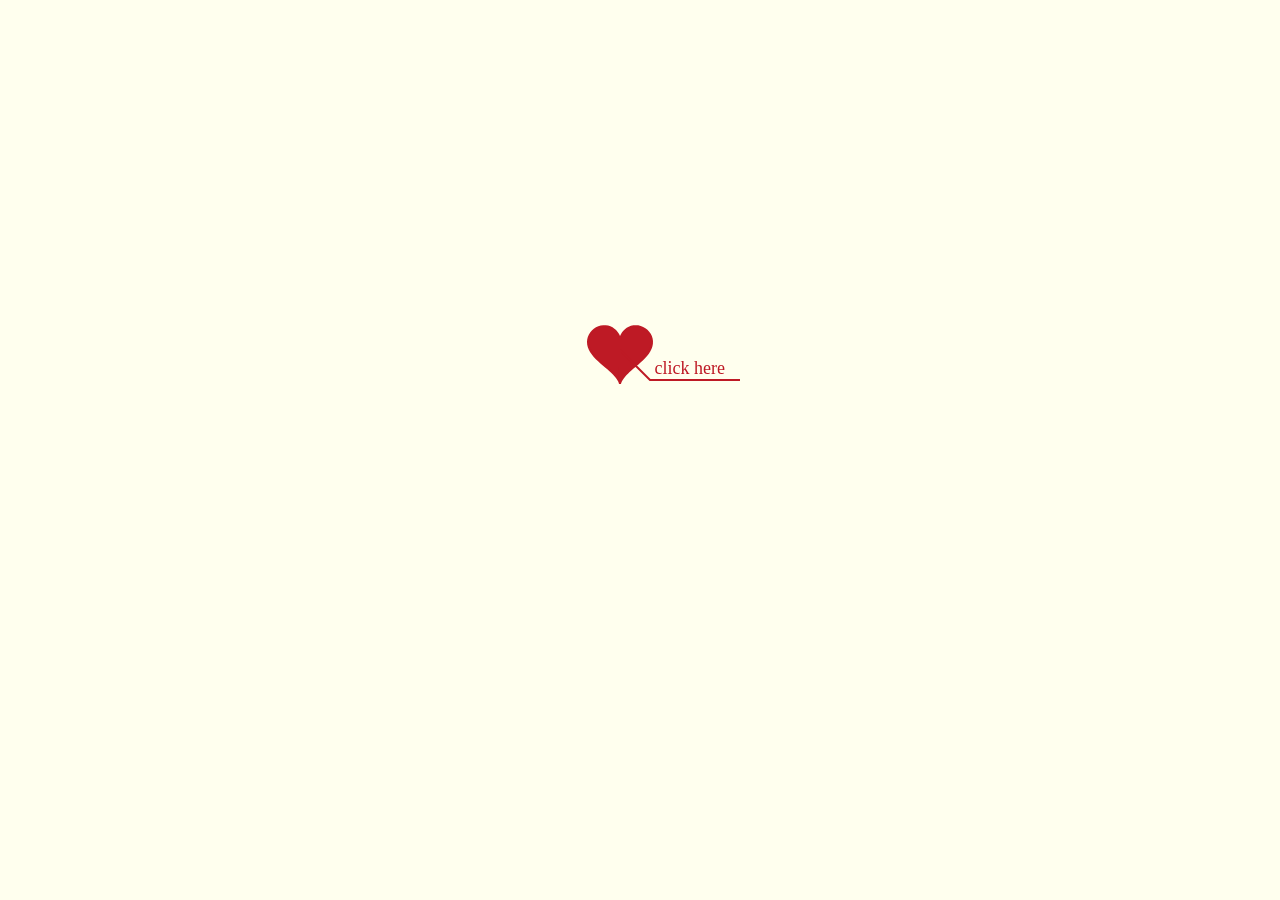
<file: ceshi.html>
<!DOCTYPE html>
<html xml:lang="en" xmlns="http://www.w3.org/1999/xhtml"><head><meta http-equiv="Content-Type" content="text/html; charset=UTF-8">
		<title>送给小学生的网址哦</title>

        <link type="text/css" rel="stylesheet" href="./css/default.css">
		<script type="text/javascript" src="./js/jquery.min.js"></script>
		<script type="text/javascript" src="./js/jscex.min.js"></script>
		<script type="text/javascript" src="./js/jscex-parser.js"></script>
		<script type="text/javascript" src="./js/jscex-jit.js"></script>
		<script type="text/javascript" src="./js/jscex-builderbase.min.js"></script>
		<script type="text/javascript" src="./js/jscex-async.min.js"></script>
		<script type="text/javascript" src="./js/jscex-async-powerpack.min.js"></script>
		<script type="text/javascript" src="./js/functions.js" charset="utf-8"></script>
		<script type="text/javascript" src="./js/love.js" charset="utf-8"></script>
	    <style type="text/css">

<!--
.STYLE1 {color: #666666}
-->
        </style>
	<script>
window.onload = function () {

            setInterval("autoPlayAudio1()",100);
        }
    function autoPlayAudio1() {


var music = document.getElementById("audios");	
            if (music.paused){
		music.src = "./达尔文-林俊杰.mp3";
                music.paused = false;
			music.currentTime = 0
                music.play();

            }

	
    }

    </script>
</head>
    <body>
        <div id="main">
            <div id="error">本页面采用HTML5编辑，目前您的浏览器无法显示，请换成谷歌(<a href="http://www.google.cn/chrome/intl/zh-CN/landing_chrome.html?hl=zh-CN&brand=CHMI">Chrome</a>)或者火狐(<a href="http://firefox.com.cn/download/">Firefox</a>)浏览器，或者其他游览器的最新版本。</div>
            <div id="wrap">
                <div id="text">
			        <div id="code">
			        	<span class="say">* 致小学生： *</span><br>
						<span class="say"> </span><br>
			        	<span class="say">·  不经意相识, 或许是缘分，或许是注定的。</span><br>
						<span class="say"> </span><br>
                        <span class="say">· 一根魔法棒为你变出千百祝福。</span><br>
						<span class="say"> </span><br>
			        	<span class="say">· 一条魔扫帚带你飞向遥远幸福</span><br>
						<span class="say"> </span><br>
			        	<span class="say">· 一件隐身衣帮你隐去一切烦恼</span><br>
						<span class="say"> </span><br>
			        	<span class="say">·一个好朋友为你带来诚挚祝福</span><br>
						<span class="say"> </span><br>
			        	<span class="say">· 祝你像置身魔法世界一样幸福</span><br>
						<span class="say"> </span><br>
			        	<span class="say">· 生日快乐！</span><br>

						<span class="say"> </span><br>
                        <span class="say"><span class="space"></span>--@author 你素未谋面的网友--</span>
			        </div>
                </div>
                <div id="clock-box">
                    <span class="STYLE1">现在是</span>小学生 <span class="STYLE1" style="color: red"></span><span class="STYLE1" style="color: red">破壳的</span>
                  <div id="clock"></div>
              </div>
                <canvas id="canvas" width="1100" height="680"></canvas>
            </div>

        </div>

    <script>
    </script>

    <script>
    (function(){
        var canvas = $('#canvas');

        if (!canvas[0].getContext) {
            $("#error").show();
            return false;
        }

        var width = canvas.width();
        var height = canvas.height();

        canvas.attr("width", width);
        canvas.attr("height", height);

        var opts = {
            seed: {
                x: width / 2 - 20,
                color: "rgb(190, 26, 37)",
                scale: 2
            },
            branch: [
                [535, 680, 570, 250, 500, 200, 30, 100, [
                    [540, 500, 455, 417, 340, 400, 13, 100, [
                        [450, 435, 434, 430, 394, 395, 2, 40]
                    ]],
                    [550, 445, 600, 356, 680, 345, 12, 100, [
                        [578, 400, 648, 409, 661, 426, 3, 80]
                    ]],
                    [539, 281, 537, 248, 534, 217, 3, 40],
                    [546, 397, 413, 247, 328, 244, 9, 80, [
                        [427, 286, 383, 253, 371, 205, 2, 40],
                        [498, 345, 435, 315, 395, 330, 4, 60]
                    ]],
                    [546, 357, 608, 252, 678, 221, 6, 100, [
                        [590, 293, 646, 277, 648, 271, 2, 80]
                    ]]
                ]] 
            ],
            bloom: {
                num: 700,
                width: 1080,
                height: 650,
            },
            footer: {
                width: 1200,
                height: 5,
                speed: 10,
            }
        }

        var tree = new Tree(canvas[0], width, height, opts);
        var seed = tree.seed;
        var foot = tree.footer;
        var hold = 1;

        canvas.click(function(e) {
            var offset = canvas.offset(), x, y;
            x = e.pageX - offset.left;
            y = e.pageY - offset.top;
            if (seed.hover(x, y)) {
                hold = 0; 
                canvas.unbind("click");
                canvas.unbind("mousemove");
                canvas.removeClass('hand');
            }
        }).mousemove(function(e){
            var offset = canvas.offset(), x, y;
            x = e.pageX - offset.left;
            y = e.pageY - offset.top;
            canvas.toggleClass('hand', seed.hover(x, y));
        });

        var seedAnimate = eval(Jscex.compile("async", function () {
            seed.draw();
            while (hold) {
                $await(Jscex.Async.sleep(10));
            }
            while (seed.canScale()) {
                seed.scale(0.95);
                $await(Jscex.Async.sleep(10));
            }
            while (seed.canMove()) {
                seed.move(0, 2);
                foot.draw();
                $await(Jscex.Async.sleep(10));
            }
        }));

        var growAnimate = eval(Jscex.compile("async", function () {
            do {
    	        tree.grow();
                $await(Jscex.Async.sleep(10));
            } while (tree.canGrow());
        }));

        var flowAnimate = eval(Jscex.compile("async", function () {
            do {
    	        tree.flower(2);
                $await(Jscex.Async.sleep(10));
            } while (tree.canFlower());
        }));

        var moveAnimate = eval(Jscex.compile("async", function () {
            tree.snapshot("p1", 240, 0, 610, 680);
            while (tree.move("p1", 500, 0)) {
                foot.draw();
                $await(Jscex.Async.sleep(10));
            }
            foot.draw();
            tree.snapshot("p2", 500, 0, 610, 680);


            canvas.parent().css("background", "url(" + tree.toDataURL('image/png') + ")");
            canvas.css("background", "#ffe");
            $await(Jscex.Async.sleep(300));
            canvas.css("background", "none");
        }));

        var jumpAnimate = eval(Jscex.compile("async", function () {
            var ctx = tree.ctx;
            while (true) {
                tree.ctx.clearRect(0, 0, width, height);
                tree.jump();
                foot.draw();
                $await(Jscex.Async.sleep(25));
            }
        }));
       //下面修改起始日期
        var textAnimate = eval(Jscex.compile("async", function () {
		    var together = new Date();
		    together.setFullYear(2001, 07, 19); 			//时间年月日 月份0~11
		    together.setHours(00);						//小时	
		    together.setMinutes(00);					//分钟
		    together.setSeconds(0);					//秒前一位
		    together.setMilliseconds(0);				//秒第二位

		    $("#code").show().typewriter();
            $("#clock-box").fadeIn(500);
            while (true) {
                timeElapse(together);
                $await(Jscex.Async.sleep(1000));
            }
        }));

        var runAsync = eval(Jscex.compile("async", function () {
            $await(seedAnimate());
            $await(growAnimate());
            $await(flowAnimate());
            $await(moveAnimate());

            textAnimate().start();

            $await(jumpAnimate());
        }));

        runAsync().start();
    })();
    </script>
<audio src="./达尔文-林俊杰.mp3" autoplay="autoplay" id="audios" loop="loop"></audio>
</body>
</html>
</file>
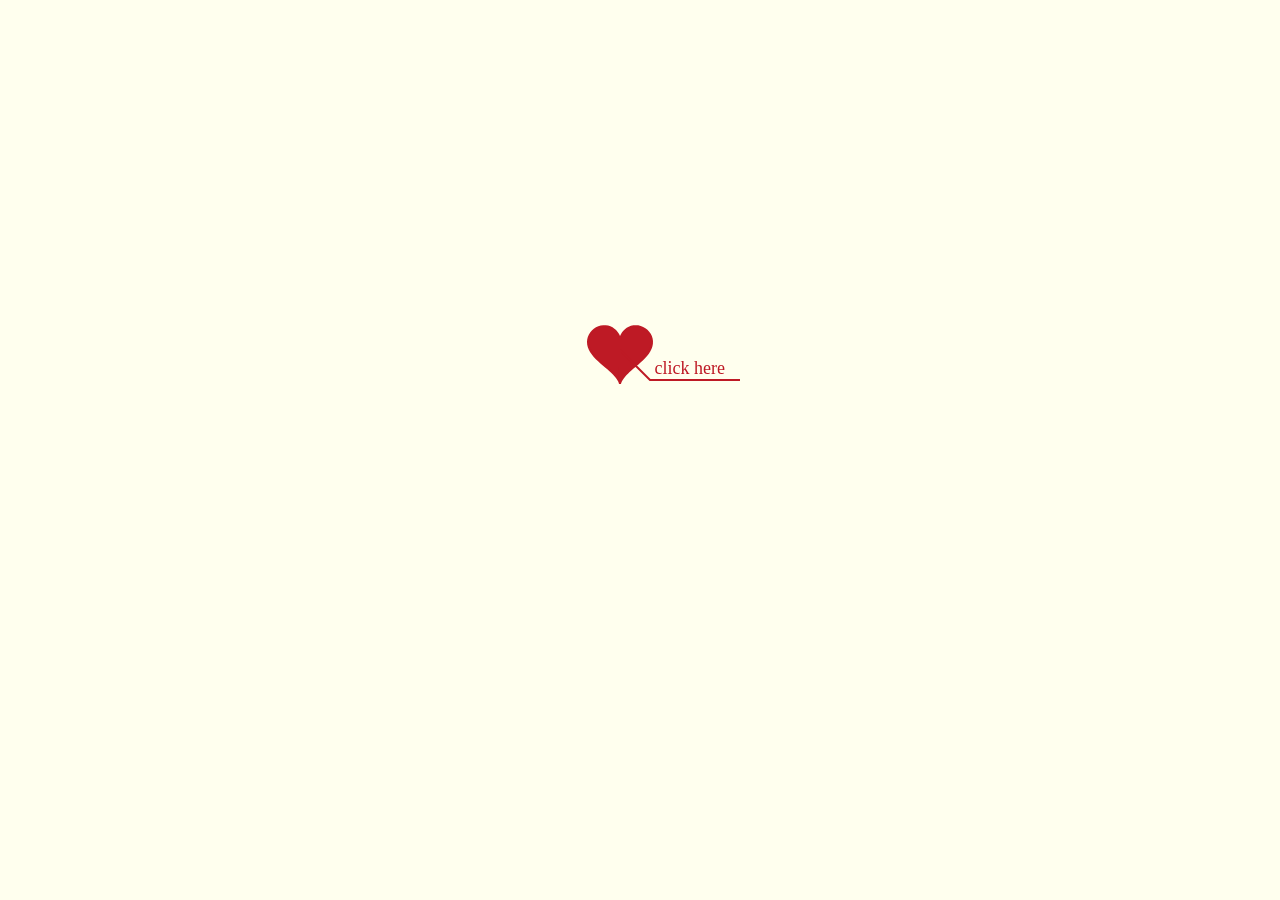
<file: xiaoxuesheng.html>
<!DOCTYPE html>
<html xml:lang="en" xmlns="http://www.w3.org/1999/xhtml"><head><meta http-equiv="Content-Type" content="text/html; charset=UTF-8">
		<title>崽崽</title>

        <link type="text/css" rel="stylesheet" href="./css/default.css">
		<script type="text/javascript" src="./js/jquery.min.js"></script>
		<script type="text/javascript" src="./js/jscex.min.js"></script>
		<script type="text/javascript" src="./js/jscex-parser.js"></script>
		<script type="text/javascript" src="./js/jscex-jit.js"></script>
		<script type="text/javascript" src="./js/jscex-builderbase.min.js"></script>
		<script type="text/javascript" src="./js/jscex-async.min.js"></script>
		<script type="text/javascript" src="./js/jscex-async-powerpack.min.js"></script>
		<script type="text/javascript" src="./js/functions.js" charset="utf-8"></script>
		<script type="text/javascript" src="./js/love.js" charset="utf-8"></script>
	    <style type="text/css">

<!--
.STYLE1 {color: #666666}
-->
        </style>
	<script type="text/javascript">

        window.onload = function () {
            setInterval("toggleSound()",100);
            setInterval("autoPlayAudio()",100);
        }

        function toggleSound() {
            var music = document.getElementById("audios");
            if (music.paused){
                music.paused = false;
                music.play();
            }
        }
	</script>
</head>
    <body>
        <div id="main">
            <div id="error">本页面采用HTML5编辑，目前您的浏览器无法显示，请换成谷歌(<a href="http://www.google.cn/chrome/intl/zh-CN/landing_chrome.html?hl=zh-CN&brand=CHMI">Chrome</a>)或者火狐(<a href="http://firefox.com.cn/download/">Firefox</a>)浏览器，或者其他游览器的最新版本。</div>
            <div id="wrap">
                <div id="text">
			        <div id="code">
			        	<span class="say">* 致王头崽： *</span><br>
						<span class="say"> </span><br>
			        	<span class="say">·  不经意相识, 或许是缘分，或许是注定的。</span><br>
						<span class="say"> </span><br>
                        <span class="say">· 一根魔法棒为你变出千百祝福。</span><br>
						<span class="say"> </span><br>
			        	<span class="say">· 一条魔扫帚带你飞向遥远幸福</span><br>
						<span class="say"> </span><br>
			        	<span class="say">· 一件隐身衣帮你隐去一切烦恼</span><br>
						<span class="say"> </span><br>
			        	<span class="say">·一个好朋友为你带来诚挚祝福</span><br>
						<span class="say"> </span><br>
			        	<span class="say">· 祝你像置身魔法世界一样幸福</span><br>
						<span class="say"> </span><br>
			        	<span class="say">· 祝你天天开心！</span><br>

						<span class="say"> </span><br>
                        <span class="say"><span class="space"></span>--@author 康康--</span>
			        </div>
                </div>
                <div id="clock-box">
                    <span class="STYLE1">现在是</span>王头崽 <span class="STYLE1" style="color: red">和</span> 康康<span class="STYLE1" style="color: red">在一起的</span>
                  <div id="clock"></div>
              </div>
                <canvas id="canvas" width="1100" height="680"></canvas>
            </div>

        </div>

    <script>
    </script>

    <script>
    (function(){
        var canvas = $('#canvas');

        if (!canvas[0].getContext) {
            $("#error").show();
            return false;
        }

        var width = canvas.width();
        var height = canvas.height();

        canvas.attr("width", width);
        canvas.attr("height", height);

        var opts = {
            seed: {
                x: width / 2 - 20,
                color: "rgb(190, 26, 37)",
                scale: 2
            },
            branch: [
                [535, 680, 570, 250, 500, 200, 30, 100, [
                    [540, 500, 455, 417, 340, 400, 13, 100, [
                        [450, 435, 434, 430, 394, 395, 2, 40]
                    ]],
                    [550, 445, 600, 356, 680, 345, 12, 100, [
                        [578, 400, 648, 409, 661, 426, 3, 80]
                    ]],
                    [539, 281, 537, 248, 534, 217, 3, 40],
                    [546, 397, 413, 247, 328, 244, 9, 80, [
                        [427, 286, 383, 253, 371, 205, 2, 40],
                        [498, 345, 435, 315, 395, 330, 4, 60]
                    ]],
                    [546, 357, 608, 252, 678, 221, 6, 100, [
                        [590, 293, 646, 277, 648, 271, 2, 80]
                    ]]
                ]] 
            ],
            bloom: {
                num: 700,
                width: 1080,
                height: 650,
            },
            footer: {
                width: 1200,
                height: 5,
                speed: 10,
            }
        }

        var tree = new Tree(canvas[0], width, height, opts);
        var seed = tree.seed;
        var foot = tree.footer;
        var hold = 1;

        canvas.click(function(e) {
            var offset = canvas.offset(), x, y;
            x = e.pageX - offset.left;
            y = e.pageY - offset.top;
            if (seed.hover(x, y)) {
                hold = 0; 
                canvas.unbind("click");
                canvas.unbind("mousemove");
                canvas.removeClass('hand');
            }
        }).mousemove(function(e){
            var offset = canvas.offset(), x, y;
            x = e.pageX - offset.left;
            y = e.pageY - offset.top;
            canvas.toggleClass('hand', seed.hover(x, y));
        });

        var seedAnimate = eval(Jscex.compile("async", function () {
            seed.draw();
            while (hold) {
                $await(Jscex.Async.sleep(10));
            }
            while (seed.canScale()) {
                seed.scale(0.95);
                $await(Jscex.Async.sleep(10));
            }
            while (seed.canMove()) {
                seed.move(0, 2);
                foot.draw();
                $await(Jscex.Async.sleep(10));
            }
        }));

        var growAnimate = eval(Jscex.compile("async", function () {
            do {
    	        tree.grow();
                $await(Jscex.Async.sleep(10));
            } while (tree.canGrow());
        }));

        var flowAnimate = eval(Jscex.compile("async", function () {
            do {
    	        tree.flower(2);
                $await(Jscex.Async.sleep(10));
            } while (tree.canFlower());
        }));

        var moveAnimate = eval(Jscex.compile("async", function () {
            tree.snapshot("p1", 240, 0, 610, 680);
            while (tree.move("p1", 500, 0)) {
                foot.draw();
                $await(Jscex.Async.sleep(10));
            }
            foot.draw();
            tree.snapshot("p2", 500, 0, 610, 680);


            canvas.parent().css("background", "url(" + tree.toDataURL('image/png') + ")");
            canvas.css("background", "#ffe");
            $await(Jscex.Async.sleep(300));
            canvas.css("background", "none");
        }));

        var jumpAnimate = eval(Jscex.compile("async", function () {
            var ctx = tree.ctx;
            while (true) {
                tree.ctx.clearRect(0, 0, width, height);
                tree.jump();
                foot.draw();
                $await(Jscex.Async.sleep(25));
            }
        }));
       //下面修改起始日期
        var textAnimate = eval(Jscex.compile("async", function () {
		    var together = new Date();
		    together.setFullYear(2023, 04, 01); 			//时间年月日 月份0~11
		    together.setHours(00);						//小时	
		    together.setMinutes(00);					//分钟
		    together.setSeconds(0);					//秒前一位
		    together.setMilliseconds(0);				//秒第二位

		    $("#code").show().typewriter();
            $("#clock-box").fadeIn(500);
            while (true) {
                timeElapse(together);
                $await(Jscex.Async.sleep(1000));
            }
        }));

        var runAsync = eval(Jscex.compile("async", function () {
            $await(seedAnimate());
            $await(growAnimate());
            $await(flowAnimate());
            $await(moveAnimate());

            textAnimate().start();

            $await(jumpAnimate());
        }));

        runAsync().start();
    })();
    </script>
<audio src="./达尔文-林俊杰.mp3" autoplay="autoplay" id="audios" loop="loop"></audio>
</body>
</html>
</file>
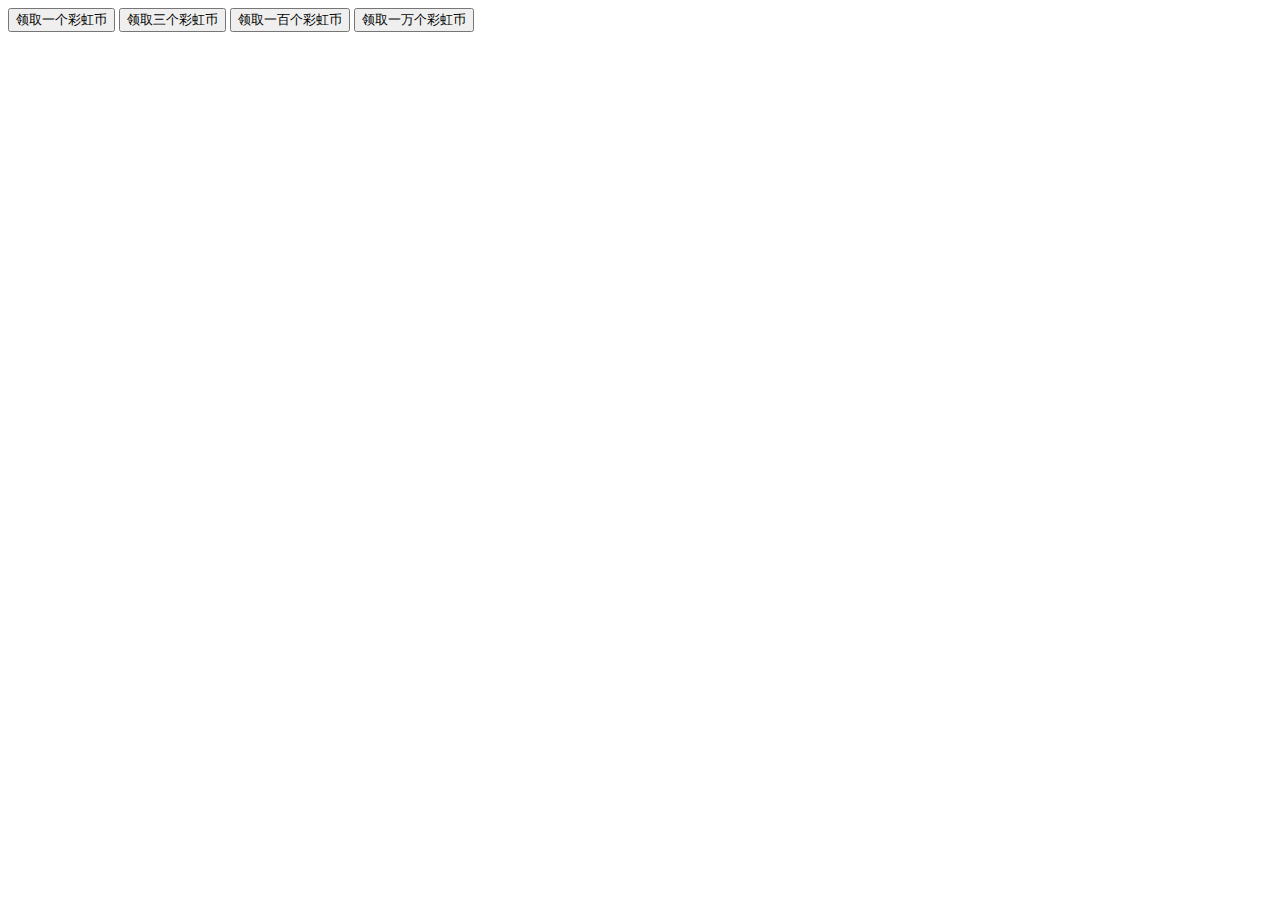
<file: 彩虹币.html>
<!DOCTYPE html>
<html lang="en">
<head>
    <meta charset="UTF-8">
    <title>领取彩虹币</title>
    <script>
        function buttonClick(){
            window.confirm("恭喜你获得一个彩虹币！");
        }
    </script>

    <script>
        window.onload = function(){
            var btn = document.getElementById("button1");
            btn.addEventListener('click',function() {alert('恭喜你获得三个彩虹币！')},false);
        }
    </script>
</head>
<body>

<input  id="button" type="button" value="领取一个彩虹币" onclick="buttonClick();">
<input  id="button1" type="button" value="领取三个彩虹币" >
<input  id="button2" type="button" value="领取一百个彩虹币" >
<input  id="button3" type="button" value="领取一万个彩虹币" >
<script>
    var btn = document.getElementById("button2");
    btn.onclick =function(){
        alert("恭喜你获得一百个彩虹币！");
    }
    var btn2 = document.getElementById("button3");
    btn2.onclick =function(){
        alert("别做梦了，本帅蛋都没有这么多！");
    }
</script>

</body>
</html>
</file>
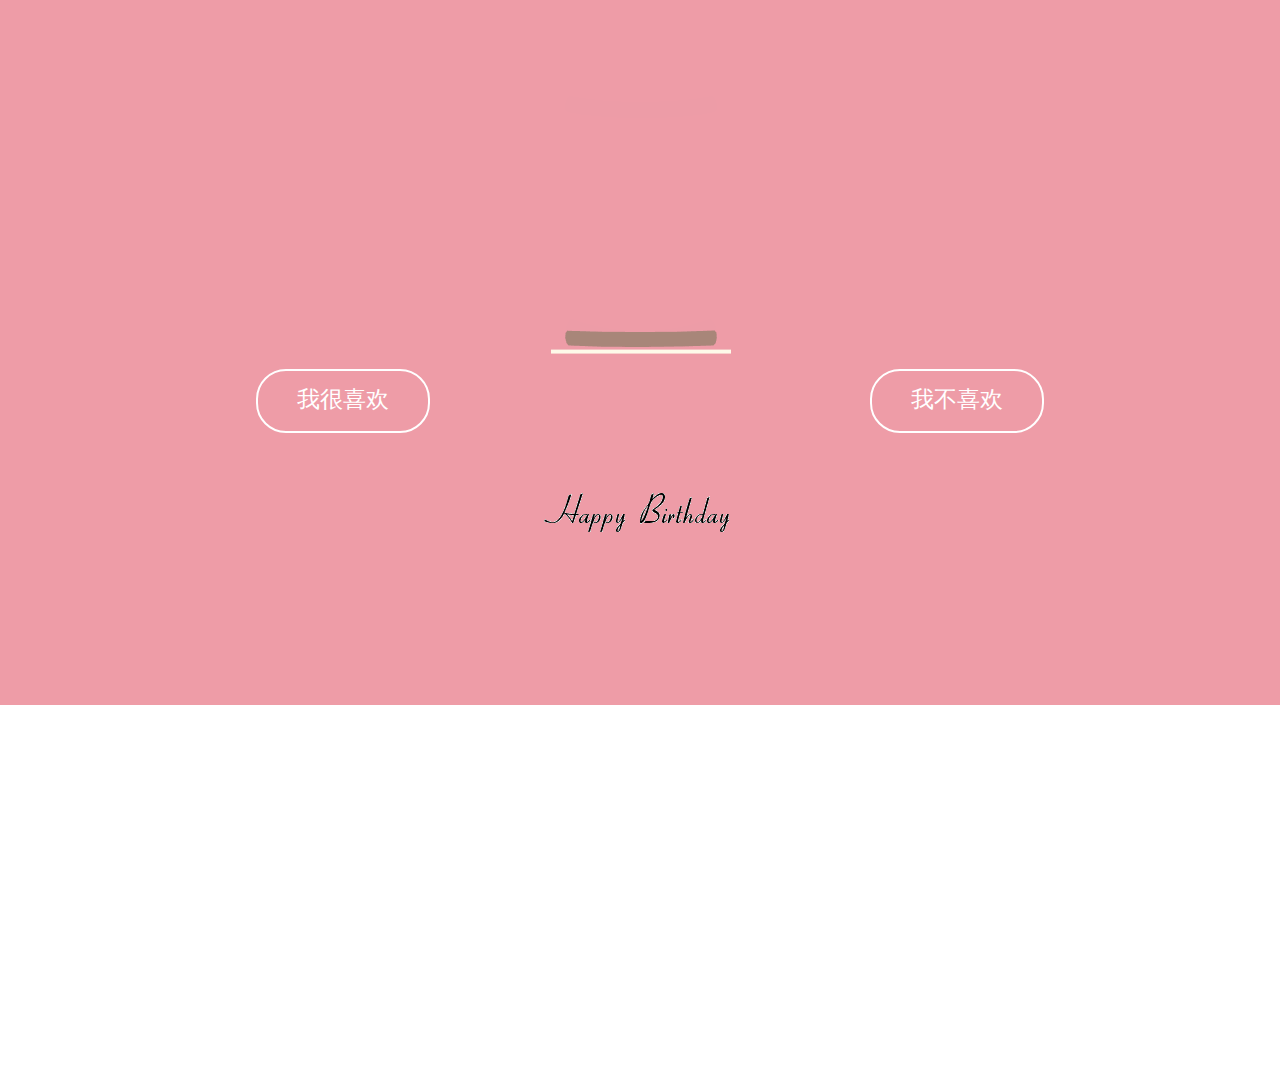
<file: birthday/BirthdayCake.html>
<!DOCTYPE html>
<html>

<head>

  <meta charset="UTF-8">

  <title>Happy Birthday</title>
  <link rel="stylesheet" href="css/styless.css" media="screen" type="text/css" />
</head>

<body>

<div class="bg">
      <div class="velas">
        <div class="fuego"></div>
        <div class="fuego"></div>
        <div class="fuego"></div>
        <div class="fuego"></div>
        <div class="fuego"></div>
    </div>
	<div style="width: 195px;margin: 0 auto;"><img src='./img/srkl.gif'>  </div>
	  
</div>
<div class="happy">
	<img src="img/HappyBirthday.png">
</div>
<div class="button-style1">
	<a href="Memories.html" class="lk1">
		<div class="link1">
			<div class="bt1">
				我很喜欢
			</div>
		</div>
	</a>    
</div>
<div class="button-style2">
	<a class="lk2">
		<div class="link2">
			<div class="bt1">
				我不喜欢
			</div>
		</div>
	</a> 
</div>
<ul class="bg-bubbles">
      <li></li>
      <li></li>
      <li></li>
      <li></li>
      <li></li>
      <li></li>
      <li></li>
      <li></li>
      <li></li>
      <li></li>
    </ul>
<script src="http://www.jq22.com/jquery/jquery-1.10.2.js"></script>
<script>

window.onload = function () {

            setInterval("autoPlayAudio1()",100);
        }
    function autoPlayAudio1() {
var music = document.getElementById("audios");	
            
                music.paused = false;
                music.play();

            

	
    }



    </script>
<audio src="music/2.mp3" autoplay="autoplay" id="audios" loop="loop"></audio>
</body>

</html>
</file>
<file: birthday/css/styles.css>
* {
  box-sizing: border-box;
  margin: 0;
  padding: 0;
  font-weight: 300;
}
body {
  font-family:"Microsoft YaHei";
  color: white;
  font-weight: 300;
}
body ::-webkit-input-placeholder {
  /* WebKit browsers */
  font-family:"Microsoft YaHei";
  color: white;
  font-weight: 300;
}
body :-moz-placeholder {
  /* Mozilla Firefox 4 to 18 */
  font-family:"Microsoft YaHei";
  color: white;
  opacity: 1;
  font-weight: 300;
}
body ::-moz-placeholder {
  /* Mozilla Firefox 19+ */
  font-family:"Microsoft YaHei";
  color: white;
  opacity: 1;
  font-weight: 300;
}
body :-ms-input-placeholder {
  /* Internet Explorer 10+ */
  font-family:"Microsoft YaHei";
  color: white;
  font-weight: 300;
}
.wrapper {
  background: #ee9ca7;
  background: -webkit-linear-gradient(top left, #ee9ca7 0%, #ee9ca7 100%);
  background: linear-gradient(to bottom right, #ee9ca7 0%, #ee9ca7 100%);
  background-color:rgba(255,255,255,0.9);
  position: absolute;
  top:0;
  left: 0;
  width: 100%;
  height: 100%;
  overflow: hidden;

}

.wrapper.form-success .container h1 {
  -webkit-transform: translateY(85px);
      -ms-transform: translateY(85px);
          transform: translateY(85px);
}
.container {
  max-width: 600px;
  margin: 0 auto;
  margin-top: 7%;
  padding: 80px 0;
  height: 400px;
  text-align: center;
}
.container h1 {
  font-size: 40px;
  -webkit-transition-duration: 1s;
          transition-duration: 1s;
  -webkit-transition-timing-function: ease-in-put;
          transition-timing-function: ease-in-put;
  font-weight: 200;
}
form {
  padding: 20px 0;
  position: relative;
  z-index: 2;
}
form input {
  -webkit-appearance: none;
     -moz-appearance: none;
          appearance: none;
  outline: 0;
  border: 1px solid rgba(255, 255, 255, 0.4);
  background-color: rgba(255, 255, 255, 0.2);
  width: 250px;
  border-radius: 3px;
  padding: 10px 15px;
  margin: 0 auto 10px auto;
  display: block;
  text-align: center;
  font-family: "Microsoft YaHei";
  font-size: 18px;
  color: white;
  -webkit-transition-duration: 0.25s;
          transition-duration: 0.25s;
  font-weight: 300;
}
form input:hover {
  background-color: rgba(255, 255, 255, 0.4);
}
form input:focus {
  background-color: white;
  width: 300px;
  color: #ee9ca7;
}
form button {
  -webkit-appearance: none;
     -moz-appearance: none;
          appearance: none;
  outline: 0;
  background-color: white;
  font-family: "Microsoft YaHei";
  border: 0;
  padding: 10px 15px;
  color: #ee9ca7;
  border-radius: 3px;
  width: 250px;
  cursor: pointer;
  font-size: 18px;
  -webkit-transition-duration: 0.25s;
          transition-duration: 0.25s;
}
form button:hover {
  background-color: #f5f7f9;
}
.bg-bubbles {
  position: absolute;
  top: 0;
  left: 0;
  width: 100%;
  height: 100%;
  z-index: 1;
}
.bg-bubbles li {
  position: absolute;
  list-style: none;
  display: block;
  width: 40px;
  height: 40px;
  background-color: rgba(255, 255, 255, 0.15);
  bottom: -160px;
  -webkit-animation: square 30s infinite;
  animation: square 30s infinite;
  -webkit-transition-timing-function: linear;
  transition-timing-function: linear;
}
.bg-bubbles li:nth-child(1) {
  left: 10%;
}
.bg-bubbles li:nth-child(2) {
  left: 20%;
  width: 80px;
  height: 80px;
  -webkit-animation-delay: 2s;
          animation-delay: 2s;
  -webkit-animation-duration: 17s;
          animation-duration: 17s;
}
.bg-bubbles li:nth-child(3) {
  left: 25%;
  -webkit-animation-delay: 4s;
          animation-delay: 4s;
}
.bg-bubbles li:nth-child(4) {
  left: 40%;
  width: 60px;
  height: 60px;
  -webkit-animation-duration: 22s;
          animation-duration: 22s;
  background-color: rgba(255, 255, 255, 0.25);
}
.bg-bubbles li:nth-child(5) {
  left: 70%;
}
.bg-bubbles li:nth-child(6) {
  left: 80%;
  width: 120px;
  height: 120px;
  -webkit-animation-delay: 3s;
          animation-delay: 3s;
  background-color: rgba(255, 255, 255, 0.2);
}
.bg-bubbles li:nth-child(7) {
  left: 32%;
  width: 160px;
  height: 160px;
  -webkit-animation-delay: 7s;
          animation-delay: 7s;
}
.bg-bubbles li:nth-child(8) {
  left: 55%;
  width: 20px;
  height: 20px;
  -webkit-animation-delay: 15s;
          animation-delay: 15s;
  -webkit-animation-duration: 40s;
          animation-duration: 40s;
}
.bg-bubbles li:nth-child(9) {
  left: 25%;
  width: 10px;
  height: 10px;
  -webkit-animation-delay: 2s;
          animation-delay: 2s;
  -webkit-animation-duration: 40s;
          animation-duration: 40s;
  background-color: rgba(255, 255, 255, 0.3);
}
.bg-bubbles li:nth-child(10) {
  left: 90%;
  width: 160px;
  height: 160px;
  -webkit-animation-delay: 11s;
          animation-delay: 11s;
}
@-webkit-keyframes square {
  0% {
    -webkit-transform: translateY(0);
            transform: translateY(0);
  }
  100% {
    -webkit-transform: translateY(-900px) rotate(600deg);
            transform: translateY(-900px) rotate(600deg);
  }
}
@keyframes square {
  0% {
    -webkit-transform: translateY(0);
            transform: translateY(0);
  }
  100% {
    -webkit-transform: translateY(-900px) rotate(600deg);
            transform: translateY(-900px) rotate(600deg);
  }
}
</file>
<file: love_photo/img/CSS.css>
html{
	background:pink;
    height: 100%;	
}
/*�����������ʽ*/
.wrap{
	width: 10px;
	height: 10px;
	/*�ı���������,ͼƬ�����ƶ�*/
	margin: 40vh 20vw;
	position: relative;
	z-index:999
	
}
/*��������������ʽ*/
.cube{
	width:600px;
	height:400px;
	margin: 0 auto;
	transform-style: preserve-3d;
	transform: rotateX(-30deg) rotateY(-80deg);
	-webkit-animation: rotate 20s infinite;
	/*����*/
	animation-timing-function: linear;
}
@-webkit-keyframes rotate{
	from{transform: rotateX(0deg) rotateY(0deg);}
	to{transform: rotateX(360deg) rotateY(360deg);}
}
.cube div{
	position: absolute;
	width: 300px;
	height: 300px;
	opacity: 0.8;
	transition: all .4s;
}
/*��������ͼƬ��ʽ*/
.pic{
	width: 300px;
	height: 300px;
}
.cube .out_front{
	transform: rotateY(0deg) translateZ(150px);
}
.cube .out_back{
	transform: translateZ(-150px) rotateY(180deg);
}
.cube .out_left{
	transform: rotateY(90deg) translateZ(150px);
}
.cube .out_right{
	transform: rotateY(-90deg) translateZ(150px);
}
.cube .out_top{
	transform: rotateX(90deg) translateZ(150px);
}
.cube .out_bottom{
	transform: rotateX(-90deg) translateZ(150px);
}
/*����С��������ʽ*/
.cube span{
	display: bloack;
	width: 200px;
	height: 200px;
	position: absolute;
	top: 50px;
	left: 50px;
}
.cube .in_pic{
	width: 200px;
	height: 200px;
}
.cube .in_front{
	transform: rotateY(0deg) translateZ(100px);
}
.cube .in_back{
	transform: translateZ(-100px) rotateY(180deg);
}
.cube .in_left{
	transform: rotateY(90deg) translateZ(100px);
}
.cube .in_right{
	transform: rotateY(-90deg) translateZ(100px);
}
.cube .in_top{
	transform: rotateX(90deg) translateZ(100px);
}
.cube .in_bottom{
	transform: rotateX(-90deg) translateZ(100px);
}
/*����������ʽ*/
.cube:hover .out_front{
	transform: rotateY(0deg) translateZ(400px);
}
.cube:hover .out_back{
	transform: translateZ(-400px) rotateY(180deg);
}
.cube:hover .out_left{
	transform: rotateY(90deg) translateZ(400px);
}
.cube:hover .out_right{
	transform: rotateY(-90deg) translateZ(400px);
}
.cube:hover .out_top{
	transform: rotateX(90deg) translateZ(400px);
}
.cube:hover .out_bottom{
	transform: rotateX(-90deg) translateZ(400px);
}
</file>
<file: css/default.css>
body{margin:0;padding:0;background:#ffe;font-size:14px;font-family:'微软雅黑','宋体',sans-serif;color:#231F20;overflow:auto}
a {color:#000;font-size:14px;}
#main{width:100%;}
#wrap{position:relative;margin:0 auto;width:1100px;height:680px;margin-top:10px;}
#text{width:400px;height:425px;left:60px;top:80px;position:absolute;}
#code{display:none;font-size:16px;}
#clock-box {position:absolute;left:60px;top:550px;font-size:28px;display:none;}
#clock-box a {font-size:28px;text-decoration:none;}
#clock{margin-left:48px;}
#clock .digit {font-size:64px;}
#canvas{margin:0 auto;width:1100px;height:680px;}
#error{margin:0 auto;text-align:center;margin-top:60px;display:none;}
.hand{cursor:pointer;}
.say{margin-left:5px;}
.space{margin-right:150px;}
</file>
<file: birthday/css/styless.css>
body {
	display:block;
	margin:0px;
	overflow:hidden;
}

#cake {
  display: block;
  position: relative;
  margin-top: -10em;
  margin-bottom: 0px;
  margin-left: 42.5%;
}

/* ============================================== Candle
*/
.bg {
  width: 100%;
  height: 705px;
  background: #ee9ca7;
  background: -webkit-linear-gradient(top left, #ee9ca7 0%, #ee9ca7 100%);
  background: linear-gradient(to bottom right, #ee9ca7 0%, #ee9ca7 100%);
}
.velas {
  background: #ffffff;
  border-radius: 10px;
  position: relative;
  top: 247px;
  margin: 0 auto;
  width: 5px;
  height: 35px;
  -webkit-transform: translateY(-300px);
  -ms-transform: translateY(-300px);
  transform: translateY(-300px);
  -webkit-backface-visibility: hidden;
  -ms-backface-visibility: hidden;
  backface-visibility: hidden;
  -webkit-animation: in 500ms 6s ease-out forwards;
  animation: in 500ms 6s ease-out forwards;
}

.velas:after,
.velas:before {
  background: rgba(255, 0, 0, 0.4);
  content: "";
  position: absolute;
  width: 100%;
  height: 2.22222222px;
}

.velas:after {
  top: 25%;
  left: 0;
}

.velas:before {
  top: 45%;
  left: 0;
}

/* ============================================== Fire
*/
.fuego {
  border-radius: 100%;
  position: absolute;
  top: -20px;
  left: 70%;
  margin-left: -2.2px;
  width: 6.66666667px;
  height: 18px;
}

.fuego:nth-child(1) {
  -webkit-animation: fuego 2s 6.5s infinite;
  animation: fuego 2s 6.5s infinite;
}

.fuego:nth-child(2) {
  -webkit-animation: fuego 1.5s 6.5s infinite;
  animation: fuego 1.5s 6.5s infinite;
}

.fuego:nth-child(3) {
  -webkit-animation: fuego 1s 6.5s infinite;
  animation: fuego 1s 6.5s infinite;
}

.fuego:nth-child(4) {
  -webkit-animation: fuego 0.5s 6.5s infinite;
  animation: fuego 0.5s 6.5s infinite;
}

.fuego:nth-child(5) {
  -webkit-animation: fuego 0.2s 6.5s infinite;
  animation: fuego 0.2s 6.5s infinite;
}

/* ============================================== Animation Fire
*/
@-webkit-keyframes fuego {
  0%, 100% {
    background: rgba(254, 248, 97, 0.5);
    -webkit-box-shadow: 0 0 40px 10px rgba(248, 233, 209, 0.2);
    box-shadow: 0 0 40px 10px rgba(248, 233, 209, 0.2);
    -webkit-transform: translateY(0) scale(1);
    transform: translateY(0) scale(1);
  }

  50% {
    background: rgba(255, 50, 0, 0.1);
    -webkit-box-shadow: 0 0 40px 20px rgba(248, 233, 209, 0.2);
    box-shadow: 0 0 40px 20px rgba(248, 233, 209, 0.2);
    -webkit-transform: translateY(-20px) scale(0);
    transform: translateY(-20px) scale(0);
  }
}
@keyframes fuego {
  0%, 100% {
    background: rgba(254, 248, 97, 0.5);
    -webkit-box-shadow: 0 0 40px 10px rgba(248, 233, 209, 0.2);
    box-shadow: 0 0 40px 10px rgba(248, 233, 209, 0.2);
    -webkit-transform: translateY(0) scale(1);
    transform: translateY(0) scale(1);
  }

  50% {
    background: rgba(255, 50, 0, 0.1);
    -webkit-box-shadow: 0 0 40px 20px rgba(248, 233, 209, 0.2);
    box-shadow: 0 0 40px 20px rgba(248, 233, 209, 0.2);
    -webkit-transform: translateY(-20px) scale(0);
    transform: translateY(-20px) scale(0);
  }
}
@-webkit-keyframes in {
  to {
    -webkit-transform: translateY(0);
    transform: translateY(0);
  }
}
@keyframes in {
  to {
    -webkit-transform: translateY(0);
    transform: translateY(0);
  }
}

.come {
	animation-delay:0.4s;
	animation:coming 2s;
	opacity:1;
}
@keyframes coming{
	from{
		opacity:0;
	}
	to {
		opacity:1;
	}
}
@-webkit-keyframes coming{
	from{
		opacity:0;
	}
	to {
		opacity:1;
	}
}

.bg-bubbles {
  position: absolute;
  top: 0;
  left: 0;
  width: 100%;
  height: 100%;
  z-index: 1;
}
.bg-bubbles li {
  position: absolute;
  list-style: none;
  display: block;
  width: 40px;
  height: 40px;
  background-color: rgba(255, 255, 255, 0.15);
  bottom: -160px;
  -webkit-animation: square 30s infinite;
  animation: square 30s infinite;
  -webkit-transition-timing-function: linear;
  transition-timing-function: linear;
}
.bg-bubbles li:nth-child(1) {
  left: 10%;
}
.bg-bubbles li:nth-child(2) {
  left: 20%;
  width: 80px;
  height: 80px;
  -webkit-animation-delay: 2s;
          animation-delay: 2s;
  -webkit-animation-duration: 17s;
          animation-duration: 17s;
}
.bg-bubbles li:nth-child(3) {
  left: 25%;
  -webkit-animation-delay: 4s;
          animation-delay: 4s;
}
.bg-bubbles li:nth-child(4) {
  left: 40%;
  width: 60px;
  height: 60px;
  -webkit-animation-duration: 22s;
          animation-duration: 22s;
  background-color: rgba(255, 255, 255, 0.25);
}
.bg-bubbles li:nth-child(5) {
  left: 70%;
}
.bg-bubbles li:nth-child(6) {
  left: 80%;
  width: 120px;
  height: 120px;
  -webkit-animation-delay: 3s;
          animation-delay: 3s;
  background-color: rgba(255, 255, 255, 0.2);
}
.bg-bubbles li:nth-child(7) {
  left: 32%;
  width: 160px;
  height: 160px;
  -webkit-animation-delay: 7s;
          animation-delay: 7s;
}
.bg-bubbles li:nth-child(8) {
  left: 55%;
  width: 20px;
  height: 20px;
  -webkit-animation-delay: 15s;
          animation-delay: 15s;
  -webkit-animation-duration: 40s;
          animation-duration: 40s;
}
.bg-bubbles li:nth-child(9) {
  left: 25%;
  width: 10px;
  height: 10px;
  -webkit-animation-delay: 2s;
          animation-delay: 2s;
  -webkit-animation-duration: 40s;
          animation-duration: 40s;
  background-color: rgba(255, 255, 255, 0.3);
}
.bg-bubbles li:nth-child(10) {
  left: 90%;
  width: 160px;
  height: 160px;
  -webkit-animation-delay: 11s;
          animation-delay: 11s;
}
@-webkit-keyframes square {
  0% {
    -webkit-transform: translateY(0);
            transform: translateY(0);
  }
  100% {
    -webkit-transform: translateY(-900px) rotate(600deg);
            transform: translateY(-900px) rotate(600deg);
  }
}
@keyframes square {
  0% {
    -webkit-transform: translateY(0);
            transform: translateY(0);
  }
  100% {
    -webkit-transform: translateY(-900px) rotate(600deg);
            transform: translateY(-900px) rotate(600deg);
  }
}

.happy {
	position:absolute;
	left:41%;
	top:49%;
	opacity: 1;
	animation: happybirthdays 10s;
	animation-delay: 0s;
}
@keyframes happybirthdays {
	0% {
		position:absolute;
		top:45%;
		opacity: 0;
	}
	70% {
		position:absolute;
		top:45%;
		opacity: 0;
	}
	100% {
		position:absolute;
		top:49%;
		opacity: 1;
	}
}
@-webkit-keyframes happybirthdays {
	0% {
		position:absolute;
		top:45%;
		opacity: 0;
	}
	70% {
		position:absolute;
		top:45%;
		opacity: 0;
	}
	100% {
		position:absolute;
		top:49%;
		opacity: 1;
	}
}

.button-style1 ,.button-style2{
	position:absolute;
	top:41%;
	opacity:1;
	z-index:100;
}
.button-style1 {
	position:absolute;
	left:20%;
	animation:btn1 15s;
}
.button-style2 {
	position:absolute;
	left:68%;
	animation:btn2 15s;
}
@keyframes btn1 {
	0% {
		opacity:0;
		left:43.5%;
	}
	70% {
		opacity:0;
		left:43.5%;
	}
	100% {
		opacity:1;
		left:20%;
	}
}
@-webkit-keyframes btn1 {
	0% {
		opacity:0;
		left:43.5%;
	}
	70% {
		opacity:0;
		left:43.5%;
	}
	100% {
		opacity:1;
		left:20%;
	}
}
@keyframes btn2 {
	0% {
		opacity:0;
		left:43.5%;
	}
	70% {
		opacity:0;
		left:43.5%;
	}
	100% {
		opacity:1;
		left:68%;
	}
}
@-webkit-keyframes btn2 {
	0% {
		opacity:0;
		left:43.5%;
	}
	70% {
		opacity:0;
		left:43.5%;
	}
	100% {
		opacity:1;
		left:68%;
	}
}
.lk1,.lk2 {
	text-decoration:none;
	font-family: Microsoft YaHei;
	color:#fff;
	transition:all 0.5s;
}
.link1,.link2 {
	width:170px;
	height:60px;
	border:2px solid #fff;
	-webkit-border:1px solid #fff;
	border-radius:30px;
	font-size: 23px;
	text-align:center;
	background: #ee9ca7;
	transition:all 0.8s;
}
.link2 {
	cursor:not-allowed;
}
.bt1,.bt2 {
	position:relative;
	top:22%;
	vertical-align:middle;
}

a.lk1:hover {
	color:#ee9ca7;
	transition:all 0.5s;
}
.link1:hover {
	background-color:#fff;
	background-color:rgba(255,255,255,0,2);
	border:2px solid #BBB;
	transition:all 0.8s;
}
a.lk2:hover {
	color:#ee9ca7;
	transition:all 0.5s;
}
.link2:hover {
	background-color:#fff;
	background-color:rgba(255,255,255,0,2);
	border:2px solid #BBB;
	transition:all 0.8s;
}
</file>
